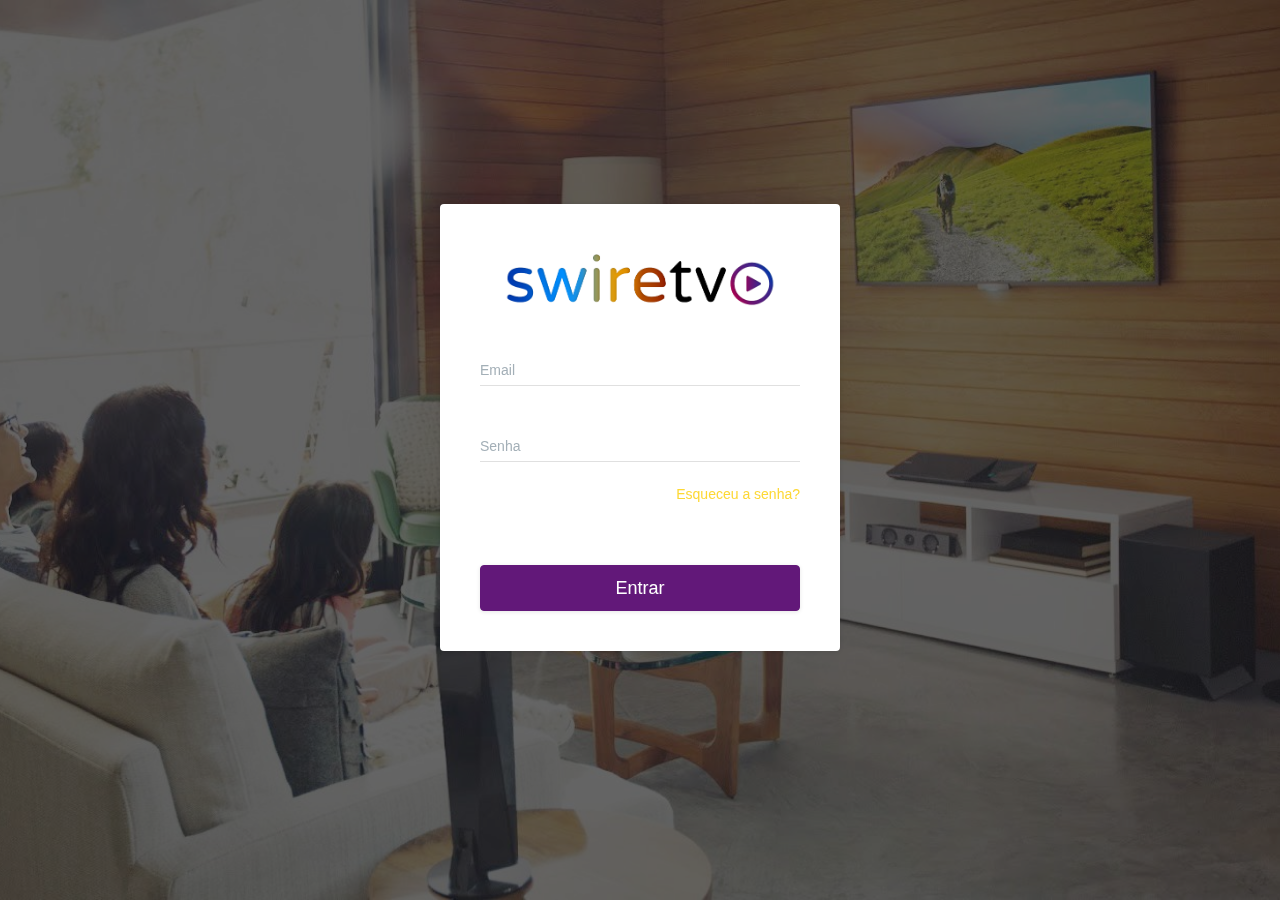
<file: login.html>
<!DOCTYPE html>
<html class="js flexbox canvas canvastext webgl no-touch geolocation postmessage websqldatabase indexeddb hashchange history draganddrop websockets rgba hsla multiplebgs backgroundsize borderimage borderradius boxshadow textshadow opacity cssanimations csscolumns cssgradients cssreflections csstransforms csstransforms3d csstransitions fontface generatedcontent video audio localstorage sessionstorage webworkers applicationcache svg inlinesvg smil svgclippaths js-menubar" lang="en" style=""><head><meta http-equiv="Content-Type" content="text/html; charset=UTF-8">

<meta http-equiv="X-UA-Compatible" content="IE=edge">
<meta name="viewport" content="width=device-width, initial-scale=1.0, user-scalable=0, minimal-ui">
<meta name="description" content="bootstrap admin template">
<meta name="author" content="">
<title>Login</title>
<link rel="apple-touch-icon" href="http://www.vertelevisao.com/dashboard/assets/images/apple-touch-icon.png">
<link rel="shortcut icon" href="http://www.vertelevisao.com/dashboard/assets/images/favicon.ico">
<!-- Stylesheets -->
<link rel="stylesheet" href="./Login_files/bootstrap.min.css">
<link rel="stylesheet" href="./Login_files/bootstrap-extend.min.css">
<link rel="stylesheet" href="./Login_files/site.min.css">
<link href="./Login_files/yellow.css" rel="stylesheet" type="text/css">
<!-- Plugins -->
<link rel="stylesheet" href="./Login_files/animsition.css">
<link rel="stylesheet" href="./Login_files/asScrollable.css">
<link rel="stylesheet" href="./Login_files/switchery.css">
<link rel="stylesheet" href="./Login_files/introjs.css">
<link rel="stylesheet" href="./Login_files/slidePanel.css">
<link rel="stylesheet" href="./Login_files/flag-icon.css">
<link rel="stylesheet" href="./Login_files/waves.css">
<link rel="stylesheet" href="./Login_files/login.css">
  <!-- Plugins For This Page -->
  <link rel="stylesheet" href="./Login_files/formValidation.css">
<!-- Fonts -->
<link rel="stylesheet" href="./Login_files/material-design.min.css">
<link rel="stylesheet" href="./Login_files/brand-icons.min.css">
<link rel="stylesheet" href="./Login_files/css">
<!--[if lt IE 9]>
    <script src="assets/vendor/html5shiv/html5shiv.min.js"></script>
    <![endif]-->
<!--[if lt IE 10]>
    <script src="assets/vendor/media-match/media.match.min.js"></script>
    <script src="assets/vendor/respond/respond.min.js"></script>
    <![endif]-->
<!-- Scripts -->
<script src="./Login_files/modernizr.js.download"></script>
<script src="./Login_files/breakpoints.js.download"></script>
<script>
  Breakpoints();
  </script>
</head>
<body class="page-login layout-full">
<!--[if lt IE 8]>
        <p class="browserupgrade">You are using an <strong>outdated</strong> browser. Please <a href="http://browsehappy.com/">upgrade your browser</a> to improve your experience.</p>
    <![endif]-->
<!-- Page -->
<div class="page animsition vertical-align text-center" data-animsition-in="fade-in" data-animsition-out="fade-out" style="animation-duration: 800ms; opacity: 1;">
  <div class="page-content vertical-align-middle">
    <div class="panel">
      <div class="panel-body">
        <div class="brand"> <img class="brand-img" src="images/swirelogo.png" alt="...">
        </div>
        <form id="form" method="post" novalidate="novalidate" class="fv-form fv-form-bootstrap"><button type="submit" class="fv-hidden-submit" style="display: none; width: 0px; height: 0px;"></button>
                    <div class="form-group form-material floating">
            <input type="text" class="form-control empty" id="usr_email" name="usr_email" data-fv-field="usr_email">
            <label class="floating-label">Email</label>
          <small class="help-block" data-fv-validator="notEmpty" data-fv-for="usr_email" data-fv-result="NOT_VALIDATED" style="display: none;">Isto é necessário</small></div>
          <div class="form-group form-material floating">
            <input type="password" class="form-control empty" id="ipwd" name="pwd" data-fv-field="pwd">
            <label class="floating-label">Senha</label> 
          <small class="help-block" data-fv-validator="notEmpty" data-fv-for="pwd" data-fv-result="NOT_VALIDATED" style="display: none;">Isto é necessário</small></div>
          <div class="form-group clearfix">
            <a class="pull-right" href="/recuperar-senha">Esqueceu a senha?</a> </div>
          <button type="submit" class="btn btn-primary btn-block btn-lg margin-top-40 waves-effect waves-light">Entrar</button>
		  <input name="doLogin" type="hidden" value="Login">
        </form>
      </div>
    </div>
  </div>
</div>
<!-- End Page -->
<!-- Core  -->
<script src="./Login_files/jquery.js.download"></script>
<script src="./Login_files/bootstrap.js.download"></script>
<script src="./Login_files/animsition.js.download"></script>
<script src="./Login_files/jquery-asScroll.js.download"></script>
<script src="./Login_files/jquery.mousewheel.js.download"></script>
<script src="./Login_files/jquery.asScrollable.all.js.download"></script>
<script src="./Login_files/jquery-asHoverScroll.js.download"></script>
<script src="./Login_files/waves.js.download"></script>
<!-- Plugins -->
<script src="./Login_files/switchery.min.js.download"></script>
<script src="./Login_files/intro.js.download"></script>
<script src="./Login_files/screenfull.js.download"></script>
<script src="./Login_files/jquery-slidePanel.js.download"></script>
<script src="./Login_files/jquery.placeholder.js.download"></script>
<!-- Scripts -->
<script src="./Login_files/core.js.download"></script>
<script src="./Login_files/site.js.download"></script>
<script src="./Login_files/menu.js.download"></script>
<script src="./Login_files/menubar.js.download"></script>
<script src="./Login_files/sidebar.js.download"></script>
<script src="./Login_files/config-colors.js.download"></script>
<script src="./Login_files/config-tour.js.download"></script>
<script src="./Login_files/asscrollable.js.download"></script>
<script src="./Login_files/animsition.js(1).download"></script>
<script src="./Login_files/slidepanel.js.download"></script>
<script src="./Login_files/switchery.js.download"></script>
<script src="./Login_files/tabs.js.download"></script>
<script src="./Login_files/jquery-placeholder.js.download"></script>
<script src="./Login_files/material.js.download"></script>
  <!-- Plugins For This Page -->
  <script src="./Login_files/formValidation.min.js.download"></script>
  <script src="./Login_files/bootstrap.min.js.download"></script>
<script>
  (function(document, window, $) {
    'use strict';
    var Site = window.Site;
    $(document).ready(function() {
      Site.run();
    });
	
      $("#form").formValidation({
          framework: "bootstrap",
          fields: {
              pwd: {
                  validators: {
                      notEmpty: {
                          message: 'Coloque sua senha'
                      }
                  }
              },
              usr_email: {
                  validators: {
                      notEmpty: {
                          message: 'Coloque seu email'
                      }
                  }
              }
          }
      }).on('err.validator.fv', function(e, data) {
          data.element
              .data('fv.messages')
              // Hide all the messages
              .find('.help-block[data-fv-for="' + data.field + '"]').hide()
              // Show only message associated with current validator
              .filter('[data-fv-validator="' + data.validator + '"]').show();
      });
	
  })(document, window, jQuery);
  </script></body></html>
</file>
<file: Login_files/yellow.css>
body {
  color: #757575;
  background-color: #fff;
}
a {
  color: #fdd835;
}
a:hover,
a:focus {
  color: #ffeb3b;
}
img {
  vertical-align: middle;
  width: 85%;
}
.img-thumbnail {
  background-color: #fff;
  border: 1px solid #e0e0e0;
}
hr {
  border-top: 1px solid #e0e0e0;
}
h1,
h2,
h3,
h4,
h5,
h6,
.h1,
.h2,
.h3,
.h4,
.h5,
.h6 {
  color: #424242;
}
h1 small,
h2 small,
h3 small,
h4 small,
h5 small,
h6 small,
.h1 small,
.h2 small,
.h3 small,
.h4 small,
.h5 small,
.h6 small,
h1 .small,
h2 .small,
h3 .small,
h4 .small,
h5 .small,
h6 .small,
.h1 .small,
.h2 .small,
.h3 .small,
.h4 .small,
.h5 .small,
.h6 .small {
  color: #9e9e9e;
}
mark,
.mark {
  background-color: #ff9800;
}
.text-muted {
  color: #616161;
}
.text-primary {
  color: #fbc02d;
}
a.text-primary:hover,
a.text-primary:focus {
  color: #f0ad05;
}
.text-success {
  color: #fff;
}
a.text-success:hover,
a.text-success:focus {
  color: #e6e6e6;
}
.text-info {
  color: #fff;
}
a.text-info:hover,
a.text-info:focus {
  color: #e6e6e6;
}
.text-warning {
  color: #fff;
}
a.text-warning:hover,
a.text-warning:focus {
  color: #e6e6e6;
}
.text-danger {
  color: #fff;
}
a.text-danger:hover,
a.text-danger:focus {
  color: #e6e6e6;
}
.bg-primary {
  color: #fff;
  background-color: #fbc02d;
}
a.bg-primary:hover,
a.bg-primary:focus {
  background-color: #f0ad05;
}
.bg-success {
  background-color: #4caf50;
}
a.bg-success:hover,
a.bg-success:focus {
  background-color: #3d8b40;
}
.bg-info {
  background-color: #00bcd4;
}
a.bg-info:hover,
a.bg-info:focus {
  background-color: #008fa1;
}
.bg-warning {
  background-color: #ff9800;
}
a.bg-warning:hover,
a.bg-warning:focus {
  background-color: #cc7a00;
}
.bg-danger {
  background-color: #f44336;
}
a.bg-danger:hover,
a.bg-danger:focus {
  background-color: #ea1c0d;
}
.page-header {
  border-bottom: 1px solid transparent;
}
abbr[title],
abbr[data-original-title] {
  border-bottom: 1px dotted #e0e0e0;
}
blockquote {
  border-left: 5px solid #e0e0e0;
}
blockquote footer,
blockquote small,
blockquote .small {
  color: #9e9e9e;
}
.blockquote-reverse,
blockquote.pull-right {
  border-right: 5px solid #e0e0e0;
}
code {
  color: #b78f4d;
  background-color: rgba(255, 249, 196, .1);
}
kbd {
  color: #fff;
  background-color: #fbc02d;
}
pre {
  color: inherit;
  background-color: #fff;
  border: 1px solid #fff7e6;
}
table {
  background-color: transparent;
}
caption {
  color: #616161;
}
.table > thead > tr > th,
.table > tbody > tr > th,
.table > tfoot > tr > th,
.table > thead > tr > td,
.table > tbody > tr > td,
.table > tfoot > tr > td {
  border-top: 1px solid #e0e0e0;
}
.table > thead > tr > th {
  border-bottom: 2px solid #e0e0e0;
}
.table > tbody + tbody {
  border-top: 2px solid #e0e0e0;
}
.table .table {
  background-color: #fff;
}
.table-bordered {
  border: 1px solid #e0e0e0;
}
.table-bordered > thead > tr > th,
.table-bordered > tbody > tr > th,
.table-bordered > tfoot > tr > th,
.table-bordered > thead > tr > td,
.table-bordered > tbody > tr > td,
.table-bordered > tfoot > tr > td {
  border: 1px solid #e0e0e0;
}
.table-striped > tbody > tr:nth-of-type(odd) {
  background-color: rgba(238, 238, 238, .3);
}
.table-hover > tbody > tr:hover {
  background-color: #eee;
}
.table > thead > tr > td.active,
.table > tbody > tr > td.active,
.table > tfoot > tr > td.active,
.table > thead > tr > th.active,
.table > tbody > tr > th.active,
.table > tfoot > tr > th.active,
.table > thead > tr.active > td,
.table > tbody > tr.active > td,
.table > tfoot > tr.active > td,
.table > thead > tr.active > th,
.table > tbody > tr.active > th,
.table > tfoot > tr.active > th {
  background-color: #eee;
}
.table-hover > tbody > tr > td.active:hover,
.table-hover > tbody > tr > th.active:hover,
.table-hover > tbody > tr.active:hover > td,
.table-hover > tbody > tr:hover > .active,
.table-hover > tbody > tr.active:hover > th {
  background-color: #e1e1e1;
}
.table > thead > tr > td.success,
.table > tbody > tr > td.success,
.table > tfoot > tr > td.success,
.table > thead > tr > th.success,
.table > tbody > tr > th.success,
.table > tfoot > tr > th.success,
.table > thead > tr.success > td,
.table > tbody > tr.success > td,
.table > tfoot > tr.success > td,
.table > thead > tr.success > th,
.table > tbody > tr.success > th,
.table > tfoot > tr.success > th {
  background-color: #4caf50;
}
.table-hover > tbody > tr > td.success:hover,
.table-hover > tbody > tr > th.success:hover,
.table-hover > tbody > tr.success:hover > td,
.table-hover > tbody > tr:hover > .success,
.table-hover > tbody > tr.success:hover > th {
  background-color: #449d48;
}
.table > thead > tr > td.info,
.table > tbody > tr > td.info,
.table > tfoot > tr > td.info,
.table > thead > tr > th.info,
.table > tbody > tr > th.info,
.table > tfoot > tr > th.info,
.table > thead > tr.info > td,
.table > tbody > tr.info > td,
.table > tfoot > tr.info > td,
.table > thead > tr.info > th,
.table > tbody > tr.info > th,
.table > tfoot > tr.info > th {
  background-color: #00bcd4;
}
.table-hover > tbody > tr > td.info:hover,
.table-hover > tbody > tr > th.info:hover,
.table-hover > tbody > tr.info:hover > td,
.table-hover > tbody > tr:hover > .info,
.table-hover > tbody > tr.info:hover > th {
  background-color: #00a5bb;
}
.table > thead > tr > td.warning,
.table > tbody > tr > td.warning,
.table > tfoot > tr > td.warning,
.table > thead > tr > th.warning,
.table > tbody > tr > th.warning,
.table > tfoot > tr > th.warning,
.table > thead > tr.warning > td,
.table > tbody > tr.warning > td,
.table > tfoot > tr.warning > td,
.table > thead > tr.warning > th,
.table > tbody > tr.warning > th,
.table > tfoot > tr.warning > th {
  background-color: #ff9800;
}
.table-hover > tbody > tr > td.warning:hover,
.table-hover > tbody > tr > th.warning:hover,
.table-hover > tbody > tr.warning:hover > td,
.table-hover > tbody > tr:hover > .warning,
.table-hover > tbody > tr.warning:hover > th {
  background-color: #e68900;
}
.table > thead > tr > td.danger,
.table > tbody > tr > td.danger,
.table > tfoot > tr > td.danger,
.table > thead > tr > th.danger,
.table > tbody > tr > th.danger,
.table > tfoot > tr > th.danger,
.table > thead > tr.danger > td,
.table > tbody > tr.danger > td,
.table > tfoot > tr.danger > td,
.table > thead > tr.danger > th,
.table > tbody > tr.danger > th,
.table > tfoot > tr.danger > th {
  background-color: #f44336;
}
.table-hover > tbody > tr > td.danger:hover,
.table-hover > tbody > tr > th.danger:hover,
.table-hover > tbody > tr.danger:hover > td,
.table-hover > tbody > tr:hover > .danger,
.table-hover > tbody > tr.danger:hover > th {
  background-color: #f32c1e;
}
@media screen and (max-width: 767px) {
  .table-responsive {
    border: 1px solid #e0e0e0;
  }
}
legend {
  color: inherit;
  border-bottom: 1px solid transparent;
}
output {
  color: #757575;
}
.form-control {
  color: #757575;
  background-color: #fff;
  border: 1px solid #e0e0e0;
}
.form-control:focus {
  border-color: #fbc02d;
  outline: 0;
  -webkit-box-shadow: inset 0 1px 1px rgba(0,0,0,.075), 0 0 8px rgba(251, 192, 45, .6);
          box-shadow: inset 0 1px 1px rgba(0,0,0,.075), 0 0 8px rgba(251, 192, 45, .6);
}
.form-control.focus,
.form-control:focus {
  border-color: #fbc02d;
  -webkit-box-shadow: none;
          box-shadow: none;
}
.form-control[disabled],
.form-control[readonly],
fieldset[disabled] .form-control {
  background-color: #eee;
}
.has-success .help-block,
.has-success .control-label,
.has-success .radio,
.has-success .checkbox,
.has-success .radio-inline,
.has-success .checkbox-inline,
.has-success.radio label,
.has-success.checkbox label,
.has-success.radio-inline label,
.has-success.checkbox-inline label {
  color: #fff;
}
.has-success .form-control {
  border-color: #fff;
  -webkit-box-shadow: inset 0 1px 1px rgba(0, 0, 0, .075);
          box-shadow: inset 0 1px 1px rgba(0, 0, 0, .075);
}
.has-success .form-control:focus {
  border-color: #e6e6e6;
  -webkit-box-shadow: inset 0 1px 1px rgba(0, 0, 0, .075), 0 0 6px #fff;
          box-shadow: inset 0 1px 1px rgba(0, 0, 0, .075), 0 0 6px #fff;
}
.has-success .input-group-addon {
  color: #fff;
  background-color: #4caf50;
  border-color: #fff;
}
.has-success .form-control-feedback {
  color: #fff;
}
.has-success .form-control {
  -webkit-box-shadow: inset 0 1px 1px rgba(0, 0, 0, .05);
          box-shadow: inset 0 1px 1px rgba(0, 0, 0, .05);
}
.has-success .form-control:focus {
  border-color: #fff;
  outline: 0;
  -webkit-box-shadow: inset 0 1px 1px rgba(0,0,0,.075), 0 0 8px rgba(255, 255, 255, .6);
          box-shadow: inset 0 1px 1px rgba(0,0,0,.075), 0 0 8px rgba(255, 255, 255, .6);
}
.has-success .form-control.focus,
.has-success .form-control:focus {
  border-color: #fff;
  -webkit-box-shadow: none;
          box-shadow: none;
}
.has-warning .help-block,
.has-warning .control-label,
.has-warning .radio,
.has-warning .checkbox,
.has-warning .radio-inline,
.has-warning .checkbox-inline,
.has-warning.radio label,
.has-warning.checkbox label,
.has-warning.radio-inline label,
.has-warning.checkbox-inline label {
  color: #fff;
}
.has-warning .form-control {
  border-color: #fff;
  -webkit-box-shadow: inset 0 1px 1px rgba(0, 0, 0, .075);
          box-shadow: inset 0 1px 1px rgba(0, 0, 0, .075);
}
.has-warning .form-control:focus {
  border-color: #e6e6e6;
  -webkit-box-shadow: inset 0 1px 1px rgba(0, 0, 0, .075), 0 0 6px #fff;
          box-shadow: inset 0 1px 1px rgba(0, 0, 0, .075), 0 0 6px #fff;
}
.has-warning .input-group-addon {
  color: #fff;
  background-color: #ff9800;
  border-color: #fff;
}
.has-warning .form-control-feedback {
  color: #fff;
}
.has-warning .form-control {
  -webkit-box-shadow: inset 0 1px 1px rgba(0, 0, 0, .05);
          box-shadow: inset 0 1px 1px rgba(0, 0, 0, .05);
}
.has-warning .form-control:focus {
  border-color: #fff;
  outline: 0;
  -webkit-box-shadow: inset 0 1px 1px rgba(0,0,0,.075), 0 0 8px rgba(255, 255, 255, .6);
          box-shadow: inset 0 1px 1px rgba(0,0,0,.075), 0 0 8px rgba(255, 255, 255, .6);
}
.has-warning .form-control.focus,
.has-warning .form-control:focus {
  border-color: #fff;
  -webkit-box-shadow: none;
          box-shadow: none;
}
.has-error .help-block,
.has-error .control-label,
.has-error .radio,
.has-error .checkbox,
.has-error .radio-inline,
.has-error .checkbox-inline,
.has-error.radio label,
.has-error.checkbox label,
.has-error.radio-inline label,
.has-error.checkbox-inline label {
  color: #fff;
}
.has-error .form-control {
  border-color: #fff;
  -webkit-box-shadow: inset 0 1px 1px rgba(0, 0, 0, .075);
          box-shadow: inset 0 1px 1px rgba(0, 0, 0, .075);
}
.has-error .form-control:focus {
  border-color: #e6e6e6;
  -webkit-box-shadow: inset 0 1px 1px rgba(0, 0, 0, .075), 0 0 6px #fff;
          box-shadow: inset 0 1px 1px rgba(0, 0, 0, .075), 0 0 6px #fff;
}
.has-error .input-group-addon {
  color: #fff;
  background-color: #f44336;
  border-color: #fff;
}
.has-error .form-control-feedback {
  color: #fff;
}
.has-error .form-control {
  -webkit-box-shadow: inset 0 1px 1px rgba(0, 0, 0, .05);
          box-shadow: inset 0 1px 1px rgba(0, 0, 0, .05);
}
.has-error .form-control:focus {
  border-color: #fff;
  outline: 0;
  -webkit-box-shadow: inset 0 1px 1px rgba(0,0,0,.075), 0 0 8px rgba(255, 255, 255, .6);
          box-shadow: inset 0 1px 1px rgba(0,0,0,.075), 0 0 8px rgba(255, 255, 255, .6);
}
.has-error .form-control.focus,
.has-error .form-control:focus {
  border-color: #fff;
  -webkit-box-shadow: none;
          box-shadow: none;
}
.help-block {
  color: #b5b5b5;
}
.btn:hover,
.btn:focus,
.btn.focus {
  color: #757575;
}
.btn-default {
  color: #757575;
  background-color: #eee;
  border-color: #eee;
}
.btn-default:focus,
.btn-default.focus {
  color: #757575;
  background-color: #d5d5d5;
  border-color: #aeaeae;
}
.btn-default:hover {
  color: #757575;
  background-color: #d5d5d5;
  border-color: #cfcfcf;
}
.btn-default:active,
.btn-default.active,
.open > .dropdown-toggle.btn-default {
  color: #757575;
  background-color: #d5d5d5;
  border-color: #cfcfcf;
}
.btn-default:active:hover,
.btn-default.active:hover,
.open > .dropdown-toggle.btn-default:hover,
.btn-default:active:focus,
.btn-default.active:focus,
.open > .dropdown-toggle.btn-default:focus,
.btn-default:active.focus,
.btn-default.active.focus,
.open > .dropdown-toggle.btn-default.focus {
  color: #757575;
  background-color: #c3c3c3;
  border-color: #aeaeae;
}
.btn-default:active,
.btn-default.active,
.open > .dropdown-toggle.btn-default {
  background-image: none;
}
.btn-default.disabled:hover,
.btn-default[disabled]:hover,
fieldset[disabled] .btn-default:hover,
.btn-default.disabled:focus,
.btn-default[disabled]:focus,
fieldset[disabled] .btn-default:focus,
.btn-default.disabled.focus,
.btn-default[disabled].focus,
fieldset[disabled] .btn-default.focus {
  background-color: #eee;
  border-color: #eee;
}
.btn-default .badge {
  color: #eee;
  background-color: #757575;
}
.btn-primary {
  color: #fff;
  background-color: #621879;
  border-color: #621879;
}
.btn-primary:focus,
.btn-primary.focus {
  color: #fff;
  background-color: #412682 !important;
  border-color: #412682 !important;
}
.btn-primary:hover {
  color: #fff;
  background-color: #412682 !important;
  border-color: #412682 !important;
}
.btn-primary:active,
.btn-primary.active,
.open > .dropdown-toggle.btn-primary {
  color: #fff;
  background-color: #412682 !important;
  border-color: #412682 !important;
}
.btn-primary:active:hover,
.btn-primary.active:hover,
.open > .dropdown-toggle.btn-primary:hover,
.btn-primary:active:focus,
.btn-primary.active:focus,
.open > .dropdown-toggle.btn-primary:focus,
.btn-primary:active.focus,
.btn-primary.active.focus,
.open > .dropdown-toggle.btn-primary.focus {
  color: #fff;
  background-color: #cd9404;
  border-color: #a57703;
}
.btn-primary:active,
.btn-primary.active,
.open > .dropdown-toggle.btn-primary {
  background-image: none;
}
.btn-primary.disabled:hover,
.btn-primary[disabled]:hover,
fieldset[disabled] .btn-primary:hover,
.btn-primary.disabled:focus,
.btn-primary[disabled]:focus,
fieldset[disabled] .btn-primary:focus,
.btn-primary.disabled.focus,
.btn-primary[disabled].focus,
fieldset[disabled] .btn-primary.focus {
  background-color: #fbc02d;
  border-color: #fbc02d;
}
.btn-primary .badge {
  color: #fbc02d;
  background-color: #fff;
}
.btn-success {
  color: #fff;
  background-color: #4caf50;
  border-color: #4caf50;
}
.btn-success:focus,
.btn-success.focus {
  color: #fff;
  background-color: #3d8b40;
  border-color: #255627;
}
.btn-success:hover {
  color: #fff;
  background-color: #3d8b40;
  border-color: #39843c;
}
.btn-success:active,
.btn-success.active,
.open > .dropdown-toggle.btn-success {
  color: #fff;
  background-color: #3d8b40;
  border-color: #39843c;
}
.btn-success:active:hover,
.btn-success.active:hover,
.open > .dropdown-toggle.btn-success:hover,
.btn-success:active:focus,
.btn-success.active:focus,
.open > .dropdown-toggle.btn-success:focus,
.btn-success:active.focus,
.btn-success.active.focus,
.open > .dropdown-toggle.btn-success.focus {
  color: #fff;
  background-color: #327334;
  border-color: #255627;
}
.btn-success:active,
.btn-success.active,
.open > .dropdown-toggle.btn-success {
  background-image: none;
}
.btn-success.disabled:hover,
.btn-success[disabled]:hover,
fieldset[disabled] .btn-success:hover,
.btn-success.disabled:focus,
.btn-success[disabled]:focus,
fieldset[disabled] .btn-success:focus,
.btn-success.disabled.focus,
.btn-success[disabled].focus,
fieldset[disabled] .btn-success.focus {
  background-color: #4caf50;
  border-color: #4caf50;
}
.btn-success .badge {
  color: #4caf50;
  background-color: #fff;
}
.btn-info {
  color: #fff;
  background-color: #00bcd4;
  border-color: #00bcd4;
}
.btn-info:focus,
.btn-info.focus {
  color: #fff;
  background-color: #008fa1;
  border-color: #004b55;
}
.btn-info:hover {
  color: #fff;
  background-color: #008fa1;
  border-color: #008697;
}
.btn-info:active,
.btn-info.active,
.open > .dropdown-toggle.btn-info {
  color: #fff;
  background-color: #008fa1;
  border-color: #008697;
}
.btn-info:active:hover,
.btn-info.active:hover,
.open > .dropdown-toggle.btn-info:hover,
.btn-info:active:focus,
.btn-info.active:focus,
.open > .dropdown-toggle.btn-info:focus,
.btn-info:active.focus,
.btn-info.active.focus,
.open > .dropdown-toggle.btn-info.focus {
  color: #fff;
  background-color: #006f7d;
  border-color: #004b55;
}
.btn-info:active,
.btn-info.active,
.open > .dropdown-toggle.btn-info {
  background-image: none;
}
.btn-info.disabled:hover,
.btn-info[disabled]:hover,
fieldset[disabled] .btn-info:hover,
.btn-info.disabled:focus,
.btn-info[disabled]:focus,
fieldset[disabled] .btn-info:focus,
.btn-info.disabled.focus,
.btn-info[disabled].focus,
fieldset[disabled] .btn-info.focus {
  background-color: #00bcd4;
  border-color: #00bcd4;
}
.btn-info .badge {
  color: #00bcd4;
  background-color: #fff;
}
.btn-warning {
  color: #fff;
  background-color: #ff9800;
  border-color: #ff9800;
}
.btn-warning:focus,
.btn-warning.focus {
  color: #fff;
  background-color: #cc7a00;
  border-color: #804c00;
}
.btn-warning:hover {
  color: #fff;
  background-color: #cc7a00;
  border-color: #c27400;
}
.btn-warning:active,
.btn-warning.active,
.open > .dropdown-toggle.btn-warning {
  color: #fff;
  background-color: #cc7a00;
  border-color: #c27400;
}
.btn-warning:active:hover,
.btn-warning.active:hover,
.open > .dropdown-toggle.btn-warning:hover,
.btn-warning:active:focus,
.btn-warning.active:focus,
.open > .dropdown-toggle.btn-warning:focus,
.btn-warning:active.focus,
.btn-warning.active.focus,
.open > .dropdown-toggle.btn-warning.focus {
  color: #fff;
  background-color: #a86400;
  border-color: #804c00;
}
.btn-warning:active,
.btn-warning.active,
.open > .dropdown-toggle.btn-warning {
  background-image: none;
}
.btn-warning.disabled:hover,
.btn-warning[disabled]:hover,
fieldset[disabled] .btn-warning:hover,
.btn-warning.disabled:focus,
.btn-warning[disabled]:focus,
fieldset[disabled] .btn-warning:focus,
.btn-warning.disabled.focus,
.btn-warning[disabled].focus,
fieldset[disabled] .btn-warning.focus {
  background-color: #ff9800;
  border-color: #ff9800;
}
.btn-warning .badge {
  color: #ff9800;
  background-color: #fff;
}
.btn-danger {
  color: #fff;
  background-color: #f44336;
  border-color: #f44336;
}
.btn-danger:focus,
.btn-danger.focus {
  color: #fff;
  background-color: #ea1c0d;
  border-color: #a21309;
}
.btn-danger:hover {
  color: #fff;
  background-color: #ea1c0d;
  border-color: #e11b0c;
}
.btn-danger:active,
.btn-danger.active,
.open > .dropdown-toggle.btn-danger {
  color: #fff;
  background-color: #ea1c0d;
  border-color: #e11b0c;
}
.btn-danger:active:hover,
.btn-danger.active:hover,
.open > .dropdown-toggle.btn-danger:hover,
.btn-danger:active:focus,
.btn-danger.active:focus,
.open > .dropdown-toggle.btn-danger:focus,
.btn-danger:active.focus,
.btn-danger.active.focus,
.open > .dropdown-toggle.btn-danger.focus {
  color: #fff;
  background-color: #c8180b;
  border-color: #a21309;
}
.btn-danger:active,
.btn-danger.active,
.open > .dropdown-toggle.btn-danger {
  background-image: none;
}
.btn-danger.disabled:hover,
.btn-danger[disabled]:hover,
fieldset[disabled] .btn-danger:hover,
.btn-danger.disabled:focus,
.btn-danger[disabled]:focus,
fieldset[disabled] .btn-danger:focus,
.btn-danger.disabled.focus,
.btn-danger[disabled].focus,
fieldset[disabled] .btn-danger.focus {
  background-color: #f44336;
  border-color: #f44336;
}
.btn-danger .badge {
  color: #f44336;
  background-color: #fff;
}
.btn-link {
  color: #fdd835;
}
.btn-link:hover,
.btn-link:focus {
  color: #ffeb3b;
  text-decoration: underline;
}
.btn-link[disabled]:hover,
fieldset[disabled] .btn-link:hover,
.btn-link[disabled]:focus,
fieldset[disabled] .btn-link:focus {
  color: #9e9e9e;
}
.dropdown-menu {
  background-color: #fff;
  border: 1px solid #ccc;
  border: 1px solid #e0e0e0;
}
.dropdown-menu .divider {
  height: 1px;
  margin: 10px 0;
  overflow: hidden;
  background-color: #e0e0e0;
}
.dropdown-menu > li > a {
  color: #757575;
}
.dropdown-menu > li > a:hover,
.dropdown-menu > li > a:focus {
  color: #757575;
  background-color: #eee;
}
.dropdown-menu > .active > a,
.dropdown-menu > .active > a:hover,
.dropdown-menu > .active > a:focus {
  color: #757575;
  background-color: #eee;
}
.dropdown-menu > .disabled > a,
.dropdown-menu > .disabled > a:hover,
.dropdown-menu > .disabled > a:focus {
  color: #bdbdbd;
}
.dropdown-header {
  color: #424242;
}
.btn-group.open .dropdown-toggle {
  -webkit-box-shadow: inset 0 3px 5px rgba(0, 0, 0, .125);
          box-shadow: inset 0 3px 5px rgba(0, 0, 0, .125);
}
[data-toggle="buttons"] > .btn input[type="radio"],
[data-toggle="buttons"] > .btn-group > .btn input[type="radio"],
[data-toggle="buttons"] > .btn input[type="checkbox"],
[data-toggle="buttons"] > .btn-group > .btn input[type="checkbox"] {
  clip: rect(0, 0, 0, 0);
}
.input-group-addon {
  color: #757575;
  background-color: #eee;
  border: 1px solid #e0e0e0;
}
.nav > li > a:hover,
.nav > li > a:focus {
  background-color: #eee;
}
.nav > li.disabled > a {
  color: #9e9e9e;
}
.nav > li.disabled > a:hover,
.nav > li.disabled > a:focus {
  color: #9e9e9e;
}
.nav .open > a,
.nav .open > a:hover,
.nav .open > a:focus {
  background-color: #eee;
  border-color: #fdd835;
}
.nav-tabs {
  border-bottom: 1px solid #e0e0e0;
}
.nav-tabs > li > a:hover {
  border-color: transparent transparent #e0e0e0;
}
.nav-tabs > li.active > a,
.nav-tabs > li.active > a:hover,
.nav-tabs > li.active > a:focus {
  color: #fbc02d;
  background-color: #fff;
  border: 1px solid #e0e0e0;
}
.nav-pills > li.active > a,
.nav-pills > li.active > a:hover,
.nav-pills > li.active > a:focus {
  color: #fff;
  background-color: #fbc02d;
}
.nav-tabs-justified > .active > a,
.nav-tabs-justified > .active > a:hover,
.nav-tabs-justified > .active > a:focus {
  border: 1px solid #e0e0e0;
}
@media (min-width: 768px) {
  .nav-tabs-justified > li > a {
    border-bottom: 1px solid #e0e0e0;
  }
  .nav-tabs-justified > .active > a,
  .nav-tabs-justified > .active > a:hover,
  .nav-tabs-justified > .active > a:focus {
    border-bottom-color: #fff;
  }
}
.navbar-default {
  background-color: #fff;
  border-color: #e0e0e0;
}
.navbar-default .navbar-brand {
  color: #424242;
}
.navbar-default .navbar-brand:hover,
.navbar-default .navbar-brand:focus {
  color: #424242;
  background-color: none;
}
.navbar-default .navbar-text {
  color: #757575;
}
.navbar-default .navbar-nav > li > a {
  color: #757575;
}
.navbar-default .navbar-nav > li > a:hover,
.navbar-default .navbar-nav > li > a:focus {
  color: #616161;
  background-color: rgba(238, 238, 238, .3);
}
.navbar-default .navbar-nav > .active > a,
.navbar-default .navbar-nav > .active > a:hover,
.navbar-default .navbar-nav > .active > a:focus {
  color: #616161;
  background-color: rgba(238, 238, 238, .6);
}
.navbar-default .navbar-nav > .disabled > a,
.navbar-default .navbar-nav > .disabled > a:hover,
.navbar-default .navbar-nav > .disabled > a:focus {
  color: #bdbdbd;
  background-color: transparent;
}
.navbar-default .navbar-toggle {
  border-color: transparent;
}
.navbar-default .navbar-toggle:hover,
.navbar-default .navbar-toggle:focus {
  background-color: rgba(238, 238, 238, .3);
}
.navbar-default .navbar-toggle .icon-bar {
  background-color: #757575;
}
.navbar-default .navbar-collapse,
.navbar-default .navbar-form {
  border-color: #e0e0e0;
}
.navbar-default .navbar-nav > .open > a,
.navbar-default .navbar-nav > .open > a:hover,
.navbar-default .navbar-nav > .open > a:focus {
  color: #616161;
  background-color: rgba(238, 238, 238, .6);
}
@media (max-width: 767px) {
  .navbar-default .navbar-nav .open .dropdown-menu > li > a {
    color: #757575;
  }
  .navbar-default .navbar-nav .open .dropdown-menu > li > a:hover,
  .navbar-default .navbar-nav .open .dropdown-menu > li > a:focus {
    color: #616161;
    background-color: rgba(238, 238, 238, .3);
  }
  .navbar-default .navbar-nav .open .dropdown-menu > .active > a,
  .navbar-default .navbar-nav .open .dropdown-menu > .active > a:hover,
  .navbar-default .navbar-nav .open .dropdown-menu > .active > a:focus {
    color: #616161;
    background-color: rgba(238, 238, 238, .6);
  }
  .navbar-default .navbar-nav .open .dropdown-menu > .disabled > a,
  .navbar-default .navbar-nav .open .dropdown-menu > .disabled > a:hover,
  .navbar-default .navbar-nav .open .dropdown-menu > .disabled > a:focus {
    color: #bdbdbd;
    background-color: transparent;
  }
}
.navbar-default .navbar-link {
  color: #757575;
}
.navbar-default .navbar-link:hover {
  color: #616161;
}
.navbar-default .btn-link {
  color: #757575;
}
.navbar-default .btn-link:hover,
.navbar-default .btn-link:focus {
  color: #616161;
}
.navbar-default .btn-link[disabled]:hover,
fieldset[disabled] .navbar-default .btn-link:hover,
.navbar-default .btn-link[disabled]:focus,
fieldset[disabled] .navbar-default .btn-link:focus {
  color: #bdbdbd;
}
.navbar-inverse {
  background-color: #fbc02d;
  border-color: rgba(0, 0, 0, .1);
}
.navbar-inverse .navbar-brand {
  color: #fff;
}
.navbar-inverse .navbar-brand:hover,
.navbar-inverse .navbar-brand:focus {
  color: #fff;
  background-color: none;
}
.navbar-inverse .navbar-text {
  color: #fff;
}
.navbar-inverse .navbar-nav > li > a {
  color: #fff;
}
.navbar-inverse .navbar-nav > li > a:hover,
.navbar-inverse .navbar-nav > li > a:focus {
  color: #fff;
  background-color: rgba(0, 0, 0, .1);
}
.navbar-inverse .navbar-nav > .active > a,
.navbar-inverse .navbar-nav > .active > a:hover,
.navbar-inverse .navbar-nav > .active > a:focus {
  color: #fff;
  background-color: rgba(0, 0, 0, .1);
}
.navbar-inverse .navbar-nav > .disabled > a,
.navbar-inverse .navbar-nav > .disabled > a:hover,
.navbar-inverse .navbar-nav > .disabled > a:focus {
  color: #fff;
  background-color: transparent;
}
.navbar-inverse .navbar-toggle {
  border-color: transparent;
}
.navbar-inverse .navbar-toggle:hover,
.navbar-inverse .navbar-toggle:focus {
  background-color: rgba(0, 0, 0, .1);
}
.navbar-inverse .navbar-toggle .icon-bar {
  background-color: #fff;
}
.navbar-inverse .navbar-collapse,
.navbar-inverse .navbar-form {
  border-color: #fab50a;
}
.navbar-inverse .navbar-nav > .open > a,
.navbar-inverse .navbar-nav > .open > a:hover,
.navbar-inverse .navbar-nav > .open > a:focus {
  color: #fff;
  background-color: rgba(0, 0, 0, .1);
}
@media (max-width: 767px) {
  .navbar-inverse .navbar-nav .open .dropdown-menu > .dropdown-header {
    border-color: rgba(0, 0, 0, .1);
  }
  .navbar-inverse .navbar-nav .open .dropdown-menu .divider {
    background-color: rgba(0, 0, 0, .1);
  }
  .navbar-inverse .navbar-nav .open .dropdown-menu > li > a {
    color: #fff;
  }
  .navbar-inverse .navbar-nav .open .dropdown-menu > li > a:hover,
  .navbar-inverse .navbar-nav .open .dropdown-menu > li > a:focus {
    color: #fff;
    background-color: rgba(0, 0, 0, .1);
  }
  .navbar-inverse .navbar-nav .open .dropdown-menu > .active > a,
  .navbar-inverse .navbar-nav .open .dropdown-menu > .active > a:hover,
  .navbar-inverse .navbar-nav .open .dropdown-menu > .active > a:focus {
    color: #fff;
    background-color: rgba(0, 0, 0, .1);
  }
  .navbar-inverse .navbar-nav .open .dropdown-menu > .disabled > a,
  .navbar-inverse .navbar-nav .open .dropdown-menu > .disabled > a:hover,
  .navbar-inverse .navbar-nav .open .dropdown-menu > .disabled > a:focus {
    color: #fff;
    background-color: transparent;
  }
}
.navbar-inverse .navbar-link {
  color: #fff;
}
.navbar-inverse .navbar-link:hover {
  color: #fff;
}
.navbar-inverse .btn-link {
  color: #fff;
}
.navbar-inverse .btn-link:hover,
.navbar-inverse .btn-link:focus {
  color: #fff;
}
.navbar-inverse .btn-link[disabled]:hover,
fieldset[disabled] .navbar-inverse .btn-link:hover,
.navbar-inverse .btn-link[disabled]:focus,
fieldset[disabled] .navbar-inverse .btn-link:focus {
  color: #fff;
}
.breadcrumb {
  background-color: transparent;
}
.breadcrumb > li + li:before {
  color: #fdd835;
}
.breadcrumb > .active {
  color: #757575;
}
.pagination > li > a,
.pagination > li > span {
  color: #757575;
  background-color: transparent;
  border: 1px solid #e0e0e0;
}
.pagination > li > a:hover,
.pagination > li > span:hover,
.pagination > li > a:focus,
.pagination > li > span:focus {
  color: #ffeb3b;
  background-color: #eee;
  border-color: #e0e0e0;
}
.pagination > .active > a,
.pagination > .active > span,
.pagination > .active > a:hover,
.pagination > .active > span:hover,
.pagination > .active > a:focus,
.pagination > .active > span:focus {
  color: #fff;
  background-color: #fbc02d;
  border-color: #fbc02d;
}
.pagination > .disabled > span,
.pagination > .disabled > span:hover,
.pagination > .disabled > span:focus,
.pagination > .disabled > a,
.pagination > .disabled > a:hover,
.pagination > .disabled > a:focus {
  color: #bdbdbd;
  background-color: transparent;
  border-color: #e0e0e0;
}
.pager li > a,
.pager li > span {
  background-color: transparent;
  border: 1px solid #e0e0e0;
}
.pager li > a:hover,
.pager li > a:focus {
  background-color: #fff;
}
.pager .disabled > a,
.pager .disabled > a:hover,
.pager .disabled > a:focus,
.pager .disabled > span {
  color: #bdbdbd;
  background-color: transparent;
}
.label {
  color: #fff;
}
a.label:hover,
a.label:focus {
  color: #fff;
}
.label-default {
  background-color: #e0e0e0;
}
.label-default[href]:hover,
.label-default[href]:focus {
  background-color: #c7c7c7;
}
.label-primary {
  background-color: #fbc02d;
}
.label-primary[href]:hover,
.label-primary[href]:focus {
  background-color: #f0ad05;
}
.label-success {
  background-color: #4caf50;
}
.label-success[href]:hover,
.label-success[href]:focus {
  background-color: #3d8b40;
}
.label-info {
  background-color: #00bcd4;
}
.label-info[href]:hover,
.label-info[href]:focus {
  background-color: #008fa1;
}
.label-warning {
  background-color: #ff9800;
}
.label-warning[href]:hover,
.label-warning[href]:focus {
  background-color: #cc7a00;
}
.label-danger {
  background-color: #f44336;
}
.label-danger[href]:hover,
.label-danger[href]:focus {
  background-color: #ea1c0d;
}
.badge {
  color: #757575;
  background-color: #e0e0e0;
}
a.badge:hover,
a.badge:focus {
  color: #9e9e9e;
}
.list-group-item.active > .badge,
.nav-pills > .active > a > .badge {
  color: #616161;
  background-color: #e0e0e0;
}
.jumbotron {
  color: inherit;
  background-color: #e0e0e0;
}
.jumbotron h1,
.jumbotron .h1 {
  color: inherit;
}
.jumbotron > hr {
  border-top-color: #c7c7c7;
}
.thumbnail {
  background-color: #fff;
  border: 1px solid #e0e0e0;
}
a.thumbnail:hover,
a.thumbnail:focus,
a.thumbnail.active {
  border-color: #fdd835;
}
.thumbnail .caption {
  color: #757575;
}
.alert-success {
  color: #4caf50;
  background-color: rgba(200, 230, 201, .8);
  border-color: #c8e6c9;
}
.alert-success hr {
  border-top-color: #b6deb8;
}
.alert-success .alert-link {
  color: #3d8b40;
}
.alert-success .close {
  color: #4caf50;
}
.alert-success .close:hover,
.alert-success .close:focus {
  color: #4caf50;
}
.alert-info {
  color: #00bcd4;
  background-color: rgba(178, 235, 242, .8);
  border-color: #b2ebf2;
}
.alert-info hr {
  border-top-color: #9ce5ee;
}
.alert-info .alert-link {
  color: #008fa1;
}
.alert-info .close {
  color: #00bcd4;
}
.alert-info .close:hover,
.alert-info .close:focus {
  color: #00bcd4;
}
.alert-warning {
  color: #ff9800;
  background-color: rgba(255, 224, 178, .8);
  border-color: #ffe0b2;
}
.alert-warning hr {
  border-top-color: #ffd699;
}
.alert-warning .alert-link {
  color: #cc7a00;
}
.alert-warning .close {
  color: #ff9800;
}
.alert-warning .close:hover,
.alert-warning .close:focus {
  color: #ff9800;
}
.alert-danger {
  color: #f44336;
  background-color: rgba(255, 205, 210, .8);
  border-color: #ffcdd2;
}
.alert-danger hr {
  border-top-color: #ffb3bb;
}
.alert-danger .alert-link {
  color: #ea1c0d;
}
.alert-danger .close {
  color: #f44336;
}
.alert-danger .close:hover,
.alert-danger .close:focus {
  color: #f44336;
}
.progress {
  background-color: #e0e0e0;
}
.progress-bar {
  color: #fff;
  background-color: #fbc02d;
}
.progress-bar-success {
  background-color: #4caf50;
}
.progress-striped .progress-bar-success {
  background-image: -webkit-linear-gradient(45deg, rgba(255, 255, 255, .15) 25%, transparent 25%, transparent 50%, rgba(255, 255, 255, .15) 50%, rgba(255, 255, 255, .15) 75%, transparent 75%, transparent);
  background-image:      -o-linear-gradient(45deg, rgba(255, 255, 255, .15) 25%, transparent 25%, transparent 50%, rgba(255, 255, 255, .15) 50%, rgba(255, 255, 255, .15) 75%, transparent 75%, transparent);
  background-image:         linear-gradient(45deg, rgba(255, 255, 255, .15) 25%, transparent 25%, transparent 50%, rgba(255, 255, 255, .15) 50%, rgba(255, 255, 255, .15) 75%, transparent 75%, transparent);
}
.progress-bar-info {
  background-color: #00bcd4;
}
.progress-striped .progress-bar-info {
  background-image: -webkit-linear-gradient(45deg, rgba(255, 255, 255, .15) 25%, transparent 25%, transparent 50%, rgba(255, 255, 255, .15) 50%, rgba(255, 255, 255, .15) 75%, transparent 75%, transparent);
  background-image:      -o-linear-gradient(45deg, rgba(255, 255, 255, .15) 25%, transparent 25%, transparent 50%, rgba(255, 255, 255, .15) 50%, rgba(255, 255, 255, .15) 75%, transparent 75%, transparent);
  background-image:         linear-gradient(45deg, rgba(255, 255, 255, .15) 25%, transparent 25%, transparent 50%, rgba(255, 255, 255, .15) 50%, rgba(255, 255, 255, .15) 75%, transparent 75%, transparent);
}
.progress-bar-warning {
  background-color: #ff9800;
}
.progress-striped .progress-bar-warning {
  background-image: -webkit-linear-gradient(45deg, rgba(255, 255, 255, .15) 25%, transparent 25%, transparent 50%, rgba(255, 255, 255, .15) 50%, rgba(255, 255, 255, .15) 75%, transparent 75%, transparent);
  background-image:      -o-linear-gradient(45deg, rgba(255, 255, 255, .15) 25%, transparent 25%, transparent 50%, rgba(255, 255, 255, .15) 50%, rgba(255, 255, 255, .15) 75%, transparent 75%, transparent);
  background-image:         linear-gradient(45deg, rgba(255, 255, 255, .15) 25%, transparent 25%, transparent 50%, rgba(255, 255, 255, .15) 50%, rgba(255, 255, 255, .15) 75%, transparent 75%, transparent);
}
.progress-bar-danger {
  background-color: #f44336;
}
.progress-striped .progress-bar-danger {
  background-image: -webkit-linear-gradient(45deg, rgba(255, 255, 255, .15) 25%, transparent 25%, transparent 50%, rgba(255, 255, 255, .15) 50%, rgba(255, 255, 255, .15) 75%, transparent 75%, transparent);
  background-image:      -o-linear-gradient(45deg, rgba(255, 255, 255, .15) 25%, transparent 25%, transparent 50%, rgba(255, 255, 255, .15) 50%, rgba(255, 255, 255, .15) 75%, transparent 75%, transparent);
  background-image:         linear-gradient(45deg, rgba(255, 255, 255, .15) 25%, transparent 25%, transparent 50%, rgba(255, 255, 255, .15) 50%, rgba(255, 255, 255, .15) 75%, transparent 75%, transparent);
}
.list-group-item {
  background-color: #fff;
  border: 1px solid transparent;
}
a.list-group-item,
button.list-group-item {
  color: #757575;
}
a.list-group-item .list-group-item-heading,
button.list-group-item .list-group-item-heading {
  color: #424242;
}
a.list-group-item:hover,
button.list-group-item:hover,
a.list-group-item:focus,
button.list-group-item:focus {
  color: #757575;
  background-color: #eee;
}
.list-group-item.disabled,
.list-group-item.disabled:hover,
.list-group-item.disabled:focus {
  color: #bdbdbd;
  background-color: transparent;
}
.list-group-item.disabled .list-group-item-text,
.list-group-item.disabled:hover .list-group-item-text,
.list-group-item.disabled:focus .list-group-item-text {
  color: #bdbdbd;
}
.list-group-item.active,
.list-group-item.active:hover,
.list-group-item.active:focus {
  color: #fbc02d;
  background-color: transparent;
  border-color: transparent;
}
.list-group-item.active .list-group-item-text,
.list-group-item.active:hover .list-group-item-text,
.list-group-item.active:focus .list-group-item-text {
  color: #fffcf5;
}
.list-group-item-success {
  color: #fff;
  background-color: #4caf50;
}
a.list-group-item-success,
button.list-group-item-success {
  color: #fff;
}
a.list-group-item-success .list-group-item-heading,
button.list-group-item-success .list-group-item-heading {
  color: inherit;
}
a.list-group-item-success:hover,
button.list-group-item-success:hover,
a.list-group-item-success:focus,
button.list-group-item-success:focus {
  color: #fff;
  background-color: #449d48;
}
a.list-group-item-success.active,
button.list-group-item-success.active,
a.list-group-item-success.active:hover,
button.list-group-item-success.active:hover,
a.list-group-item-success.active:focus,
button.list-group-item-success.active:focus {
  color: #fff;
  background-color: #fff;
  border-color: #fff;
}
.list-group-item-info {
  color: #fff;
  background-color: #00bcd4;
}
a.list-group-item-info,
button.list-group-item-info {
  color: #fff;
}
a.list-group-item-info .list-group-item-heading,
button.list-group-item-info .list-group-item-heading {
  color: inherit;
}
a.list-group-item-info:hover,
button.list-group-item-info:hover,
a.list-group-item-info:focus,
button.list-group-item-info:focus {
  color: #fff;
  background-color: #00a5bb;
}
a.list-group-item-info.active,
button.list-group-item-info.active,
a.list-group-item-info.active:hover,
button.list-group-item-info.active:hover,
a.list-group-item-info.active:focus,
button.list-group-item-info.active:focus {
  color: #fff;
  background-color: #fff;
  border-color: #fff;
}
.list-group-item-warning {
  color: #fff;
  background-color: #ff9800;
}
a.list-group-item-warning,
button.list-group-item-warning {
  color: #fff;
}
a.list-group-item-warning .list-group-item-heading,
button.list-group-item-warning .list-group-item-heading {
  color: inherit;
}
a.list-group-item-warning:hover,
button.list-group-item-warning:hover,
a.list-group-item-warning:focus,
button.list-group-item-warning:focus {
  color: #fff;
  background-color: #e68900;
}
a.list-group-item-warning.active,
button.list-group-item-warning.active,
a.list-group-item-warning.active:hover,
button.list-group-item-warning.active:hover,
a.list-group-item-warning.active:focus,
button.list-group-item-warning.active:focus {
  color: #fff;
  background-color: #fff;
  border-color: #fff;
}
.list-group-item-danger {
  color: #fff;
  background-color: #f44336;
}
a.list-group-item-danger,
button.list-group-item-danger {
  color: #fff;
}
a.list-group-item-danger .list-group-item-heading,
button.list-group-item-danger .list-group-item-heading {
  color: inherit;
}
a.list-group-item-danger:hover,
button.list-group-item-danger:hover,
a.list-group-item-danger:focus,
button.list-group-item-danger:focus {
  color: #fff;
  background-color: #f32c1e;
}
a.list-group-item-danger.active,
button.list-group-item-danger.active,
a.list-group-item-danger.active:hover,
button.list-group-item-danger.active:hover,
a.list-group-item-danger.active:focus,
button.list-group-item-danger.active:focus {
  color: #fff;
  background-color: #fff;
  border-color: #fff;
}
.panel {
  background-color: #fff;
}
.panel-footer {
  background-color: transparent;
  border-top: 1px solid #e0e0e0;
}
.panel > .panel-body + .table,
.panel > .panel-body + .table-responsive,
.panel > .table + .panel-body,
.panel > .table-responsive + .panel-body {
  border-top: 1px solid #e0e0e0;
}
.panel-group .panel-footer + .panel-collapse .panel-body {
  border-bottom: 1px solid #e0e0e0;
}
.panel-default {
  border-color: #e0e0e0;
}
.panel-default > .panel-heading {
  color: #757575;
  background-color: #e0e0e0;
  border-color: #e0e0e0;
}
.panel-default > .panel-heading + .panel-collapse > .panel-body {
  border-top-color: #e0e0e0;
}
.panel-default > .panel-heading .badge {
  color: #e0e0e0;
  background-color: #757575;
}
.panel-default > .panel-footer + .panel-collapse > .panel-body {
  border-bottom-color: #e0e0e0;
}
.panel-primary {
  border-color: #fbc02d;
}
.panel-primary > .panel-heading {
  color: #fff;
  background-color: #fbc02d;
  border-color: #fbc02d;
}
.panel-primary > .panel-heading + .panel-collapse > .panel-body {
  border-top-color: #fbc02d;
}
.panel-primary > .panel-heading .badge {
  color: #fbc02d;
  background-color: #fff;
}
.panel-primary > .panel-footer + .panel-collapse > .panel-body {
  border-bottom-color: #fbc02d;
}
.panel-success {
  border-color: #509d44;
}
.panel-success > .panel-heading {
  color: #fff;
  background-color: #4caf50;
  border-color: #509d44;
}
.panel-success > .panel-heading + .panel-collapse > .panel-body {
  border-top-color: #509d44;
}
.panel-success > .panel-heading .badge {
  color: #4caf50;
  background-color: #fff;
}
.panel-success > .panel-footer + .panel-collapse > .panel-body {
  border-bottom-color: #509d44;
}
.panel-info {
  border-color: #00b0a7;
}
.panel-info > .panel-heading {
  color: #fff;
  background-color: #00bcd4;
  border-color: #00b0a7;
}
.panel-info > .panel-heading + .panel-collapse > .panel-body {
  border-top-color: #00b0a7;
}
.panel-info > .panel-heading .badge {
  color: #00bcd4;
  background-color: #fff;
}
.panel-info > .panel-footer + .panel-collapse > .panel-body {
  border-bottom-color: #00b0a7;
}
.panel-warning {
  border-color: #f06700;
}
.panel-warning > .panel-heading {
  color: #fff;
  background-color: #ff9800;
  border-color: #f06700;
}
.panel-warning > .panel-heading + .panel-collapse > .panel-body {
  border-top-color: #f06700;
}
.panel-warning > .panel-heading .badge {
  color: #ff9800;
  background-color: #fff;
}
.panel-warning > .panel-footer + .panel-collapse > .panel-body {
  border-bottom-color: #f06700;
}
.panel-danger {
  border-color: #f3273c;
}
.panel-danger > .panel-heading {
  color: #fff;
  background-color: #f44336;
  border-color: #f3273c;
}
.panel-danger > .panel-heading + .panel-collapse > .panel-body {
  border-top-color: #f3273c;
}
.panel-danger > .panel-heading .badge {
  color: #f44336;
  background-color: #fff;
}
.panel-danger > .panel-footer + .panel-collapse > .panel-body {
  border-bottom-color: #f3273c;
}
.well {
  background-color: #eee;
  border: 1px solid #e0e0e0;
}
.close {
  color: #000;
  text-shadow: none;
}
.close:hover,
.close:focus {
  color: #000;
}
.modal-content {
  background-color: #fff;
  border: 1px solid #999;
  border: 1px solid transparent;
}
.modal-backdrop {
  background-color: #000;
}
.modal-header {
  border-bottom: 1px solid #e0e0e0;
}
.modal-footer {
  border-top: 1px solid #e0e0e0;
}
.tooltip-inner {
  color: #fff;
  background-color: rgba(0, 0, 0, .8);
}
.tooltip.top .tooltip-arrow {
  border-top-color: rgba(0, 0, 0, .8);
}
.tooltip.top-left .tooltip-arrow {
  border-top-color: rgba(0, 0, 0, .8);
}
.tooltip.top-right .tooltip-arrow {
  border-top-color: rgba(0, 0, 0, .8);
}
.tooltip.right .tooltip-arrow {
  border-right-color: rgba(0, 0, 0, .8);
}
.tooltip.left .tooltip-arrow {
  border-left-color: rgba(0, 0, 0, .8);
}
.tooltip.bottom .tooltip-arrow {
  border-bottom-color: rgba(0, 0, 0, .8);
}
.tooltip.bottom-left .tooltip-arrow {
  border-bottom-color: rgba(0, 0, 0, .8);
}
.tooltip.bottom-right .tooltip-arrow {
  border-bottom-color: rgba(0, 0, 0, .8);
}
.popover {
  background-color: #fff;
  -webkit-background-clip: padding-box;
          background-clip: padding-box;
  border: 1px solid #e0e0e0;
  border: 1px solid rgba(189, 189, 189, .8);
}
.popover-title {
  background-color: #eee;
  border-bottom: 1px solid #e1e1e1;
}
.popover.top > .arrow {
  border-top-color: #adadad;
  border-top-color: rgba(189, 189, 189, .85);
}
.popover.top > .arrow:after {
  border-top-color: #fff;
}
.popover.right > .arrow {
  border-right-color: #adadad;
  border-right-color: rgba(189, 189, 189, .85);
}
.popover.right > .arrow:after {
  border-right-color: #fff;
}
.popover.bottom > .arrow {
  border-bottom-color: #adadad;
  border-bottom-color: rgba(189, 189, 189, .85);
}
.popover.bottom > .arrow:after {
  border-bottom-color: #fff;
}
.popover.left > .arrow {
  border-left-color: #adadad;
  border-left-color: rgba(189, 189, 189, .85);
}
.popover.left > .arrow:after {
  border-left-color: #fff;
}
.carousel-control {
  color: #fff;
  text-shadow: 0 1px 2px rgba(0, 0, 0, .6);
}
.carousel-control:hover,
.carousel-control:focus {
  color: #fff;
}
.carousel-indicators li {
  border: 1px solid #fff;
}
.carousel-indicators .active {
  background-color: #fff;
}
.carousel-caption {
  color: #fff;
  text-shadow: 0 1px 2px rgba(0, 0, 0, .6);
}
a.text-action {
  color: #9e9e9e;
}
a.text-action:hover,
a.text-action:focus {
  color: #bdbdbd;
}
a.text-like {
  color: #9e9e9e !important;
}
a.text-like.active,
a.text-like:hover,
a.text-like:focus {
  color: #e53935 !important;
}
.img-bordered {
  border: 1px solid #e0e0e0;
}
.img-bordered-primary {
  border-color: #fbc02d !important;
}
.img-bordered-purple {
  border-color: #8e24aa !important;
}
.img-bordered-red {
  border-color: #e53935 !important;
}
.img-bordered-green {
  border-color: #66bb6a !important;
}
.img-bordered-orange {
  border-color: #fb8c00 !important;
}
mark,
.mark {
  color: #fff;
}
.drop-cap {
  color: #212121;
}
.drop-cap-reversed {
  color: #fff;
  background-color: #212121;
}
.text-primary {
  color: #fbc02d;
}
a.text-primary:hover,
a.text-primary:focus {
  color: #f0ad05;
}
.text-success {
  color: #4caf50;
}
a.text-success:hover,
a.text-success:focus {
  color: #3d8b40;
}
.text-info {
  color: #00bcd4;
}
a.text-info:hover,
a.text-info:focus {
  color: #008fa1;
}
.text-warning {
  color: #ff9800;
}
a.text-warning:hover,
a.text-warning:focus {
  color: #cc7a00;
}
.text-danger {
  color: #f44336;
}
a.text-danger:hover,
a.text-danger:focus {
  color: #ea1c0d;
}
blockquote {
  color: #616161;
}
.blockquote-success {
  background-color: rgba(76, 175, 80, .1);
  border-color: #4caf50;
}
.blockquote-info {
  background-color: rgba(0, 188, 212, .1);
  border-color: #00bcd4;
}
.blockquote-warning {
  background-color: rgba(255, 152, 0, .1);
  border-color: #ff9800;
}
.blockquote-danger {
  background-color: rgba(244, 67, 54, .1);
  border-color: #f44336;
}
code {
  border: 1px solid #fff9c4;
}
.table {
  color: #757575;
}
.table > thead > tr > th,
.table > tfoot > tr > th {
  color: #616161;
}
.table > thead > tr > th {
  border-bottom: 1px solid #e0e0e0;
}
.table > tbody + tbody {
  border-top: 1px solid #e0e0e0;
}
.table .success,
.table .warning,
.table .danger,
.table .info {
  color: #fff;
}
.table .success a,
.table .warning a,
.table .danger a,
.table .info a {
  color: #fff;
}
.table-primary thead tr,
.table-success thead tr,
.table-info thead tr,
.table-warning thead tr,
.table-danger thead tr,
.table-dark thead tr {
  color: #fff;
}
.table-default thead tr {
  background: #eee;
}
.table-primary thead tr {
  background: #fbc02d;
}
.table-success thead tr {
  background: #4caf50;
}
.table-info thead tr {
  background: #00bcd4;
}
.table-warning thead tr {
  background: #ff9800;
}
.table-danger thead tr {
  background: #f44336;
}
.table-dark thead tr {
  background: #616161;
}
.table-gray thead tr {
  color: #616161;
  background: #bdbdbd;
}
.table-bordered > thead > tr > th,
.table-bordered > thead > tr > td {
  border-bottom-width: 1px;
}
.table-bordered > thead:first-child > tr:first-child > th {
  border: 1px solid #e0e0e0;
}
.table-section.active tr {
  background-color: #eee;
}
.has-success .help-block,
.has-success .control-label,
.has-success .radio,
.has-success .checkbox,
.has-success .radio-inline,
.has-success .checkbox-inline,
.has-success.radio label,
.has-success.checkbox label,
.has-success.radio-inline label,
.has-success.checkbox-inline label {
  color: #4caf50;
}
.has-success .form-control {
  border-color: #4caf50;
  -webkit-box-shadow: inset 0 1px 1px rgba(0, 0, 0, .075);
          box-shadow: inset 0 1px 1px rgba(0, 0, 0, .075);
}
.has-success .form-control:focus {
  border-color: #3d8b40;
  -webkit-box-shadow: inset 0 1px 1px rgba(0, 0, 0, .075), 0 0 6px #92cf94;
          box-shadow: inset 0 1px 1px rgba(0, 0, 0, .075), 0 0 6px #92cf94;
}
.has-success .input-group-addon {
  color: #4caf50;
  background-color: #fff;
  border-color: #4caf50;
}
.has-success .form-control-feedback {
  color: #4caf50;
}
.has-success .form-control {
  -webkit-box-shadow: inset 0 1px 1px rgba(0, 0, 0, .05);
          box-shadow: inset 0 1px 1px rgba(0, 0, 0, .05);
}
.has-success .form-control:focus {
  border-color: #4caf50;
  outline: 0;
  -webkit-box-shadow: inset 0 1px 1px rgba(0,0,0,.075), 0 0 8px rgba(76, 175, 80, .6);
          box-shadow: inset 0 1px 1px rgba(0,0,0,.075), 0 0 8px rgba(76, 175, 80, .6);
}
.has-success .form-control.focus,
.has-success .form-control:focus {
  border-color: #4caf50;
  -webkit-box-shadow: none;
          box-shadow: none;
}
.has-warning .help-block,
.has-warning .control-label,
.has-warning .radio,
.has-warning .checkbox,
.has-warning .radio-inline,
.has-warning .checkbox-inline,
.has-warning.radio label,
.has-warning.checkbox label,
.has-warning.radio-inline label,
.has-warning.checkbox-inline label {
  color: #ff9800;
}
.has-warning .form-control {
  border-color: #ff9800;
  -webkit-box-shadow: inset 0 1px 1px rgba(0, 0, 0, .075);
          box-shadow: inset 0 1px 1px rgba(0, 0, 0, .075);
}
.has-warning .form-control:focus {
  border-color: #cc7a00;
  -webkit-box-shadow: inset 0 1px 1px rgba(0, 0, 0, .075), 0 0 6px #ffc166;
          box-shadow: inset 0 1px 1px rgba(0, 0, 0, .075), 0 0 6px #ffc166;
}
.has-warning .input-group-addon {
  color: #ff9800;
  background-color: #fff;
  border-color: #ff9800;
}
.has-warning .form-control-feedback {
  color: #ff9800;
}
.has-warning .form-control {
  -webkit-box-shadow: inset 0 1px 1px rgba(0, 0, 0, .05);
          box-shadow: inset 0 1px 1px rgba(0, 0, 0, .05);
}
.has-warning .form-control:focus {
  border-color: #ff9800;
  outline: 0;
  -webkit-box-shadow: inset 0 1px 1px rgba(0,0,0,.075), 0 0 8px rgba(255, 152, 0, .6);
          box-shadow: inset 0 1px 1px rgba(0,0,0,.075), 0 0 8px rgba(255, 152, 0, .6);
}
.has-warning .form-control.focus,
.has-warning .form-control:focus {
  border-color: #ff9800;
  -webkit-box-shadow: none;
          box-shadow: none;
}
.has-error .help-block,
.has-error .control-label,
.has-error .radio,
.has-error .checkbox,
.has-error .radio-inline,
.has-error .checkbox-inline,
.has-error.radio label,
.has-error.checkbox label,
.has-error.radio-inline label,
.has-error.checkbox-inline label {
  color: #f44336;
}
.has-error .form-control {
  border-color: #f44336;
  -webkit-box-shadow: inset 0 1px 1px rgba(0, 0, 0, .075);
          box-shadow: inset 0 1px 1px rgba(0, 0, 0, .075);
}
.has-error .form-control:focus {
  border-color: #ea1c0d;
  -webkit-box-shadow: inset 0 1px 1px rgba(0, 0, 0, .075), 0 0 6px #f99d97;
          box-shadow: inset 0 1px 1px rgba(0, 0, 0, .075), 0 0 6px #f99d97;
}
.has-error .input-group-addon {
  color: #f44336;
  background-color: #fff;
  border-color: #f44336;
}
.has-error .form-control-feedback {
  color: #f44336;
}
.has-error .form-control {
  -webkit-box-shadow: inset 0 1px 1px rgba(0, 0, 0, .05);
          box-shadow: inset 0 1px 1px rgba(0, 0, 0, .05);
}
.has-error .form-control:focus {
  border-color: #f44336;
  outline: 0;
  -webkit-box-shadow: inset 0 1px 1px rgba(0,0,0,.075), 0 0 8px rgba(244, 67, 54, .6);
          box-shadow: inset 0 1px 1px rgba(0,0,0,.075), 0 0 8px rgba(244, 67, 54, .6);
}
.has-error .form-control.focus,
.has-error .form-control:focus {
  border-color: #f44336;
  -webkit-box-shadow: none;
          box-shadow: none;
}
.input-group-file input[type="text"] {
  background-color: #fff;
}
.input-search-close {
  color: #000;
}
.input-search-close:hover,
.input-search-close:focus {
  color: #000;
}
button.input-search-close {
  background: transparent;
  border: 0;
}
.input-search .input-search-icon {
  color: #9e9e9e;
}
.input-search-btn {
  background: transparent;
  border: none;
}
.input-search-dark .input-search-icon {
  color: #757575;
}
.input-search-dark .form-control {
  background: #eee;
}
.input-search-dark .form-control:focus {
  background-color: transparent;
}
.btn-default:hover,
.btn-default:focus,
.btn-default.focus {
  background-color: #f5f5f5;
  border-color: #f5f5f5;
}
.btn-default:active,
.btn-default.active,
.open > .dropdown-toggle.btn-default {
  background-color: #e0e0e0;
  border-color: #e0e0e0;
}
.btn-default:active:hover,
.btn-default.active:hover,
.open > .dropdown-toggle.btn-default:hover,
.btn-default:active:focus,
.btn-default.active:focus,
.open > .dropdown-toggle.btn-default:focus,
.btn-default:active.focus,
.btn-default.active.focus,
.open > .dropdown-toggle.btn-default.focus {
  background-color: #e0e0e0;
  border-color: #e0e0e0;
}
.btn-default.disabled,
.btn-default[disabled],
fieldset[disabled] .btn-default,
.btn-default.disabled:hover,
.btn-default[disabled]:hover,
fieldset[disabled] .btn-default:hover,
.btn-default.disabled:focus,
.btn-default[disabled]:focus,
fieldset[disabled] .btn-default:focus,
.btn-default.disabled.focus,
.btn-default[disabled].focus,
fieldset[disabled] .btn-default.focus,
.btn-default.disabled:active,
.btn-default[disabled]:active,
fieldset[disabled] .btn-default:active,
.btn-default.disabled.active,
.btn-default[disabled].active,
fieldset[disabled] .btn-default.active {
  color: #757575;
  background-color: #eee;
  border-color: #eee;
}
.btn-default.btn-up:before {
  border-bottom-color: #eee;
}
.btn-default.btn-up:hover:before,
.btn-default.btn-up:focus:before {
  border-bottom-color: #f5f5f5;
}
.btn-default.btn-up:active:before,
.btn-default.btn-up.active:before,
.open > .dropdown-toggle.btn-default.btn-up:before {
  border-bottom-color: #e0e0e0;
}
.btn-default.btn-right:before {
  border-left-color: #eee;
}
.btn-default.btn-right:hover:before,
.btn-default.btn-right:focus:before {
  border-left-color: #f5f5f5;
}
.btn-default.btn-right:active:before,
.btn-default.btn-right.active:before,
.open > .dropdown-toggle.btn-default.btn-right:before {
  border-left-color: #e0e0e0;
}
.btn-default.btn-bottom:before {
  border-top-color: #eee;
}
.btn-default.btn-bottom:hover:before,
.btn-default.btn-bottom:focus:before {
  border-top-color: #f5f5f5;
}
.btn-default.btn-bottom:active:before,
.btn-default.btn-bottom.active:before,
.open > .dropdown-toggle.btn-default.btn-bottom:before {
  border-top-color: #e0e0e0;
}
.btn-default.btn-left:before {
  border-right-color: #eee;
}
.btn-default.btn-left:hover:before,
.btn-default.btn-left:focus:before {
  border-right-color: #f5f5f5;
}
.btn-default.btn-left:active:before,
.btn-default.btn-left.active:before,
.open > .dropdown-toggle.btn-default.btn-left:before {
  border-right-color: #e0e0e0;
}
.btn-primary:hover,
.btn-primary:focus,
.btn-primary.focus {
  background-color: #fdd835;
  border-color: #fdd835;
}
.btn-primary:active,
.btn-primary.active,
.open > .dropdown-toggle.btn-primary {
  background-color: #f9a825;
  border-color: #f9a825;
}
.btn-primary:active:hover,
.btn-primary.active:hover,
.open > .dropdown-toggle.btn-primary:hover,
.btn-primary:active:focus,
.btn-primary.active:focus,
.open > .dropdown-toggle.btn-primary:focus,
.btn-primary:active.focus,
.btn-primary.active.focus,
.open > .dropdown-toggle.btn-primary.focus {
  background-color: #f9a825;
  border-color: #f9a825;
}
.btn-primary.disabled,
.btn-primary[disabled],
fieldset[disabled] .btn-primary,
.btn-primary.disabled:hover,
.btn-primary[disabled]:hover,
fieldset[disabled] .btn-primary:hover,
.btn-primary.disabled:focus,
.btn-primary[disabled]:focus,
fieldset[disabled] .btn-primary:focus,
.btn-primary.disabled.focus,
.btn-primary[disabled].focus,
fieldset[disabled] .btn-primary.focus,
.btn-primary.disabled:active,
.btn-primary[disabled]:active,
fieldset[disabled] .btn-primary:active,
.btn-primary.disabled.active,
.btn-primary[disabled].active,
fieldset[disabled] .btn-primary.active {
  color: #fff;
  background-color: #412682;
  border-color: #412682;
}
.btn-primary.btn-up:before {
  border-bottom-color: #fbc02d;
}
.btn-primary.btn-up:hover:before,
.btn-primary.btn-up:focus:before {
  border-bottom-color: #fdd835;
}
.btn-primary.btn-up:active:before,
.btn-primary.btn-up.active:before,
.open > .dropdown-toggle.btn-primary.btn-up:before {
  border-bottom-color: #f9a825;
}
.btn-primary.btn-right:before {
  border-left-color: #fbc02d;
}
.btn-primary.btn-right:hover:before,
.btn-primary.btn-right:focus:before {
  border-left-color: #fdd835;
}
.btn-primary.btn-right:active:before,
.btn-primary.btn-right.active:before,
.open > .dropdown-toggle.btn-primary.btn-right:before {
  border-left-color: #f9a825;
}
.btn-primary.btn-bottom:before {
  border-top-color: #fbc02d;
}
.btn-primary.btn-bottom:hover:before,
.btn-primary.btn-bottom:focus:before {
  border-top-color: #fdd835;
}
.btn-primary.btn-bottom:active:before,
.btn-primary.btn-bottom.active:before,
.open > .dropdown-toggle.btn-primary.btn-bottom:before {
  border-top-color: #f9a825;
}
.btn-primary.btn-left:before {
  border-right-color: #fbc02d;
}
.btn-primary.btn-left:hover:before,
.btn-primary.btn-left:focus:before {
  border-right-color: #fdd835;
}
.btn-primary.btn-left:active:before,
.btn-primary.btn-left.active:before,
.open > .dropdown-toggle.btn-primary.btn-left:before {
  border-right-color: #f9a825;
}
.btn-success:hover,
.btn-success:focus,
.btn-success.focus {
  background-color: #66bb6a;
  border-color: #66bb6a;
}
.btn-success:active,
.btn-success.active,
.open > .dropdown-toggle.btn-success {
  background-color: #43a047;
  border-color: #43a047;
}
.btn-success:active:hover,
.btn-success.active:hover,
.open > .dropdown-toggle.btn-success:hover,
.btn-success:active:focus,
.btn-success.active:focus,
.open > .dropdown-toggle.btn-success:focus,
.btn-success:active.focus,
.btn-success.active.focus,
.open > .dropdown-toggle.btn-success.focus {
  background-color: #43a047;
  border-color: #43a047;
}
.btn-success.disabled,
.btn-success[disabled],
fieldset[disabled] .btn-success,
.btn-success.disabled:hover,
.btn-success[disabled]:hover,
fieldset[disabled] .btn-success:hover,
.btn-success.disabled:focus,
.btn-success[disabled]:focus,
fieldset[disabled] .btn-success:focus,
.btn-success.disabled.focus,
.btn-success[disabled].focus,
fieldset[disabled] .btn-success.focus,
.btn-success.disabled:active,
.btn-success[disabled]:active,
fieldset[disabled] .btn-success:active,
.btn-success.disabled.active,
.btn-success[disabled].active,
fieldset[disabled] .btn-success.active {
  color: #fff;
  background-color: #66bb6a;
  border-color: #66bb6a;
}
.btn-success.btn-up:before {
  border-bottom-color: #4caf50;
}
.btn-success.btn-up:hover:before,
.btn-success.btn-up:focus:before {
  border-bottom-color: #66bb6a;
}
.btn-success.btn-up:active:before,
.btn-success.btn-up.active:before,
.open > .dropdown-toggle.btn-success.btn-up:before {
  border-bottom-color: #43a047;
}
.btn-success.btn-right:before {
  border-left-color: #4caf50;
}
.btn-success.btn-right:hover:before,
.btn-success.btn-right:focus:before {
  border-left-color: #66bb6a;
}
.btn-success.btn-right:active:before,
.btn-success.btn-right.active:before,
.open > .dropdown-toggle.btn-success.btn-right:before {
  border-left-color: #43a047;
}
.btn-success.btn-bottom:before {
  border-top-color: #4caf50;
}
.btn-success.btn-bottom:hover:before,
.btn-success.btn-bottom:focus:before {
  border-top-color: #66bb6a;
}
.btn-success.btn-bottom:active:before,
.btn-success.btn-bottom.active:before,
.open > .dropdown-toggle.btn-success.btn-bottom:before {
  border-top-color: #43a047;
}
.btn-success.btn-left:before {
  border-right-color: #4caf50;
}
.btn-success.btn-left:hover:before,
.btn-success.btn-left:focus:before {
  border-right-color: #66bb6a;
}
.btn-success.btn-left:active:before,
.btn-success.btn-left.active:before,
.open > .dropdown-toggle.btn-success.btn-left:before {
  border-right-color: #43a047;
}
.btn-info:hover,
.btn-info:focus,
.btn-info.focus {
  background-color: #26c6da;
  border-color: #26c6da;
}
.btn-info:active,
.btn-info.active,
.open > .dropdown-toggle.btn-info {
  background-color: #00acc1;
  border-color: #00acc1;
}
.btn-info:active:hover,
.btn-info.active:hover,
.open > .dropdown-toggle.btn-info:hover,
.btn-info:active:focus,
.btn-info.active:focus,
.open > .dropdown-toggle.btn-info:focus,
.btn-info:active.focus,
.btn-info.active.focus,
.open > .dropdown-toggle.btn-info.focus {
  background-color: #00acc1;
  border-color: #00acc1;
}
.btn-info.disabled,
.btn-info[disabled],
fieldset[disabled] .btn-info,
.btn-info.disabled:hover,
.btn-info[disabled]:hover,
fieldset[disabled] .btn-info:hover,
.btn-info.disabled:focus,
.btn-info[disabled]:focus,
fieldset[disabled] .btn-info:focus,
.btn-info.disabled.focus,
.btn-info[disabled].focus,
fieldset[disabled] .btn-info.focus,
.btn-info.disabled:active,
.btn-info[disabled]:active,
fieldset[disabled] .btn-info:active,
.btn-info.disabled.active,
.btn-info[disabled].active,
fieldset[disabled] .btn-info.active {
  color: #fff;
  background-color: #26c6da;
  border-color: #26c6da;
}
.btn-info.btn-up:before {
  border-bottom-color: #00bcd4;
}
.btn-info.btn-up:hover:before,
.btn-info.btn-up:focus:before {
  border-bottom-color: #26c6da;
}
.btn-info.btn-up:active:before,
.btn-info.btn-up.active:before,
.open > .dropdown-toggle.btn-info.btn-up:before {
  border-bottom-color: #00acc1;
}
.btn-info.btn-right:before {
  border-left-color: #00bcd4;
}
.btn-info.btn-right:hover:before,
.btn-info.btn-right:focus:before {
  border-left-color: #26c6da;
}
.btn-info.btn-right:active:before,
.btn-info.btn-right.active:before,
.open > .dropdown-toggle.btn-info.btn-right:before {
  border-left-color: #00acc1;
}
.btn-info.btn-bottom:before {
  border-top-color: #00bcd4;
}
.btn-info.btn-bottom:hover:before,
.btn-info.btn-bottom:focus:before {
  border-top-color: #26c6da;
}
.btn-info.btn-bottom:active:before,
.btn-info.btn-bottom.active:before,
.open > .dropdown-toggle.btn-info.btn-bottom:before {
  border-top-color: #00acc1;
}
.btn-info.btn-left:before {
  border-right-color: #00bcd4;
}
.btn-info.btn-left:hover:before,
.btn-info.btn-left:focus:before {
  border-right-color: #26c6da;
}
.btn-info.btn-left:active:before,
.btn-info.btn-left.active:before,
.open > .dropdown-toggle.btn-info.btn-left:before {
  border-right-color: #00acc1;
}
.btn-warning:hover,
.btn-warning:focus,
.btn-warning.focus {
  background-color: #ffa726;
  border-color: #ffa726;
}
.btn-warning:active,
.btn-warning.active,
.open > .dropdown-toggle.btn-warning {
  background-color: #fb8c00;
  border-color: #fb8c00;
}
.btn-warning:active:hover,
.btn-warning.active:hover,
.open > .dropdown-toggle.btn-warning:hover,
.btn-warning:active:focus,
.btn-warning.active:focus,
.open > .dropdown-toggle.btn-warning:focus,
.btn-warning:active.focus,
.btn-warning.active.focus,
.open > .dropdown-toggle.btn-warning.focus {
  background-color: #fb8c00;
  border-color: #fb8c00;
}
.btn-warning.disabled,
.btn-warning[disabled],
fieldset[disabled] .btn-warning,
.btn-warning.disabled:hover,
.btn-warning[disabled]:hover,
fieldset[disabled] .btn-warning:hover,
.btn-warning.disabled:focus,
.btn-warning[disabled]:focus,
fieldset[disabled] .btn-warning:focus,
.btn-warning.disabled.focus,
.btn-warning[disabled].focus,
fieldset[disabled] .btn-warning.focus,
.btn-warning.disabled:active,
.btn-warning[disabled]:active,
fieldset[disabled] .btn-warning:active,
.btn-warning.disabled.active,
.btn-warning[disabled].active,
fieldset[disabled] .btn-warning.active {
  color: #fff;
  background-color: #ffa726;
  border-color: #ffa726;
}
.btn-warning.btn-up:before {
  border-bottom-color: #ff9800;
}
.btn-warning.btn-up:hover:before,
.btn-warning.btn-up:focus:before {
  border-bottom-color: #ffa726;
}
.btn-warning.btn-up:active:before,
.btn-warning.btn-up.active:before,
.open > .dropdown-toggle.btn-warning.btn-up:before {
  border-bottom-color: #fb8c00;
}
.btn-warning.btn-right:before {
  border-left-color: #ff9800;
}
.btn-warning.btn-right:hover:before,
.btn-warning.btn-right:focus:before {
  border-left-color: #ffa726;
}
.btn-warning.btn-right:active:before,
.btn-warning.btn-right.active:before,
.open > .dropdown-toggle.btn-warning.btn-right:before {
  border-left-color: #fb8c00;
}
.btn-warning.btn-bottom:before {
  border-top-color: #ff9800;
}
.btn-warning.btn-bottom:hover:before,
.btn-warning.btn-bottom:focus:before {
  border-top-color: #ffa726;
}
.btn-warning.btn-bottom:active:before,
.btn-warning.btn-bottom.active:before,
.open > .dropdown-toggle.btn-warning.btn-bottom:before {
  border-top-color: #fb8c00;
}
.btn-warning.btn-left:before {
  border-right-color: #ff9800;
}
.btn-warning.btn-left:hover:before,
.btn-warning.btn-left:focus:before {
  border-right-color: #ffa726;
}
.btn-warning.btn-left:active:before,
.btn-warning.btn-left.active:before,
.open > .dropdown-toggle.btn-warning.btn-left:before {
  border-right-color: #fb8c00;
}
.btn-danger:hover,
.btn-danger:focus,
.btn-danger.focus {
  background-color: #ef5350;
  border-color: #ef5350;
}
.btn-danger:active,
.btn-danger.active,
.open > .dropdown-toggle.btn-danger {
  background-color: #e53935;
  border-color: #e53935;
}
.btn-danger:active:hover,
.btn-danger.active:hover,
.open > .dropdown-toggle.btn-danger:hover,
.btn-danger:active:focus,
.btn-danger.active:focus,
.open > .dropdown-toggle.btn-danger:focus,
.btn-danger:active.focus,
.btn-danger.active.focus,
.open > .dropdown-toggle.btn-danger.focus {
  background-color: #e53935;
  border-color: #e53935;
}
.btn-danger.disabled,
.btn-danger[disabled],
fieldset[disabled] .btn-danger,
.btn-danger.disabled:hover,
.btn-danger[disabled]:hover,
fieldset[disabled] .btn-danger:hover,
.btn-danger.disabled:focus,
.btn-danger[disabled]:focus,
fieldset[disabled] .btn-danger:focus,
.btn-danger.disabled.focus,
.btn-danger[disabled].focus,
fieldset[disabled] .btn-danger.focus,
.btn-danger.disabled:active,
.btn-danger[disabled]:active,
fieldset[disabled] .btn-danger:active,
.btn-danger.disabled.active,
.btn-danger[disabled].active,
fieldset[disabled] .btn-danger.active {
  color: #fff;
  background-color: #ef5350;
  border-color: #ef5350;
}
.btn-danger.btn-up:before {
  border-bottom-color: #f44336;
}
.btn-danger.btn-up:hover:before,
.btn-danger.btn-up:focus:before {
  border-bottom-color: #ef5350;
}
.btn-danger.btn-up:active:before,
.btn-danger.btn-up.active:before,
.open > .dropdown-toggle.btn-danger.btn-up:before {
  border-bottom-color: #e53935;
}
.btn-danger.btn-right:before {
  border-left-color: #f44336;
}
.btn-danger.btn-right:hover:before,
.btn-danger.btn-right:focus:before {
  border-left-color: #ef5350;
}
.btn-danger.btn-right:active:before,
.btn-danger.btn-right.active:before,
.open > .dropdown-toggle.btn-danger.btn-right:before {
  border-left-color: #e53935;
}
.btn-danger.btn-bottom:before {
  border-top-color: #f44336;
}
.btn-danger.btn-bottom:hover:before,
.btn-danger.btn-bottom:focus:before {
  border-top-color: #ef5350;
}
.btn-danger.btn-bottom:active:before,
.btn-danger.btn-bottom.active:before,
.open > .dropdown-toggle.btn-danger.btn-bottom:before {
  border-top-color: #e53935;
}
.btn-danger.btn-left:before {
  border-right-color: #f44336;
}
.btn-danger.btn-left:hover:before,
.btn-danger.btn-left:focus:before {
  border-right-color: #ef5350;
}
.btn-danger.btn-left:active:before,
.btn-danger.btn-left.active:before,
.open > .dropdown-toggle.btn-danger.btn-left:before {
  border-right-color: #e53935;
}
.btn-inverse {
  color: #757575;
  background-color: #fff;
  border-color: #eee;
}
.btn-inverse:focus,
.btn-inverse.focus {
  color: #757575;
  background-color: #e6e6e6;
  border-color: #aeaeae;
}
.btn-inverse:hover {
  color: #757575;
  background-color: #e6e6e6;
  border-color: #cfcfcf;
}
.btn-inverse:active,
.btn-inverse.active,
.open > .dropdown-toggle.btn-inverse {
  color: #757575;
  background-color: #e6e6e6;
  border-color: #cfcfcf;
}
.btn-inverse:active:hover,
.btn-inverse.active:hover,
.open > .dropdown-toggle.btn-inverse:hover,
.btn-inverse:active:focus,
.btn-inverse.active:focus,
.open > .dropdown-toggle.btn-inverse:focus,
.btn-inverse:active.focus,
.btn-inverse.active.focus,
.open > .dropdown-toggle.btn-inverse.focus {
  color: #757575;
  background-color: #d4d4d4;
  border-color: #aeaeae;
}
.btn-inverse:active,
.btn-inverse.active,
.open > .dropdown-toggle.btn-inverse {
  background-image: none;
}
.btn-inverse.disabled:hover,
.btn-inverse[disabled]:hover,
fieldset[disabled] .btn-inverse:hover,
.btn-inverse.disabled:focus,
.btn-inverse[disabled]:focus,
fieldset[disabled] .btn-inverse:focus,
.btn-inverse.disabled.focus,
.btn-inverse[disabled].focus,
fieldset[disabled] .btn-inverse.focus {
  background-color: #fff;
  border-color: #eee;
}
.btn-inverse .badge {
  color: #fff;
  background-color: #757575;
}
.btn-inverse:hover,
.btn-inverse:focus,
.btn-inverse.focus {
  background-color: #fff;
  border-color: #f5f5f5;
}
.btn-inverse:active,
.btn-inverse.active,
.open > .dropdown-toggle.btn-inverse {
  background-color: #fff;
  border-color: #e0e0e0;
}
.btn-inverse:active:hover,
.btn-inverse.active:hover,
.open > .dropdown-toggle.btn-inverse:hover,
.btn-inverse:active:focus,
.btn-inverse.active:focus,
.open > .dropdown-toggle.btn-inverse:focus,
.btn-inverse:active.focus,
.btn-inverse.active.focus,
.open > .dropdown-toggle.btn-inverse.focus {
  background-color: #fff;
  border-color: #e0e0e0;
}
.btn-inverse.disabled,
.btn-inverse[disabled],
fieldset[disabled] .btn-inverse,
.btn-inverse.disabled:hover,
.btn-inverse[disabled]:hover,
fieldset[disabled] .btn-inverse:hover,
.btn-inverse.disabled:focus,
.btn-inverse[disabled]:focus,
fieldset[disabled] .btn-inverse:focus,
.btn-inverse.disabled.focus,
.btn-inverse[disabled].focus,
fieldset[disabled] .btn-inverse.focus,
.btn-inverse.disabled:active,
.btn-inverse[disabled]:active,
fieldset[disabled] .btn-inverse:active,
.btn-inverse.disabled.active,
.btn-inverse[disabled].active,
fieldset[disabled] .btn-inverse.active {
  color: #bdbdbd;
  background-color: #fff;
  border-color: #9e9e9e;
}
.btn-inverse.btn-up:before {
  border-bottom-color: #fff;
}
.btn-inverse.btn-up:hover:before,
.btn-inverse.btn-up:focus:before {
  border-bottom-color: #fff;
}
.btn-inverse.btn-up:active:before,
.btn-inverse.btn-up.active:before,
.open > .dropdown-toggle.btn-inverse.btn-up:before {
  border-bottom-color: #fff;
}
.btn-inverse.btn-right:before {
  border-left-color: #fff;
}
.btn-inverse.btn-right:hover:before,
.btn-inverse.btn-right:focus:before {
  border-left-color: #fff;
}
.btn-inverse.btn-right:active:before,
.btn-inverse.btn-right.active:before,
.open > .dropdown-toggle.btn-inverse.btn-right:before {
  border-left-color: #fff;
}
.btn-inverse.btn-bottom:before {
  border-top-color: #fff;
}
.btn-inverse.btn-bottom:hover:before,
.btn-inverse.btn-bottom:focus:before {
  border-top-color: #fff;
}
.btn-inverse.btn-bottom:active:before,
.btn-inverse.btn-bottom.active:before,
.open > .dropdown-toggle.btn-inverse.btn-bottom:before {
  border-top-color: #fff;
}
.btn-inverse.btn-left:before {
  border-right-color: #fff;
}
.btn-inverse.btn-left:hover:before,
.btn-inverse.btn-left:focus:before {
  border-right-color: #fff;
}
.btn-inverse.btn-left:active:before,
.btn-inverse.btn-left.active:before,
.open > .dropdown-toggle.btn-inverse.btn-left:before {
  border-right-color: #fff;
}
.btn-dark {
  color: #fff;
  background-color: #616161;
  border-color: #616161;
}
.btn-dark:focus,
.btn-dark.focus {
  color: #fff;
  background-color: #484848;
  border-color: #212121;
}
.btn-dark:hover {
  color: #fff;
  background-color: #484848;
  border-color: #424242;
}
.btn-dark:active,
.btn-dark.active,
.open > .dropdown-toggle.btn-dark {
  color: #fff;
  background-color: #484848;
  border-color: #424242;
}
.btn-dark:active:hover,
.btn-dark.active:hover,
.open > .dropdown-toggle.btn-dark:hover,
.btn-dark:active:focus,
.btn-dark.active:focus,
.open > .dropdown-toggle.btn-dark:focus,
.btn-dark:active.focus,
.btn-dark.active.focus,
.open > .dropdown-toggle.btn-dark.focus {
  color: #fff;
  background-color: #363636;
  border-color: #212121;
}
.btn-dark:active,
.btn-dark.active,
.open > .dropdown-toggle.btn-dark {
  background-image: none;
}
.btn-dark.disabled:hover,
.btn-dark[disabled]:hover,
fieldset[disabled] .btn-dark:hover,
.btn-dark.disabled:focus,
.btn-dark[disabled]:focus,
fieldset[disabled] .btn-dark:focus,
.btn-dark.disabled.focus,
.btn-dark[disabled].focus,
fieldset[disabled] .btn-dark.focus {
  background-color: #616161;
  border-color: #616161;
}
.btn-dark .badge {
  color: #616161;
  background-color: #fff;
}
.btn-dark:hover,
.btn-dark:focus,
.btn-dark.focus {
  background-color: #757575;
  border-color: #757575;
}
.btn-dark:active,
.btn-dark.active,
.open > .dropdown-toggle.btn-dark {
  background-color: #424242;
  border-color: #424242;
}
.btn-dark:active:hover,
.btn-dark.active:hover,
.open > .dropdown-toggle.btn-dark:hover,
.btn-dark:active:focus,
.btn-dark.active:focus,
.open > .dropdown-toggle.btn-dark:focus,
.btn-dark:active.focus,
.btn-dark.active.focus,
.open > .dropdown-toggle.btn-dark.focus {
  background-color: #424242;
  border-color: #424242;
}
.btn-dark.disabled,
.btn-dark[disabled],
fieldset[disabled] .btn-dark,
.btn-dark.disabled:hover,
.btn-dark[disabled]:hover,
fieldset[disabled] .btn-dark:hover,
.btn-dark.disabled:focus,
.btn-dark[disabled]:focus,
fieldset[disabled] .btn-dark:focus,
.btn-dark.disabled.focus,
.btn-dark[disabled].focus,
fieldset[disabled] .btn-dark.focus,
.btn-dark.disabled:active,
.btn-dark[disabled]:active,
fieldset[disabled] .btn-dark:active,
.btn-dark.disabled.active,
.btn-dark[disabled].active,
fieldset[disabled] .btn-dark.active {
  color: #fff;
  background-color: #9e9e9e;
  border-color: #9e9e9e;
}
.btn-dark.btn-up:before {
  border-bottom-color: #616161;
}
.btn-dark.btn-up:hover:before,
.btn-dark.btn-up:focus:before {
  border-bottom-color: #757575;
}
.btn-dark.btn-up:active:before,
.btn-dark.btn-up.active:before,
.open > .dropdown-toggle.btn-dark.btn-up:before {
  border-bottom-color: #424242;
}
.btn-dark.btn-right:before {
  border-left-color: #616161;
}
.btn-dark.btn-right:hover:before,
.btn-dark.btn-right:focus:before {
  border-left-color: #757575;
}
.btn-dark.btn-right:active:before,
.btn-dark.btn-right.active:before,
.open > .dropdown-toggle.btn-dark.btn-right:before {
  border-left-color: #424242;
}
.btn-dark.btn-bottom:before {
  border-top-color: #616161;
}
.btn-dark.btn-bottom:hover:before,
.btn-dark.btn-bottom:focus:before {
  border-top-color: #757575;
}
.btn-dark.btn-bottom:active:before,
.btn-dark.btn-bottom.active:before,
.open > .dropdown-toggle.btn-dark.btn-bottom:before {
  border-top-color: #424242;
}
.btn-dark.btn-left:before {
  border-right-color: #616161;
}
.btn-dark.btn-left:hover:before,
.btn-dark.btn-left:focus:before {
  border-right-color: #757575;
}
.btn-dark.btn-left:active:before,
.btn-dark.btn-left.active:before,
.open > .dropdown-toggle.btn-dark.btn-left:before {
  border-right-color: #424242;
}
.btn-dark:hover,
.btn-dark:focus {
  color: #fff;
}
.btn-dark:active,
.btn-dark.active,
.open > .dropdown-toggle.btn-dark {
  color: #fff;
}
.btn-dark.btn-flat {
  color: #616161;
}
.btn-flat {
  background: none;
  border: none;
}
.btn-flat.disabled {
  color: #9e9e9e;
}
.btn-icon.disabled,
.btn.icon.disabled {
  color: #9e9e9e;
}
.btn-label {
  background-color: rgba(0, 0, 0, .15);
}
.btn-direction:before {
  border: 8px solid transparent;
}
.btn-up:before {
  border-bottom-color: #e0e0e0;
}
.btn-right:before {
  border-left-color: #e0e0e0;
}
.btn-bottom:before {
  border-top-color: #e0e0e0;
}
.btn-left:before {
  border-right-color: #e0e0e0;
}
.btn-pure,
.btn-pure:hover,
.btn-pure:focus,
.btn-pure:active,
.btn-pure.active,
.open > .dropdown-toggle.btn-pure,
.btn-pure[disabled],
fieldset[disabled] .btn-pure {
  background-color: transparent;
  border-color: transparent;
}
.btn-pure:hover,
.btn-pure:hover:hover,
.btn-pure:focus:hover,
.btn-pure:active:hover,
.btn-pure.active:hover,
.open > .dropdown-toggle.btn-pure:hover,
.btn-pure[disabled]:hover,
fieldset[disabled] .btn-pure:hover,
.btn-pure:focus,
.btn-pure:hover:focus,
.btn-pure:focus:focus,
.btn-pure:active:focus,
.btn-pure.active:focus,
.open > .dropdown-toggle.btn-pure:focus,
.btn-pure[disabled]:focus,
fieldset[disabled] .btn-pure:focus,
.btn-pure.focus,
.btn-pure:hover.focus,
.btn-pure:focus.focus,
.btn-pure:active.focus,
.btn-pure.active.focus,
.open > .dropdown-toggle.btn-pure.focus,
.btn-pure[disabled].focus,
fieldset[disabled] .btn-pure.focus {
  background-color: transparent;
  border-color: transparent;
}
.btn-pure.btn-default {
  color: #9e9e9e;
}
.btn-pure.btn-default:hover,
.btn-pure.btn-default:focus,
.btn-pure.btn-default:active,
.btn-pure.btn-default.active,
.open > .dropdown-toggle.btn-pure.btn-default {
  color: #bdbdbd;
}
.btn-pure.btn-default:hover:hover,
.btn-pure.btn-default:focus:hover,
.btn-pure.btn-default:active:hover,
.btn-pure.btn-default.active:hover,
.open > .dropdown-toggle.btn-pure.btn-default:hover,
.btn-pure.btn-default:hover:focus,
.btn-pure.btn-default:focus:focus,
.btn-pure.btn-default:active:focus,
.btn-pure.btn-default.active:focus,
.open > .dropdown-toggle.btn-pure.btn-default:focus,
.btn-pure.btn-default:hover.focus,
.btn-pure.btn-default:focus.focus,
.btn-pure.btn-default:active.focus,
.btn-pure.btn-default.active.focus,
.open > .dropdown-toggle.btn-pure.btn-default.focus {
  color: #bdbdbd;
}
.btn-pure.btn-default:hover .badge,
.btn-pure.btn-default:focus .badge,
.btn-pure.btn-default:active .badge,
.btn-pure.btn-default.active .badge,
.open > .dropdown-toggle.btn-pure.btn-default .badge {
  color: #bdbdbd;
}
.btn-pure.btn-primary {
  color: #fbc02d;
}
.btn-pure.btn-primary:hover,
.btn-pure.btn-primary:focus,
.btn-pure.btn-primary:active,
.btn-pure.btn-primary.active,
.open > .dropdown-toggle.btn-pure.btn-primary {
  color: #ffee58;
}
.btn-pure.btn-primary:hover:hover,
.btn-pure.btn-primary:focus:hover,
.btn-pure.btn-primary:active:hover,
.btn-pure.btn-primary.active:hover,
.open > .dropdown-toggle.btn-pure.btn-primary:hover,
.btn-pure.btn-primary:hover:focus,
.btn-pure.btn-primary:focus:focus,
.btn-pure.btn-primary:active:focus,
.btn-pure.btn-primary.active:focus,
.open > .dropdown-toggle.btn-pure.btn-primary:focus,
.btn-pure.btn-primary:hover.focus,
.btn-pure.btn-primary:focus.focus,
.btn-pure.btn-primary:active.focus,
.btn-pure.btn-primary.active.focus,
.open > .dropdown-toggle.btn-pure.btn-primary.focus {
  color: #ffee58;
}
.btn-pure.btn-primary:hover .badge,
.btn-pure.btn-primary:focus .badge,
.btn-pure.btn-primary:active .badge,
.btn-pure.btn-primary.active .badge,
.open > .dropdown-toggle.btn-pure.btn-primary .badge {
  color: #ffee58;
}
.btn-pure.btn-success {
  color: #4caf50;
}
.btn-pure.btn-success:hover,
.btn-pure.btn-success:focus,
.btn-pure.btn-success:active,
.btn-pure.btn-success.active,
.open > .dropdown-toggle.btn-pure.btn-success {
  color: #66bb6a;
}
.btn-pure.btn-success:hover:hover,
.btn-pure.btn-success:focus:hover,
.btn-pure.btn-success:active:hover,
.btn-pure.btn-success.active:hover,
.open > .dropdown-toggle.btn-pure.btn-success:hover,
.btn-pure.btn-success:hover:focus,
.btn-pure.btn-success:focus:focus,
.btn-pure.btn-success:active:focus,
.btn-pure.btn-success.active:focus,
.open > .dropdown-toggle.btn-pure.btn-success:focus,
.btn-pure.btn-success:hover.focus,
.btn-pure.btn-success:focus.focus,
.btn-pure.btn-success:active.focus,
.btn-pure.btn-success.active.focus,
.open > .dropdown-toggle.btn-pure.btn-success.focus {
  color: #66bb6a;
}
.btn-pure.btn-success:hover .badge,
.btn-pure.btn-success:focus .badge,
.btn-pure.btn-success:active .badge,
.btn-pure.btn-success.active .badge,
.open > .dropdown-toggle.btn-pure.btn-success .badge {
  color: #66bb6a;
}
.btn-pure.btn-info {
  color: #00bcd4;
}
.btn-pure.btn-info:hover,
.btn-pure.btn-info:focus,
.btn-pure.btn-info:active,
.btn-pure.btn-info.active,
.open > .dropdown-toggle.btn-pure.btn-info {
  color: #26c6da;
}
.btn-pure.btn-info:hover:hover,
.btn-pure.btn-info:focus:hover,
.btn-pure.btn-info:active:hover,
.btn-pure.btn-info.active:hover,
.open > .dropdown-toggle.btn-pure.btn-info:hover,
.btn-pure.btn-info:hover:focus,
.btn-pure.btn-info:focus:focus,
.btn-pure.btn-info:active:focus,
.btn-pure.btn-info.active:focus,
.open > .dropdown-toggle.btn-pure.btn-info:focus,
.btn-pure.btn-info:hover.focus,
.btn-pure.btn-info:focus.focus,
.btn-pure.btn-info:active.focus,
.btn-pure.btn-info.active.focus,
.open > .dropdown-toggle.btn-pure.btn-info.focus {
  color: #26c6da;
}
.btn-pure.btn-info:hover .badge,
.btn-pure.btn-info:focus .badge,
.btn-pure.btn-info:active .badge,
.btn-pure.btn-info.active .badge,
.open > .dropdown-toggle.btn-pure.btn-info .badge {
  color: #26c6da;
}
.btn-pure.btn-warning {
  color: #ff9800;
}
.btn-pure.btn-warning:hover,
.btn-pure.btn-warning:focus,
.btn-pure.btn-warning:active,
.btn-pure.btn-warning.active,
.open > .dropdown-toggle.btn-pure.btn-warning {
  color: #ffa726;
}
.btn-pure.btn-warning:hover:hover,
.btn-pure.btn-warning:focus:hover,
.btn-pure.btn-warning:active:hover,
.btn-pure.btn-warning.active:hover,
.open > .dropdown-toggle.btn-pure.btn-warning:hover,
.btn-pure.btn-warning:hover:focus,
.btn-pure.btn-warning:focus:focus,
.btn-pure.btn-warning:active:focus,
.btn-pure.btn-warning.active:focus,
.open > .dropdown-toggle.btn-pure.btn-warning:focus,
.btn-pure.btn-warning:hover.focus,
.btn-pure.btn-warning:focus.focus,
.btn-pure.btn-warning:active.focus,
.btn-pure.btn-warning.active.focus,
.open > .dropdown-toggle.btn-pure.btn-warning.focus {
  color: #ffa726;
}
.btn-pure.btn-warning:hover .badge,
.btn-pure.btn-warning:focus .badge,
.btn-pure.btn-warning:active .badge,
.btn-pure.btn-warning.active .badge,
.open > .dropdown-toggle.btn-pure.btn-warning .badge {
  color: #ffa726;
}
.btn-pure.btn-danger {
  color: #f44336;
}
.btn-pure.btn-danger:hover,
.btn-pure.btn-danger:focus,
.btn-pure.btn-danger:active,
.btn-pure.btn-danger.active,
.open > .dropdown-toggle.btn-pure.btn-danger {
  color: #ef5350;
}
.btn-pure.btn-danger:hover:hover,
.btn-pure.btn-danger:focus:hover,
.btn-pure.btn-danger:active:hover,
.btn-pure.btn-danger.active:hover,
.open > .dropdown-toggle.btn-pure.btn-danger:hover,
.btn-pure.btn-danger:hover:focus,
.btn-pure.btn-danger:focus:focus,
.btn-pure.btn-danger:active:focus,
.btn-pure.btn-danger.active:focus,
.open > .dropdown-toggle.btn-pure.btn-danger:focus,
.btn-pure.btn-danger:hover.focus,
.btn-pure.btn-danger:focus.focus,
.btn-pure.btn-danger:active.focus,
.btn-pure.btn-danger.active.focus,
.open > .dropdown-toggle.btn-pure.btn-danger.focus {
  color: #ef5350;
}
.btn-pure.btn-danger:hover .badge,
.btn-pure.btn-danger:focus .badge,
.btn-pure.btn-danger:active .badge,
.btn-pure.btn-danger.active .badge,
.open > .dropdown-toggle.btn-pure.btn-danger .badge {
  color: #ef5350;
}
.btn-pure.btn-dark {
  color: #616161;
}
.btn-pure.btn-dark:hover,
.btn-pure.btn-dark:focus,
.btn-pure.btn-dark:active,
.btn-pure.btn-dark.active,
.open > .dropdown-toggle.btn-pure.btn-dark {
  color: #757575;
}
.btn-pure.btn-dark:hover:hover,
.btn-pure.btn-dark:focus:hover,
.btn-pure.btn-dark:active:hover,
.btn-pure.btn-dark.active:hover,
.open > .dropdown-toggle.btn-pure.btn-dark:hover,
.btn-pure.btn-dark:hover:focus,
.btn-pure.btn-dark:focus:focus,
.btn-pure.btn-dark:active:focus,
.btn-pure.btn-dark.active:focus,
.open > .dropdown-toggle.btn-pure.btn-dark:focus,
.btn-pure.btn-dark:hover.focus,
.btn-pure.btn-dark:focus.focus,
.btn-pure.btn-dark:active.focus,
.btn-pure.btn-dark.active.focus,
.open > .dropdown-toggle.btn-pure.btn-dark.focus {
  color: #757575;
}
.btn-pure.btn-dark:hover .badge,
.btn-pure.btn-dark:focus .badge,
.btn-pure.btn-dark:active .badge,
.btn-pure.btn-dark.active .badge,
.open > .dropdown-toggle.btn-pure.btn-dark .badge {
  color: #757575;
}
.btn-pure.btn-inverse {
  color: #fff;
}
.btn-pure.btn-inverse:hover,
.btn-pure.btn-inverse:focus,
.btn-pure.btn-inverse:active,
.btn-pure.btn-inverse.active,
.open > .dropdown-toggle.btn-pure.btn-inverse {
  color: #fff;
}
.btn-pure.btn-inverse:hover:hover,
.btn-pure.btn-inverse:focus:hover,
.btn-pure.btn-inverse:active:hover,
.btn-pure.btn-inverse.active:hover,
.open > .dropdown-toggle.btn-pure.btn-inverse:hover,
.btn-pure.btn-inverse:hover:focus,
.btn-pure.btn-inverse:focus:focus,
.btn-pure.btn-inverse:active:focus,
.btn-pure.btn-inverse.active:focus,
.open > .dropdown-toggle.btn-pure.btn-inverse:focus,
.btn-pure.btn-inverse:hover.focus,
.btn-pure.btn-inverse:focus.focus,
.btn-pure.btn-inverse:active.focus,
.btn-pure.btn-inverse.active.focus,
.open > .dropdown-toggle.btn-pure.btn-inverse.focus {
  color: #fff;
}
.btn-pure.btn-inverse:hover .badge,
.btn-pure.btn-inverse:focus .badge,
.btn-pure.btn-inverse:active .badge,
.btn-pure.btn-inverse.active .badge,
.open > .dropdown-toggle.btn-pure.btn-inverse .badge {
  color: #fff;
}
.caret {
  border-top: 4px solid;
}
.dropdown-menu.bullet:before,
.dropdown-menu.bullet:after {
  border: 7px solid transparent;
}
.dropdown-menu.bullet:before {
  border-bottom-color: #e0e0e0;
}
.dropdown-menu.bullet:after {
  border-bottom-color: #fff;
}
.dropup .dropdown-menu.bullet:before,
.navbar-fixed-bottom .dropdown .dropdown-menu.bullet:before {
  border-top-color: #e0e0e0;
}
.dropup .dropdown-menu.bullet:after,
.navbar-fixed-bottom .dropdown .dropdown-menu.bullet:after {
  border-top-color: #fff;
}
.dropdown-menu > .dropdown-submenu > a:after {
  border-top: 4px solid transparent;
  border-bottom: 4px solid transparent;
}
.dropdown-menu-media .dropdown-menu-header {
  background-color: #fff;
  border-bottom: 1px solid #e0e0e0;
}
.dropdown-menu-media .list-group-item {
  border: none;
}
.dropdown-menu-media .list-group-item .media {
  border-top: 1px solid #e0e0e0;
}
.dropdown-menu-media .list-group-item:first-child .media {
  border-top: none;
}
.dropdown-menu-media > .dropdown-menu-footer {
  background-color: #eee;
  border-top: 1px solid #e0e0e0;
}
.dropdown-menu-media > .dropdown-menu-footer > a {
  color: #9e9e9e !important;
}
.dropdown-menu-media > .dropdown-menu-footer > a:hover {
  color: #ffeb3b !important;
  background-color: transparent !important;
}
.dropdown-menu-media > .dropdown-menu-footer > .dropdown-menu-footer-btn:hover {
  color: #ffeb3b !important;
  background-color: transparent !important;
}
.dropdown-menu-primary > li > a:hover,
.dropdown-menu-primary > li > a:focus {
  color: #fff;
  background-color: #fbc02d;
}
.dropdown-menu-primary > .active > a,
.dropdown-menu-primary > .active > a:hover,
.dropdown-menu-primary > .active > a:focus {
  color: #fff;
  background-color: #fbc02d;
}
.dropdown-menu-success > li > a:hover,
.dropdown-menu-success > li > a:focus {
  color: #fff;
  background-color: #4caf50;
}
.dropdown-menu-success > .active > a,
.dropdown-menu-success > .active > a:hover,
.dropdown-menu-success > .active > a:focus {
  color: #fff;
  background-color: #4caf50;
}
.dropdown-menu-info > li > a:hover,
.dropdown-menu-info > li > a:focus {
  color: #fff;
  background-color: #00bcd4;
}
.dropdown-menu-info > .active > a,
.dropdown-menu-info > .active > a:hover,
.dropdown-menu-info > .active > a:focus {
  color: #fff;
  background-color: #00bcd4;
}
.dropdown-menu-warning > li > a:hover,
.dropdown-menu-warning > li > a:focus {
  color: #fff;
  background-color: #ff9800;
}
.dropdown-menu-warning > .active > a,
.dropdown-menu-warning > .active > a:hover,
.dropdown-menu-warning > .active > a:focus {
  color: #fff;
  background-color: #ff9800;
}
.dropdown-menu-danger > li > a:hover,
.dropdown-menu-danger > li > a:focus {
  color: #fff;
  background-color: #f44336;
}
.dropdown-menu-danger > .active > a,
.dropdown-menu-danger > .active > a:hover,
.dropdown-menu-danger > .active > a:focus {
  color: #fff;
  background-color: #f44336;
}
.dropdown-menu-dark > li > a:hover,
.dropdown-menu-dark > li > a:focus {
  color: #fff;
  background-color: #616161;
}
.dropdown-menu-dark > .active > a,
.dropdown-menu-dark > .active > a:hover,
.dropdown-menu-dark > .active > a:focus {
  color: #fff;
  background-color: #616161;
}
.nav .open > a,
.nav .open > a:hover,
.nav .open > a:focus {
  border-color: transparent;
}
.nav-quick {
  background-color: #fff;
}
.nav-quick a {
  color: #757575;
}
.nav-quick a:hover {
  background-color: #eee;
}
.nav-quick-bordered {
  border-top: 1px solid #e0e0e0;
  border-left: 1px solid #e0e0e0;
}
.nav-quick-bordered li {
  border-right: 1px solid #e0e0e0;
  border-bottom: 1px solid #e0e0e0;
}
.nav-tabs > li > a {
  color: #757575;
}
.nav-tabs > li.active > a,
.nav-tabs > li.active > a:hover,
.nav-tabs > li.active > a:focus {
  color: #fff;
  background-color: #fbc02d;
  border-color: transparent;
  border-bottom-color: #fbc02d;
}
.nav-tabs.nav-justified > li.active > a,
.nav-tabs.nav-justified > li.active > a:hover,
.nav-tabs.nav-justified > li.active > a:focus {
  border-color: transparent;
  border-bottom-color: #fbc02d;
}
.nav-tabs.nav-tabs-bottom {
  border-top: 1px solid #e0e0e0;
  border-bottom: none;
}
.nav-tabs.nav-tabs-bottom > li > a:hover,
.nav-tabs.nav-tabs-bottom > li > a:focus {
  border-top-color: #e0e0e0;
  border-bottom-color: transparent;
}
.nav-tabs.nav-tabs-bottom.nav-justified {
  border-top: none;
}
.nav-tabs.nav-tabs-bottom.nav-justified > li > a {
  border-top-color: #e0e0e0;
  border-bottom-color: transparent;
}
.nav-tabs.nav-tabs-bottom.nav-justified > li.active > a,
.nav-tabs.nav-tabs-bottom.nav-justified > li.active > a:hover,
.nav-tabs.nav-tabs-bottom.nav-justified > li.active > a:focus {
  border-top: 1px solid #fbc02d;
}
.nav-tabs-solid {
  border-bottom-color: #eee;
}
.nav-tabs-solid > li > a:hover {
  border-color: transparent;
}
.nav-tabs-solid > li.active > a,
.nav-tabs-solid > li.active > a:hover,
.nav-tabs-solid > li.active > a:focus {
  color: #757575;
  background-color: #eee;
  border-color: transparent;
}
.nav-tabs-solid ~ .tab-content {
  background-color: #eee;
}
.nav-tabs-solid.nav-justified > li > a {
  border: none;
}
.nav-tabs-solid.nav-justified > li.active > a,
.nav-tabs-solid.nav-justified > li.active > a:hover,
.nav-tabs-solid.nav-justified > li.active > a:focus {
  border: none;
}
.nav-tabs-solid.nav-tabs-bottom > li.active > a,
.nav-tabs-solid.nav-tabs-bottom > li.active > a:hover,
.nav-tabs-solid.nav-tabs-bottom > li.active > a:focus {
  border: none;
}
.nav-tabs-line > li > a {
  border-bottom: 2px solid transparent;
}
.nav-tabs-line > li > a:hover,
.nav-tabs-line > li > a:focus {
  background-color: transparent;
}
.nav-tabs-line > li > a:hover {
  border-bottom-color: #bdbdbd;
}
.nav-tabs-line > li.active > a,
.nav-tabs-line > li.active > a:hover,
.nav-tabs-line > li.active > a:focus {
  color: #fbc02d;
  background-color: transparent;
  border-bottom: 2px solid transparent;
}
.nav-tabs-line .open > a,
.nav-tabs-line .open > a:hover,
.nav-tabs-line .open > a:focus {
  border-color: transparent;
  border-bottom-color: #bdbdbd;
}
.nav-tabs-line > .nav-tabs-autoline {
  background-color: #fbc02d;
}
.nav-tabs-line.nav-tabs-bottom > li > a {
  border-top: 2px solid transparent;
  border-bottom: none;
}
.nav-tabs-line.nav-tabs-bottom > li > a:hover {
  border-top-color: #bdbdbd;
  border-bottom-color: transparent;
}
.nav-tabs-line.nav-tabs-bottom > li.active > a,
.nav-tabs-line.nav-tabs-bottom > li.active > a:hover,
.nav-tabs-line.nav-tabs-bottom > li.active > a:focus {
  border-top: 2px solid transparent;
  border-bottom: none;
}
.nav-tabs-line.nav-justified > li > a {
  margin-bottom: -1px;
  border-bottom: 2px solid #e0e0e0;
}
.nav-tabs-line.nav-justified > li > a:hover {
  border-bottom-color: #bdbdbd;
}
.nav-tabs-line.nav-justified > li.active > a,
.nav-tabs-line.nav-justified > li.active > a:hover,
.nav-tabs-line.nav-justified > li.active > a:focus {
  border-color: transparent;
  border-bottom: 2px solid #e0e0e0;
}
.nav-tabs-line.nav-justified.nav-tabs-bottom {
  border-top: none;
}
.nav-tabs-line.nav-justified.nav-tabs-bottom > li > a {
  border-top: 2px solid #e0e0e0;
  border-bottom: none;
}
.nav-tabs-line.nav-justified.nav-tabs-bottom > li > a:hover {
  border-top-color: #bdbdbd;
}
.nav-tabs-line.nav-justified.nav-tabs-bottom > li.active > a,
.nav-tabs-line.nav-justified.nav-tabs-bottom > li.active > a:hover,
.nav-tabs-line.nav-justified.nav-tabs-bottom > li.active > a:focus {
  border-top-color: #e0e0e0;
  border-bottom: none;
}
.nav-tabs-vertical:before,
.nav-tabs-vertical:after {
  display: table;
  content: " ";
}
.nav-tabs-vertical:after {
  clear: both;
}
.nav-tabs-vertical .nav-tabs {
  border-right: 1px solid #e0e0e0;
  border-bottom: none;
}
.nav-tabs-vertical .nav-tabs > li > a {
  border-radius: 4px 0 0 4px;
}
.nav-tabs-vertical .nav-tabs > li > a:hover {
  border-right-color: #e0e0e0;
  border-bottom-color: transparent;
}
.nav-tabs-vertical .nav-tabs > li.active > a,
.nav-tabs-vertical .nav-tabs > li.active > a:hover,
.nav-tabs-vertical .nav-tabs > li.active > a:focus {
  border-right-color: #fbc02d;
}
.nav-tabs-vertical .nav-tabs-reverse {
  border-right: none;
  border-left: 1px solid #e0e0e0;
}
.nav-tabs-vertical .nav-tabs-reverse > li > a {
  border-radius: 0 4px 4px 0;
}
.nav-tabs-vertical .nav-tabs-reverse > li > a:hover {
  border-right-color: transparent;
  border-left-color: #e0e0e0;
}
.nav-tabs-vertical .nav-tabs-reverse > li.active > a,
.nav-tabs-vertical .nav-tabs-reverse > li.active > a:hover,
.nav-tabs-vertical .nav-tabs-reverse > li.active > a:focus {
  border-left-color: #fbc02d;
}
.nav-tabs-vertical .nav-tabs-solid {
  border-right-color: #eee;
}
.nav-tabs-vertical .nav-tabs-solid > li > a:hover {
  border-color: transparent;
}
.nav-tabs-vertical .nav-tabs-solid > li.active > a,
.nav-tabs-vertical .nav-tabs-solid > li.active > a:hover,
.nav-tabs-vertical .nav-tabs-solid > li.active > a:focus {
  border-color: transparent;
}
.nav-tabs-vertical .nav-tabs-solid.nav-tabs-reverse {
  border-left-color: #eee;
}
.nav-tabs-vertical .nav-tabs-line > li > a {
  border-right: 2px solid transparent;
  border-bottom: none;
}
.nav-tabs-vertical .nav-tabs-line > li > a:hover {
  border-right-color: #bdbdbd;
}
.nav-tabs-vertical .nav-tabs-line > li.active > a,
.nav-tabs-vertical .nav-tabs-line > li.active > a:hover,
.nav-tabs-vertical .nav-tabs-line > li.active > a:focus {
  border-right: 2px solid transparent;
  border-bottom: none;
}
.nav-tabs-vertical .nav-tabs-line.nav-tabs-reverse > li > a {
  border-right-width: 1px;
  border-left: 2px solid transparent;
}
.nav-tabs-vertical .nav-tabs-line.nav-tabs-reverse > li > a:hover {
  border-color: transparent;
  border-left-color: #bdbdbd;
}
.nav-tabs-vertical .nav-tabs-line.nav-tabs-reverse > li.active > a,
.nav-tabs-vertical .nav-tabs-line.nav-tabs-reverse > li.active > a:hover,
.nav-tabs-vertical .nav-tabs-line.nav-tabs-reverse > li.active > a:focus {
  border-right: 1px solid transparent;
  border-left: 2px solid transparent;
}
.nav-tabs-inverse .nav-tabs-solid {
  border-bottom-color: #fff;
}
.nav-tabs-inverse .nav-tabs-solid > li.active > a,
.nav-tabs-inverse .nav-tabs-solid > li.active > a:hover,
.nav-tabs-inverse .nav-tabs-solid > li.active > a:focus {
  color: #757575;
  background-color: #fff;
}
.nav-tabs-inverse.nav-tabs-vertical .nav-tabs-solid {
  border-right-color: #fff;
}
.nav-tabs-inverse.nav-tabs-vertical .nav-tabs-solid.nav-tabs-reverse {
  border-left-color: #fff;
}
.nav-tabs-inverse .tab-content {
  background: #fff;
}
.navbar-toggle {
  background: transparent !important;
}
.navbar-toggle:hover {
  background: transparent !important;
}
.navbar {
  border: none;
}
.navbar-form .icon {
  color: rgba(66, 66, 66, .4);
}
.navbar-form .form-control {
  background-color: #eee;
  border: none;
}
@media (max-width: 767px) {
  .navbar-search .navbar-form {
    border-bottom: none;
  }
}
.navbar-search-overlap {
  background-color: #fff;
}
.navbar-search-overlap .form-control {
  background-color: transparent !important;
}
.navbar-search-overlap .form-control:focus {
  border-color: transparent;
}
.navbar-default .navbar-toolbar > li > a {
  color: #757575;
}
.navbar-default .navbar-toolbar > li > a:hover,
.navbar-default .navbar-toolbar > li > a:focus {
  color: #616161;
  background-color: rgba(238, 238, 238, .3);
}
.navbar-default .navbar-toolbar > .active > a,
.navbar-default .navbar-toolbar > .active > a:hover,
.navbar-default .navbar-toolbar > .active > a:focus {
  color: #616161;
  background-color: rgba(238, 238, 238, .6);
}
.navbar-default .navbar-toolbar > .disabled > a,
.navbar-default .navbar-toolbar > .disabled > a:hover,
.navbar-default .navbar-toolbar > .disabled > a:focus {
  color: #bdbdbd;
  background-color: transparent;
}
.navbar-default .navbar-toggle {
  color: #757575;
}
.navbar-default .navbar-toolbar > .open > a,
.navbar-default .navbar-toolbar > .open > a:hover,
.navbar-default .navbar-toolbar > .open > a:focus {
  color: #616161;
  background-color: rgba(238, 238, 238, .6);
}
.navbar-inverse .navbar-toolbar > li > a {
  color: #fff;
}
.navbar-inverse .navbar-toolbar > li > a:hover,
.navbar-inverse .navbar-toolbar > li > a:focus {
  color: #fff;
  background-color: rgba(0, 0, 0, .1);
}
.navbar-inverse .navbar-toolbar > .active > a,
.navbar-inverse .navbar-toolbar > .active > a:hover,
.navbar-inverse .navbar-toolbar > .active > a:focus {
  color: #fff;
  background-color: rgba(0, 0, 0, .1);
}
.navbar-inverse .navbar-toolbar > .disabled > a,
.navbar-inverse .navbar-toolbar > .disabled > a:hover,
.navbar-inverse .navbar-toolbar > .disabled > a:focus {
  color: #fff;
  background-color: transparent;
}
.navbar-inverse .navbar-toggle {
  color: #fff;
}
.navbar-inverse .navbar-toolbar > .open > a,
.navbar-inverse .navbar-toolbar > .open > a:hover,
.navbar-inverse .navbar-toolbar > .open > a:focus {
  color: #fff;
  background-color: rgba(0, 0, 0, .1);
}
.pagination > .disabled > span,
.pagination > .disabled > span:hover,
.pagination > .disabled > span:focus,
.pagination > .disabled > a,
.pagination > .disabled > a:hover,
.pagination > .disabled > a:focus {
  color: #bdbdbd;
  background-color: transparent;
  border-color: #e0e0e0;
}
.pagination-gap > li > a:hover {
  background-color: transparent;
  border-color: #fbc02d;
}
.pagination-no-border > li > a {
  border: none;
}
.pager li > a,
.pager li > span {
  color: #757575;
}
.pager li > a:hover,
.pager li > a:focus {
  color: #fbc02d;
}
.pager li > a:hover,
.pager li > a:focus {
  border-color: #fbc02d;
}
.pager .disabled > a,
.pager .disabled > a:hover,
.pager .disabled > a:focus,
.pager .disabled > span {
  border-color: #e0e0e0;
}
.label.label-outline {
  color: #eee;
  background-color: transparent;
  border-color: #eee;
}
.label-outline {
  border: 1px solid transparent;
}
.label-default {
  color: #757575;
  background-color: #e0e0e0;
}
.label-default[href]:hover,
.label-default[href]:focus {
  background-color: #eee;
}
.label-default.label-outline {
  color: #e0e0e0;
  background-color: transparent;
  border-color: #e0e0e0;
}
.label-default[href]:hover,
.label-default[href]:focus {
  color: #9e9e9e;
}
.label-default.label-outline {
  color: #757575;
}
.label-primary {
  background-color: #fbc02d;
}
.label-primary[href]:hover,
.label-primary[href]:focus {
  background-color: #fdd835;
}
.label-primary.label-outline {
  color: #fbc02d;
  background-color: transparent;
  border-color: #fbc02d;
}
.label-success {
  background-color: #4caf50;
}
.label-success[href]:hover,
.label-success[href]:focus {
  background-color: #66bb6a;
}
.label-success.label-outline {
  color: #4caf50;
  background-color: transparent;
  border-color: #4caf50;
}
.label-info {
  background-color: #00bcd4;
}
.label-info[href]:hover,
.label-info[href]:focus {
  background-color: #26c6da;
}
.label-info.label-outline {
  color: #00bcd4;
  background-color: transparent;
  border-color: #00bcd4;
}
.label-warning {
  background-color: #ff9800;
}
.label-warning[href]:hover,
.label-warning[href]:focus {
  background-color: #ffa726;
}
.label-warning.label-outline {
  color: #ff9800;
  background-color: transparent;
  border-color: #ff9800;
}
.label-danger {
  background-color: #f44336;
}
.label-danger[href]:hover,
.label-danger[href]:focus {
  background-color: #ef5350;
}
.label-danger.label-outline {
  color: #f44336;
  background-color: transparent;
  border-color: #f44336;
}
.label-dark {
  background-color: #616161;
}
.label-dark[href]:hover,
.label-dark[href]:focus {
  background-color: #757575;
}
.label-dark.label-outline {
  color: #616161;
  background-color: transparent;
  border-color: #616161;
}
.badge-primary {
  color: #fff;
  background-color: #fbc02d;
}
.badge-primary[href]:hover,
.badge-primary[href]:focus {
  color: #fff;
  background-color: #f0ad05;
}
.list-group-item.active > .badge-primary,
.nav-pills > .active > a > .badge-primary {
  color: #fff;
  background-color: #fbc02d;
}
.badge-success {
  color: #fff;
  background-color: #4caf50;
}
.badge-success[href]:hover,
.badge-success[href]:focus {
  color: #fff;
  background-color: #3d8b40;
}
.list-group-item.active > .badge-success,
.nav-pills > .active > a > .badge-success {
  color: #fff;
  background-color: #4caf50;
}
.badge-info {
  color: #fff;
  background-color: #00bcd4;
}
.badge-info[href]:hover,
.badge-info[href]:focus {
  color: #fff;
  background-color: #008fa1;
}
.list-group-item.active > .badge-info,
.nav-pills > .active > a > .badge-info {
  color: #fff;
  background-color: #00bcd4;
}
.badge-warning {
  color: #fff;
  background-color: #ff9800;
}
.badge-warning[href]:hover,
.badge-warning[href]:focus {
  color: #fff;
  background-color: #cc7a00;
}
.list-group-item.active > .badge-warning,
.nav-pills > .active > a > .badge-warning {
  color: #fff;
  background-color: #ff9800;
}
.badge-danger {
  color: #fff;
  background-color: #f44336;
}
.badge-danger[href]:hover,
.badge-danger[href]:focus {
  color: #fff;
  background-color: #ea1c0d;
}
.list-group-item.active > .badge-danger,
.nav-pills > .active > a > .badge-danger {
  color: #fff;
  background-color: #f44336;
}
.badge-dark {
  color: #fff;
  background-color: #616161;
}
.badge-dark[href]:hover,
.badge-dark[href]:focus {
  color: #fff;
  background-color: #484848;
}
.list-group-item.active > .badge-dark,
.nav-pills > .active > a > .badge-dark {
  color: #fff;
  background-color: #616161;
}
.thumbnail {
  border: none;
}
.alert-alt {
  color: #757575;
  background-color: rgba(238, 238, 238, .8);
  border: none;
  border-left: 3px solid transparent;
}
.alert-dismissible.alert-alt .close {
  color: #9e9e9e;
}
.alert-dismissible.alert-alt .close:hover,
.alert-dismissible.alert-alt .close:focus {
  color: #9e9e9e;
}
.alert-primary {
  color: #fbc02d;
  background-color: rgba(255, 249, 196, .8);
  border-color: #fff9c4;
}
.alert-primary hr {
  border-top-color: #fff6aa;
}
.alert-primary .alert-link {
  color: #f0ad05;
}
.alert-primary .close {
  color: #fbc02d;
}
.alert-primary .close:hover,
.alert-primary .close:focus {
  color: #fbc02d;
}
.alert-primary .alert-link {
  color: #f9a825;
}
.alert-alt.alert-primary {
  border-color: #fbc02d;
}
.alert-alt.alert-primary a,
.alert-alt.alert-primary .alert-link {
  color: #fbc02d;
}
.alert-success .alert-link {
  color: #43a047;
}
.alert-alt.alert-success {
  border-color: #4caf50;
}
.alert-alt.alert-success a,
.alert-alt.alert-success .alert-link {
  color: #4caf50;
}
.alert-info .alert-link {
  color: #00acc1;
}
.alert-alt.alert-info {
  border-color: #00bcd4;
}
.alert-alt.alert-info a,
.alert-alt.alert-info .alert-link {
  color: #00bcd4;
}
.alert-warning .alert-link {
  color: #fb8c00;
}
.alert-alt.alert-warning {
  border-color: #ff9800;
}
.alert-alt.alert-warning a,
.alert-alt.alert-warning .alert-link {
  color: #ff9800;
}
.alert-danger .alert-link {
  color: #e53935;
}
.alert-alt.alert-danger {
  border-color: #f44336;
}
.alert-alt.alert-danger a,
.alert-alt.alert-danger .alert-link {
  color: #f44336;
}
.alert-facebook {
  color: #fff;
  background-color: #3b5998;
  border-color: #3b5998;
}
.alert-facebook hr {
  border-top-color: #344e86;
}
.alert-facebook .alert-link {
  color: #e6e6e6;
}
.alert-facebook .close {
  color: #fff;
}
.alert-facebook .close:hover,
.alert-facebook .close:focus {
  color: #fff;
}
.alert-facebook .alert-link {
  color: #fff;
}
.alert-twitter {
  color: #fff;
  background-color: #55acee;
  border-color: #55acee;
}
.alert-twitter hr {
  border-top-color: #3ea1ec;
}
.alert-twitter .alert-link {
  color: #e6e6e6;
}
.alert-twitter .close {
  color: #fff;
}
.alert-twitter .close:hover,
.alert-twitter .close:focus {
  color: #fff;
}
.alert-twitter .alert-link {
  color: #fff;
}
.alert-google-plus {
  color: #fff;
  background-color: #dd4b39;
  border-color: #dd4b39;
}
.alert-google-plus hr {
  border-top-color: #d73925;
}
.alert-google-plus .alert-link {
  color: #e6e6e6;
}
.alert-google-plus .close {
  color: #fff;
}
.alert-google-plus .close:hover,
.alert-google-plus .close:focus {
  color: #fff;
}
.alert-google-plus .alert-link {
  color: #fff;
}
.alert-linkedin {
  color: #fff;
  background-color: #0976b4;
  border-color: #0976b4;
}
.alert-linkedin hr {
  border-top-color: #08669c;
}
.alert-linkedin .alert-link {
  color: #e6e6e6;
}
.alert-linkedin .close {
  color: #fff;
}
.alert-linkedin .close:hover,
.alert-linkedin .close:focus {
  color: #fff;
}
.alert-linkedin .alert-link {
  color: #fff;
}
.alert-flickr {
  color: #fff;
  background-color: #ff0084;
  border-color: #ff0084;
}
.alert-flickr hr {
  border-top-color: #e60077;
}
.alert-flickr .alert-link {
  color: #e6e6e6;
}
.alert-flickr .close {
  color: #fff;
}
.alert-flickr .close:hover,
.alert-flickr .close:focus {
  color: #fff;
}
.alert-flickr .alert-link {
  color: #fff;
}
.alert-tumblr {
  color: #fff;
  background-color: #35465c;
  border-color: #35465c;
}
.alert-tumblr hr {
  border-top-color: #2c3a4c;
}
.alert-tumblr .alert-link {
  color: #e6e6e6;
}
.alert-tumblr .close {
  color: #fff;
}
.alert-tumblr .close:hover,
.alert-tumblr .close:focus {
  color: #fff;
}
.alert-tumblr .alert-link {
  color: #fff;
}
.alert-github {
  color: #fff;
  background-color: #4183c4;
  border-color: #4183c4;
}
.alert-github hr {
  border-top-color: #3876b4;
}
.alert-github .alert-link {
  color: #e6e6e6;
}
.alert-github .close {
  color: #fff;
}
.alert-github .close:hover,
.alert-github .close:focus {
  color: #fff;
}
.alert-github .alert-link {
  color: #fff;
}
.alert-dribbble {
  color: #fff;
  background-color: #c32361;
  border-color: #c32361;
}
.alert-dribbble hr {
  border-top-color: #ad1f56;
}
.alert-dribbble .alert-link {
  color: #e6e6e6;
}
.alert-dribbble .close {
  color: #fff;
}
.alert-dribbble .close:hover,
.alert-dribbble .close:focus {
  color: #fff;
}
.alert-dribbble .alert-link {
  color: #fff;
}
.alert-youtube {
  color: #fff;
  background-color: #b31217;
  border-color: #b31217;
}
.alert-youtube hr {
  border-top-color: #9c1014;
}
.alert-youtube .alert-link {
  color: #e6e6e6;
}
.alert-youtube .close {
  color: #fff;
}
.alert-youtube .close:hover,
.alert-youtube .close:focus {
  color: #fff;
}
.alert-youtube .alert-link {
  color: #fff;
}
.alert.dark .alert-link {
  color: #fff !important;
}
.alert.dark .alert-left-border {
  border: none;
}
.alert.dark.alert-dismissible.alert-alt .close {
  color: #fff;
}
.alert.dark.alert-dismissible.alert-alt .close:hover,
.alert.dark.alert-dismissible.alert-alt .close:focus {
  color: #fff;
}
.alert.dark.alert-primary {
  color: #fff;
  background-color: #fbc02d;
  border-color: #fbc02d;
}
.alert.dark.alert-primary hr {
  border-top-color: #fbb814;
}
.alert.dark.alert-primary .alert-link {
  color: #e6e6e6;
}
.alert.dark.alert-primary .close {
  color: #fff;
}
.alert.dark.alert-primary .close:hover,
.alert.dark.alert-primary .close:focus {
  color: #fff;
}
.alert-alt.alert.dark.alert-primary {
  border-color: #cc8006;
}
.alert-alt.alert.dark.alert-primary a,
.alert-alt.alert.dark.alert-primary .alert-link {
  color: #fff;
}
.alert.dark.alert-success {
  color: #fff;
  background-color: #4caf50;
  border-color: #4caf50;
}
.alert.dark.alert-success hr {
  border-top-color: #449d48;
}
.alert.dark.alert-success .alert-link {
  color: #e6e6e6;
}
.alert.dark.alert-success .close {
  color: #fff;
}
.alert.dark.alert-success .close:hover,
.alert.dark.alert-success .close:focus {
  color: #fff;
}
.alert-alt.alert.dark.alert-success {
  border-color: #2c6a2f;
}
.alert-alt.alert.dark.alert-success a,
.alert-alt.alert.dark.alert-success .alert-link {
  color: #fff;
}
.alert.dark.alert-info {
  color: #fff;
  background-color: #00bcd4;
  border-color: #00bcd4;
}
.alert.dark.alert-info hr {
  border-top-color: #00a5bb;
}
.alert.dark.alert-info .alert-link {
  color: #e6e6e6;
}
.alert.dark.alert-info .close {
  color: #fff;
}
.alert.dark.alert-info .close:hover,
.alert.dark.alert-info .close:focus {
  color: #fff;
}
.alert-alt.alert.dark.alert-info {
  border-color: #006875;
}
.alert-alt.alert.dark.alert-info a,
.alert-alt.alert.dark.alert-info .alert-link {
  color: #fff;
}
.alert.dark.alert-warning {
  color: #fff;
  background-color: #ff9800;
  border-color: #ff9800;
}
.alert.dark.alert-warning hr {
  border-top-color: #e68900;
}
.alert.dark.alert-warning .alert-link {
  color: #e6e6e6;
}
.alert.dark.alert-warning .close {
  color: #fff;
}
.alert.dark.alert-warning .close:hover,
.alert.dark.alert-warning .close:focus {
  color: #fff;
}
.alert-alt.alert.dark.alert-warning {
  border-color: #af6100;
}
.alert-alt.alert.dark.alert-warning a,
.alert-alt.alert.dark.alert-warning .alert-link {
  color: #fff;
}
.alert.dark.alert-danger {
  color: #fff;
  background-color: #f44336;
  border-color: #f44336;
}
.alert.dark.alert-danger hr {
  border-top-color: #f32c1e;
}
.alert.dark.alert-danger .alert-link {
  color: #e6e6e6;
}
.alert.dark.alert-danger .close {
  color: #fff;
}
.alert.dark.alert-danger .close:hover,
.alert.dark.alert-danger .close:focus {
  color: #fff;
}
.alert-alt.alert.dark.alert-danger {
  border-color: #b61b17;
}
.alert-alt.alert.dark.alert-danger a,
.alert-alt.alert.dark.alert-danger .alert-link {
  color: #fff;
}
.progress-bar-indicating.active:before {
  background-color: #fff;
}
.progress-skill .progress-bar > span {
  color: #616161;
}
.media .media {
  border-bottom: none;
}
.media-meta {
  color: #616161;
}
a.list-group-item.disabled,
a.list-group-item.disabled:hover,
a.list-group-item.disabled:focus {
  color: #bdbdbd;
  background-color: #eee;
}
a.list-group-item.active,
a.list-group-item.active:hover,
a.list-group-item.active:focus {
  color: #fff;
  background-color: #fbc02d;
}
.list-group.bg-inherit .list-group-item {
  background-color: transparent;
  border-bottom-color: rgba(0, 0, 0, .075);
}
.list-group.bg-inherit .list-group-item:last-child {
  border-bottom-color: transparent;
}
.list-group.bg-inherit .list-group-item:hover {
  background-color: rgba(0, 0, 0, .075);
  border-color: transparent;
}
.list-group-bordered {
  -webkit-box-shadow: 0 1px 4px 0 rgba(0, 0, 0, .1);
          box-shadow: 0 1px 4px 0 rgba(0, 0, 0, .1);
}
.list-group-bordered .list-group-item {
  border-color: #e0e0e0;
}
.list-group-bordered .list-group-item.active,
.list-group-bordered .list-group-item.active:hover,
.list-group-bordered .list-group-item.active:focus {
  color: #fff;
  background-color: #fbc02d;
  border-color: #fbc02d;
}
.list-group-dividered .list-group-item {
  border-top-color: #e0e0e0;
}
.list-group-dividered .list-group-item.active:hover {
  border-top-color: #e0e0e0;
}
.list-group-dividered .list-group-item:last-child {
  border-bottom-color: #e0e0e0;
}
.list-group-dividered .list-group-item:first-child {
  border-top-color: transparent;
}
.list-group-dividered .list-group-item:first-child.active:hover {
  border-top-color: transparent;
}
.list-group-item-dark {
  color: #fff;
  background-color: #616161;
}
a.list-group-item-dark,
button.list-group-item-dark {
  color: #fff;
}
a.list-group-item-dark .list-group-item-heading,
button.list-group-item-dark .list-group-item-heading {
  color: inherit;
}
a.list-group-item-dark:hover,
button.list-group-item-dark:hover,
a.list-group-item-dark:focus,
button.list-group-item-dark:focus {
  color: #fff;
  background-color: #545454;
}
a.list-group-item-dark.active,
button.list-group-item-dark.active,
a.list-group-item-dark.active:hover,
button.list-group-item-dark.active:hover,
a.list-group-item-dark.active:focus,
button.list-group-item-dark.active:focus {
  color: #fff;
  background-color: #fff;
  border-color: #fff;
}
.panel > .nav-tabs-vertical .nav-tabs > li > a {
  border-left: none;
}
.panel > .nav-tabs-vertical .nav-tabs.nav-tabs-reverse {
  margin-right: -1px;
}
.panel > .nav-tabs-vertical .nav-tabs.nav-tabs-reverse > li > a {
  border-right: none;
}
.panel > .table > tbody:first-child > tr:first-child th,
.panel > .table > tbody:first-child > tr:first-child td {
  border-top: 1px solid #e0e0e0;
}
.panel-heading {
  border-bottom: 1px solid transparent;
}
.panel-heading > .nav-tabs {
  border-bottom: none;
}
.panel-body > .list-group-dividered:only-child > .list-group-item:last-child {
  border-bottom-color: transparent;
}
.panel-footer {
  border-top: 1px solid transparent;
}
.table + .panel-footer {
  border-color: #e0e0e0;
}
.panel-title {
  color: #424242;
}
.panel-title small {
  color: #757575;
}
.panel-desc {
  color: #757575;
}
.panel-actions a {
  color: inherit;
}
.panel-actions .panel-action {
  color: #9e9e9e;
  background-color: transparent;
}
.panel-actions .panel-action:hover {
  color: #616161;
}
.panel-actions .panel-action:active {
  color: #616161;
}
.panel-toolbar {
  background-color: transparent;
  border-top: 1px solid #e0e0e0;
  border-bottom: 1px solid #e0e0e0;
}
.panel-bordered .panel-toolbar {
  border-top-color: transparent;
}
.panel-toolbar .btn {
  color: #9e9e9e;
}
.panel-toolbar .btn:hover,
.panel-toolbar .btn:active,
.panel-toolbar .btn.active {
  color: #757575;
}
.panel-control {
  border: none;
}
.panel-bordered > .panel-heading {
  border-bottom: 1px solid #e0e0e0;
}
.panel-bordered > .panel-footer {
  border-top: 1px solid #e0e0e0;
}
.panel-bordered > .table > tbody:first-child > tr:first-child th,
.panel-bordered > .table > tbody:first-child > tr:first-child td {
  border-top: 0;
}
.panel.panel-transparent {
  background: transparent;
  border-color: transparent;
}
.panel.panel-transparent > .panel-heading,
.panel.panel-transparent > .panel-footer {
  border-color: transparent;
}
.panel-dark {
  border-color: #616161;
}
.panel-dark > .panel-heading {
  color: #fff;
  background-color: #616161;
  border-color: #616161;
}
.panel-dark > .panel-heading + .panel-collapse > .panel-body {
  border-top-color: #616161;
}
.panel-dark > .panel-heading .badge {
  color: #616161;
  background-color: #fff;
}
.panel-dark > .panel-footer + .panel-collapse > .panel-body {
  border-bottom-color: #616161;
}
.panel-primary,
.panel-info,
.panel-success,
.panel-warning,
.panel-danger,
.panel-dark {
  border: none;
}
.panel-primary .panel-heading,
.panel-info .panel-heading,
.panel-success .panel-heading,
.panel-warning .panel-heading,
.panel-danger .panel-heading,
.panel-dark .panel-heading {
  border: none;
}
.panel-primary .panel-title,
.panel-info .panel-title,
.panel-success .panel-title,
.panel-warning .panel-title,
.panel-danger .panel-title,
.panel-dark .panel-title {
  color: #fff;
}
.panel-primary .panel-action,
.panel-info .panel-action,
.panel-success .panel-action,
.panel-warning .panel-action,
.panel-danger .panel-action,
.panel-dark .panel-action {
  color: #fff;
}
.well-primary {
  color: #fff;
  background-color: #fbc02d;
}
.well-success {
  color: #fff;
  background-color: #4caf50;
}
.well-info {
  color: #fff;
  background-color: #00bcd4;
}
.well-warning {
  color: #fff;
  background-color: #ff9800;
}
.well-danger {
  color: #fff;
  background-color: #f44336;
}
code {
  border: 1px solid #fff9c4;
}
.modal-content {
  border: none;
}
.modal-header {
  border-bottom: none;
}
.modal-footer {
  border-top: none;
}
.modal-sidebar {
  background-color: #fff;
}
.modal-sidebar .modal-content {
  background-color: transparent;
}
.modal-sidebar .modal-header {
  border-bottom: none;
}
.modal-sidebar .modal-footer {
  border-top: none;
}
.modal-fill-in {
  background-color: transparent;
}
.modal-fill-in.in {
  background-color: rgba(255, 255, 255, .95);
}
.modal-fill-in .modal-content {
  background-color: transparent;
}
.modal-fill-in .modal-header {
  border-bottom: none;
}
.modal-fill-in .modal-footer {
  border-top: none;
}
.modal-primary .modal-header {
  background-color: #fbc02d;
}
.modal-primary .modal-header * {
  color: #fff;
}
.modal-success .modal-header {
  background-color: #4caf50;
}
.modal-success .modal-header * {
  color: #fff;
}
.modal-info .modal-header {
  background-color: #00bcd4;
}
.modal-info .modal-header * {
  color: #fff;
}
.modal-warning .modal-header {
  background-color: #ff9800;
}
.modal-warning .modal-header * {
  color: #fff;
}
.modal-danger .modal-header {
  background-color: #f44336;
}
.modal-danger .modal-header * {
  color: #fff;
}
.tooltip-primary + .tooltip .tooltip-inner {
  color: #fff;
  background-color: #fbc02d;
}
.tooltip-primary + .tooltip.top .tooltip-arrow {
  border-top-color: #fbc02d;
}
.tooltip-primary + .tooltip.right .tooltip-arrow {
  border-right-color: #fbc02d;
}
.tooltip-primary + .tooltip.bottom .tooltip-arrow {
  border-bottom-color: #fbc02d;
}
.tooltip-primary + .tooltip.left .tooltip-arrow {
  border-left-color: #fbc02d;
}
.tooltip-success + .tooltip .tooltip-inner {
  color: #fff;
  background-color: #4caf50;
}
.tooltip-success + .tooltip.top .tooltip-arrow {
  border-top-color: #4caf50;
}
.tooltip-success + .tooltip.right .tooltip-arrow {
  border-right-color: #4caf50;
}
.tooltip-success + .tooltip.bottom .tooltip-arrow {
  border-bottom-color: #4caf50;
}
.tooltip-success + .tooltip.left .tooltip-arrow {
  border-left-color: #4caf50;
}
.tooltip-info + .tooltip .tooltip-inner {
  color: #fff;
  background-color: #00bcd4;
}
.tooltip-info + .tooltip.top .tooltip-arrow {
  border-top-color: #00bcd4;
}
.tooltip-info + .tooltip.right .tooltip-arrow {
  border-right-color: #00bcd4;
}
.tooltip-info + .tooltip.bottom .tooltip-arrow {
  border-bottom-color: #00bcd4;
}
.tooltip-info + .tooltip.left .tooltip-arrow {
  border-left-color: #00bcd4;
}
.tooltip-warning + .tooltip .tooltip-inner {
  color: #fff;
  background-color: #ff9800;
}
.tooltip-warning + .tooltip.top .tooltip-arrow {
  border-top-color: #ff9800;
}
.tooltip-warning + .tooltip.right .tooltip-arrow {
  border-right-color: #ff9800;
}
.tooltip-warning + .tooltip.bottom .tooltip-arrow {
  border-bottom-color: #ff9800;
}
.tooltip-warning + .tooltip.left .tooltip-arrow {
  border-left-color: #ff9800;
}
.tooltip-danger + .tooltip .tooltip-inner {
  color: #fff;
  background-color: #f44336;
}
.tooltip-danger + .tooltip.top .tooltip-arrow {
  border-top-color: #f44336;
}
.tooltip-danger + .tooltip.right .tooltip-arrow {
  border-right-color: #f44336;
}
.tooltip-danger + .tooltip.bottom .tooltip-arrow {
  border-bottom-color: #f44336;
}
.tooltip-danger + .tooltip.left .tooltip-arrow {
  border-left-color: #f44336;
}
.popover.bottom > .arrow:after {
  border-bottom-color: #eee;
}
.popover-primary + .popover .popover-title {
  color: #fff;
  background-color: #fbc02d;
  border-color: #fbc02d;
}
.popover-primary + .popover.bottom .arrow {
  border-bottom-color: #fbc02d;
}
.popover-primary + .popover.bottom .arrow:after {
  border-bottom-color: #fbc02d;
}
.popover-success + .popover .popover-title {
  color: #fff;
  background-color: #4caf50;
  border-color: #4caf50;
}
.popover-success + .popover.bottom .arrow {
  border-bottom-color: #4caf50;
}
.popover-success + .popover.bottom .arrow:after {
  border-bottom-color: #4caf50;
}
.popover-info + .popover .popover-title {
  color: #fff;
  background-color: #00bcd4;
  border-color: #00bcd4;
}
.popover-info + .popover.bottom .arrow {
  border-bottom-color: #00bcd4;
}
.popover-info + .popover.bottom .arrow:after {
  border-bottom-color: #00bcd4;
}
.popover-warning + .popover .popover-title {
  color: #fff;
  background-color: #ff9800;
  border-color: #ff9800;
}
.popover-warning + .popover.bottom .arrow {
  border-bottom-color: #ff9800;
}
.popover-warning + .popover.bottom .arrow:after {
  border-bottom-color: #ff9800;
}
.popover-danger + .popover .popover-title {
  color: #fff;
  background-color: #f44336;
  border-color: #f44336;
}
.popover-danger + .popover.bottom .arrow {
  border-bottom-color: #f44336;
}
.popover-danger + .popover.bottom .arrow:after {
  border-bottom-color: #f44336;
}
.carousel-indicators li {
  background-color: rgba(255, 255, 255, .3);
  border: none;
}
.carousel-indicators-scaleup li {
  border: none;
}
.carousel-indicators-fillin li {
  background-color: transparent;
}
.carousel-indicators-fall li:after {
  background-color: rgba(0, 0, 0, .3);
}
.carousel-indicators-fall .active {
  background-color: transparent;
}
.site-navbar {
  background-color: #fbc02d;
}
.site-navbar .navbar-container {
  background-color: #fff;
}
.site-navbar .navbar-container .navbar-toolbar [data-toggle="menubar"]:focus,
.site-navbar .navbar-container .navbar-toolbar [data-toggle="menubar"]:hover {
  color: #fff;
  background-color: transparent;
}
.site-navbar.navbar-inverse .navbar-container {
  background-color: transparent;
}
.site-menubar {
  color: rgba(117, 117, 117, .9);
  background: #fff;
}
.site-menubar-header .site-menubar-user {
  color: #fff;
}
.site-menubar-header .site-menubar-email {
  color: rgba(255, 255, 255, .6);
}
.site-menubar .scrollable-inverse.scrollable .scrollable-bar-handle {
  background: rgba(158, 158, 158, .6);
}
.site-menubar.site-menubar-dark {
  background: #212121;
}
.site-menu-item a {
  color: rgba(117, 117, 117, .9);
}
.site-menu > .site-menu-item.open {
  background: rgba(33, 33, 33, .05);
}
.site-menu > .site-menu-item.open > a {
  color: #424242;
  background: transparent;
}
.site-menu > .site-menu-item.open.hover > a {
  background: transparent;
}
.site-menu > .site-menu-item.hover > a,
.site-menu > .site-menu-item:hover > a {
  color: #424242;
  background-color: rgba(33, 33, 33, .05);
}
.site-menu > .site-menu-item.active {
  background: rgba(33, 33, 33, .05);
  border-top: 1px solid rgba(0, 0, 0, .04);
  border-bottom: 1px solid rgba(0, 0, 0, .04);
}
.site-menu > .site-menu-item.active > a {
  color: #424242;
  background: transparent;
}
.site-menu > .site-menu-item.active.hover > a {
  background: transparent;
}
.site-menu .site-menu-sub {
  background: transparent;
}
.site-menu .site-menu-sub .site-menu-item {
  color: rgba(117, 117, 117, .9);
  background: transparent;
}
.site-menu .site-menu-sub .site-menu-item.has-sub {
  border-top: 1px solid transparent;
  border-bottom: 1px solid transparent;
}
.site-menu .site-menu-sub .site-menu-item.has-sub.open {
  border-top-color: rgba(0, 0, 0, .06);
  border-bottom-color: rgba(0, 0, 0, .06);
}
.site-menu .site-menu-sub .site-menu-item.open {
  background: rgba(33, 33, 33, .05);
}
.site-menu .site-menu-sub .site-menu-item.open > a {
  color: #424242;
}
.site-menu .site-menu-sub .site-menu-item.open.hover > a {
  background-color: transparent;
}
.site-menu .site-menu-sub .site-menu-item.hover > a,
.site-menu .site-menu-sub .site-menu-item:hover > a {
  color: #424242;
  background-color: rgba(255, 255, 255, .02);
}
.site-menu .site-menu-sub .site-menu-item.active {
  background: rgba(33, 33, 33, .05);
}
.site-menu .site-menu-sub .site-menu-item.active > a {
  color: #424242;
}
.site-menu .site-menu-sub .site-menu-item.active.hover > a {
  background-color: transparent;
}
.site-menubar-dark .site-menu-item a {
  color: rgba(158, 158, 158, .9);
}
.site-menubar-dark .site-menu-item.hover > a,
.site-menubar-dark .site-menu-item:hover > a {
  background: transparent;
}
.site-menubar-dark .site-menu > .site-menu-item.open {
  background: #1e1e1e;
}
.site-menubar-dark .site-menu > .site-menu-item.open > a {
  color: #fff;
}
.site-menubar-dark .site-menu > .site-menu-item.hover,
.site-menubar-dark .site-menu > .site-menu-item:hover {
  background-color: rgba(255, 255, 255, .02);
}
.site-menubar-dark .site-menu > .site-menu-item.hover > a,
.site-menubar-dark .site-menu > .site-menu-item:hover > a {
  color: rgba(255, 255, 255, .8);
}
.site-menubar-dark .site-menu > .site-menu-item.active {
  background: #1e1e1e;
}
.site-menubar-dark .site-menu > .site-menu-item.active > a {
  color: #fff;
}
.site-menubar-dark .site-menu .site-menu-sub .site-menu-item.open {
  background: rgba(0, 0, 0, .06);
}
.site-menubar-dark .site-menu .site-menu-sub .site-menu-item.open > a {
  color: #fff;
}
.site-menubar-dark .site-menu .site-menu-sub .site-menu-item.hover,
.site-menubar-dark .site-menu .site-menu-sub .site-menu-item:hover {
  background-color: rgba(0, 0, 0, .06);
}
.site-menubar-dark .site-menu .site-menu-sub .site-menu-item.hover > a,
.site-menubar-dark .site-menu .site-menu-sub .site-menu-item:hover > a {
  color: rgba(255, 255, 255, .8);
}
.site-menubar-dark .site-menu .site-menu-sub .site-menu-item.hover.open,
.site-menubar-dark .site-menu .site-menu-sub .site-menu-item:hover.open {
  background-color: rgba(0, 0, 0, .06);
}
.site-menubar-dark .site-menu .site-menu-sub .site-menu-item.active {
  background: rgba(0, 0, 0, .06);
}
.site-menubar-dark .site-menu .site-menu-sub .site-menu-item.active > a {
  color: #fff;
}
.site-sidebar .conversation {
  background-color: #fff;
}
.site-sidebar .conversation-return {
  color: rgba(66, 66, 66, .4);
}
.site-sidebar .conversation-return:hover,
.site-sidebar .conversation-return:focus {
  color: rgba(66, 66, 66, .6);
}
.site-sidebar .conversation-return:active {
  color: #424242;
}
.site-sidebar .conversation-title {
  color: #424242;
}
.site-sidebar .conversation-reply {
  border-top: 1px solid #e0e0e0;
}
.site-sidebar .conversation-reply .form-control {
  border: none;
  border-right: 1px solid #e0e0e0;
}
body {
  background-color: #eceff1;
}
.page {
  background: #eceff1;
}
.page-dark.layout-full {
  color: #fff;
}
.page-dark.layout-full:before {
  background-position: center top;
}
.page-dark.layout-full:after {
  background-color: rgba(33, 33, 33, .6);
}
.page-dark.layout-full .brand-text {
  color: #fff;
}
.page-content-table .table > tbody > tr:hover > td {
  background-color: #eee;
}
.page-content-table .table > tbody > tr:last-child td {
  border-bottom: 1px solid #e0e0e0;
}
.page-content-table .table.is-indent > thead > tr > th.pre-cell,
.page-content-table .table.is-indent > tbody > tr > th.pre-cell,
.page-content-table .table.is-indent > thead > tr > td.pre-cell,
.page-content-table .table.is-indent > tbody > tr > td.pre-cell,
.page-content-table .table.is-indent > thead > tr > th.suf-cell,
.page-content-table .table.is-indent > tbody > tr > th.suf-cell,
.page-content-table .table.is-indent > thead > tr > td.suf-cell,
.page-content-table .table.is-indent > tbody > tr > td.suf-cell {
  border-top: none;
  border-bottom: none;
}
.page-content-table .table.is-indent > tbody > tr:first-child td {
  border-top: none;
}
.page-content-table .table.is-indent > tbody > tr:last-child td.pre-cell,
.page-content-table .table.is-indent > tbody > tr:last-child td.suf-cell {
  border-bottom: none;
}
.page-content-table .table.is-indent > tfoot > tr > td {
  border-top: none;
}
.page-copyright {
  color: #424242;
}
.page-copyright-inverse {
  color: #fff;
}
.page-copyright-inverse .social .icon {
  color: #fff;
}
.page-copyright-inverse .social .icon:hover,
.page-copyright-inverse .social .icon:active {
  color: rgba(255, 255, 255, .8);
}
.page-description {
  color: #9e9e9e;
}
.page-header {
  background: transparent;
  border-bottom: none;
}
.page-header-bordered {
  background-color: #fff;
  border-bottom: 1px solid transparent;
}
.page-header-tabs .nav-tabs-line {
  border-bottom-color: transparent;
}
.page-aside {
  background: #fff;
  border-right: 1px solid #e0e0e0;
}
.page-aside-section:after {
  border-bottom: 1px solid #e0e0e0;
}
.page-aside-switch {
  background-color: white;
}
.page-aside-title {
  color: #616161;
}
.page-aside .list-group-item {
  padding: 13px 30px;
  border: none;
}
.page-aside .list-group-item .icon {
  color: #9e9e9e;
}
.page-aside .list-group-item:hover,
.page-aside .list-group-item:focus {
  color: #fbc02d;
  background-color: #eee;
  border: none;
}
.page-aside .list-group-item:hover > .icon,
.page-aside .list-group-item:focus > .icon {
  color: #fbc02d;
}
.page-aside .list-group-item.active {
  color: #fbc02d;
  background-color: transparent;
}
.page-aside .list-group-item.active > .icon {
  color: #fbc02d;
}
.page-aside .list-group-item.active:hover,
.page-aside .list-group-item.active:focus {
  color: #fbc02d;
  background-color: #eee;
  border: none;
}
.page-aside .list-group-item.active:hover > .icon,
.page-aside .list-group-item.active:focus > .icon {
  color: #fbc02d;
}
.page-aside .list-group.has-actions .list-group-item .list-editable .input-editable-close {
  background: 0 0;
  border: 0;
}
.page-aside .list-group.has-actions .list-group-item .item-actions .btn-icon {
  background-color: transparent;
}
.page-aside .list-group.has-actions .list-group-item .item-actions .btn-icon:hover .icon {
  color: #fbc02d;
}
.page-aside .list-group.has-actions .list-group-item:hover .item-actions .icon {
  color: #757575;
}
@media (max-width: 767px) {
  .page-aside {
    border-color: transparent;
  }
  .page-aside .page-aside-inner {
    background-color: white;
    border-right: 1px solid #e0e0e0;
  }
}
.site-footer {
  background-color: #fff;
  border-top: 1px solid #e0e0e0;
}
.site-footer .scroll-to-top {
  color: #757575;
}
@media (min-width: 1200px) {
  .layout-boxed {
    background: #e0e0e0;
  }
}
.site-menubar-fold:not(.site-menubar-open) .site-menu > .site-menu-item > .site-menu-sub {
  background: #fff;
}
.checkbox-custom label::before {
  background-color: #fff;
  border: 1px solid #e0e0e0;
}
.checkbox-custom label::after {
  color: #757575;
}
.checkbox-custom input[type="checkbox"]:checked + label::before,
.checkbox-custom input[type="radio"]:checked + label::before {
  border-color: #e0e0e0;
}
.checkbox-custom input[type="checkbox"]:disabled + label::before,
.checkbox-custom input[type="radio"]:disabled + label::before {
  background-color: #eee;
  border-color: #e0e0e0;
}
.checkbox-default input[type="checkbox"]:checked + label::before,
.checkbox-default input[type="radio"]:checked + label::before {
  background-color: #fff;
  border-color: #e0e0e0;
}
.checkbox-default input[type="checkbox"]:checked + label::after,
.checkbox-default input[type="radio"]:checked + label::after {
  color: #fbc02d;
}
.checkbox-primary input[type="checkbox"]:checked + label::before,
.checkbox-primary input[type="radio"]:checked + label::before {
  background-color: #fbc02d;
  border-color: #fbc02d;
}
.checkbox-primary input[type="checkbox"]:checked + label::after,
.checkbox-primary input[type="radio"]:checked + label::after {
  color: #fff;
}
.checkbox-danger input[type="checkbox"]:checked + label::before,
.checkbox-danger input[type="radio"]:checked + label::before {
  background-color: #f44336;
  border-color: #f44336;
}
.checkbox-danger input[type="checkbox"]:checked + label::after,
.checkbox-danger input[type="radio"]:checked + label::after {
  color: #fff;
}
.checkbox-info input[type="checkbox"]:checked + label::before,
.checkbox-info input[type="radio"]:checked + label::before {
  background-color: #00bcd4;
  border-color: #00bcd4;
}
.checkbox-info input[type="checkbox"]:checked + label::after,
.checkbox-info input[type="radio"]:checked + label::after {
  color: #fff;
}
.checkbox-warning input[type="checkbox"]:checked + label::before,
.checkbox-warning input[type="radio"]:checked + label::before {
  background-color: #ff9800;
  border-color: #ff9800;
}
.checkbox-warning input[type="checkbox"]:checked + label::after,
.checkbox-warning input[type="radio"]:checked + label::after {
  color: #fff;
}
.checkbox-success input[type="checkbox"]:checked + label::before,
.checkbox-success input[type="radio"]:checked + label::before {
  background-color: #4caf50;
  border-color: #4caf50;
}
.checkbox-success input[type="checkbox"]:checked + label::after,
.checkbox-success input[type="radio"]:checked + label::after {
  color: #fff;
}
.radio-custom label::before {
  background-color: #fff;
  border: 1px solid #e0e0e0;
}
.radio-custom label::after {
  background-color: transparent;
  border: 2px solid #757575;
}
.radio-custom input[type="radio"]:checked + label::before {
  border-color: #e0e0e0;
}
.radio-default input[type="radio"]:checked + label::before {
  background-color: #fff;
  border-color: #e0e0e0;
}
.radio-default input[type="radio"]:checked + label::after {
  border-color: #fbc02d;
}
.radio-primary input[type="radio"]:checked + label::before {
  border-color: #fbc02d;
}
.radio-primary input[type="radio"]:checked + label::after {
  border-color: #fff;
}
.radio-danger input[type="radio"]:checked + label::before {
  border-color: #f44336;
}
.radio-danger input[type="radio"]:checked + label::after {
  border-color: #fff;
}
.radio-info input[type="radio"]:checked + label::before {
  border-color: #00bcd4;
}
.radio-info input[type="radio"]:checked + label::after {
  border-color: #fff;
}
.radio-warning input[type="radio"]:checked + label::before {
  border-color: #ff9800;
}
.radio-warning input[type="radio"]:checked + label::after {
  border-color: #fff;
}
.radio-success input[type="radio"]:checked + label::before {
  border-color: #4caf50;
}
.radio-success input[type="radio"]:checked + label::after {
  border-color: #fff;
}
.form-material .form-control {
  background-color: transparent;
  background-color: rgba(0, 0, 0, 0);
}
.form-material .form-control,
.form-material .form-control:focus,
.form-material .form-control.focus {
  background-image: -webkit-gradient(linear, left top, left bottom, from(#fbc02d), to(#fbc02d)), -webkit-gradient(linear, left top, left bottom, from(#e0e0e0), to(#e0e0e0));
  background-image: -webkit-linear-gradient(#fbc02d, #fbc02d), -webkit-linear-gradient(#e0e0e0, #e0e0e0);
  background-image:      -o-linear-gradient(#fbc02d, #fbc02d), -o-linear-gradient(#e0e0e0, #e0e0e0);
  background-image:         linear-gradient(#fbc02d, #fbc02d), linear-gradient(#e0e0e0, #e0e0e0);
  border: 0;
  -webkit-box-shadow: none;
          box-shadow: none;
}
.no-cssgradients .form-material .form-control {
  border-bottom: 2px solid #e0e0e0;
}
.form-material .form-control::-webkit-input-placeholder {
  color: #9e9e9e;
}
.form-material .form-control::-moz-placeholder {
  color: #9e9e9e;
}
.form-material .form-control:-ms-input-placeholder {
  color: #9e9e9e;
}
.form-material .form-control:disabled::-webkit-input-placeholder {
  color: #bdbdbd;
}
.form-material .form-control:disabled::-moz-placeholder {
  color: #bdbdbd;
}
.form-material .form-control:disabled:-ms-input-placeholder {
  color: #bdbdbd;
}
.form-material .form-control:focus,
.form-material .form-control.focus {
  -webkit-background-size: 100% 2px, 100% 1px;
          background-size: 100% 2px, 100% 1px;
}
.no-cssgradients .form-material .form-control:focus,
.no-cssgradients .form-material .form-control.focus {
  background: transparent;
  border-bottom: 2px solid #fbc02d;
}
.form-material .form-control:disabled,
.form-material .form-control[disabled],
fieldset[disabled] .form-material .form-control {
  background: transparent;
  background: rgba(0, 0, 0, 0);
  border-bottom: 1px dashed #bdbdbd;
}
.form-material .form-control:disabled ~ .floating-label,
.form-material .form-control[disabled] ~ .floating-label,
fieldset[disabled] .form-material .form-control ~ .floating-label {
  color: #bdbdbd;
}
.form-material .floating-label {
  color: #757575;
}
.form-material .form-control:focus ~ .floating-label,
.form-material .form-control.focus ~ .floating-label {
  color: #fbc02d;
}
.form-material select.form-control {
  border: 0;
}
.form-material .form-control:not(.empty):invalid ~ .floating-label,
.form-material .form-control.focus:invalid ~ .floating-label {
  color: #f44336;
}
.form-material .form-control:invalid {
  background-image: -webkit-gradient(linear, left top, left bottom, from(#f44336), to(#f44336)), -webkit-gradient(linear, left top, left bottom, from(#e0e0e0), to(#e0e0e0));
  background-image: -webkit-linear-gradient(#f44336, #f44336), -webkit-linear-gradient(#e0e0e0, #e0e0e0);
  background-image:      -o-linear-gradient(#f44336, #f44336), -o-linear-gradient(#e0e0e0, #e0e0e0);
  background-image:         linear-gradient(#f44336, #f44336), linear-gradient(#e0e0e0, #e0e0e0);
}
.form-material.form-group.has-warning .form-control:focus,
.form-material.form-group.has-warning .form-control.focus,
.form-material.form-group.has-warning .form-control:not(.empty) {
  background-image: -webkit-gradient(linear, left top, left bottom, from(#ff9800), to(#ff9800)), -webkit-gradient(linear, left top, left bottom, from(#e0e0e0), to(#e0e0e0));
  background-image: -webkit-linear-gradient(#ff9800, #ff9800), -webkit-linear-gradient(#e0e0e0, #e0e0e0);
  background-image:      -o-linear-gradient(#ff9800, #ff9800), -o-linear-gradient(#e0e0e0, #e0e0e0);
  background-image:         linear-gradient(#ff9800, #ff9800), linear-gradient(#e0e0e0, #e0e0e0);
}
.no-cssgradients .form-material.form-group.has-warning .form-control:focus,
.no-cssgradients .form-material.form-group.has-warning .form-control.focus,
.no-cssgradients .form-material.form-group.has-warning .form-control:not(.empty) {
  background: transparent;
  border-bottom: 2px solid #ff9800;
}
.form-material.form-group.has-warning .form-control:-webkit-autofill {
  background-image: -webkit-gradient(linear, left top, left bottom, from(#ff9800), to(#ff9800)), -webkit-gradient(linear, left top, left bottom, from(#e0e0e0), to(#e0e0e0));
  background-image: -webkit-linear-gradient(#ff9800, #ff9800), -webkit-linear-gradient(#e0e0e0, #e0e0e0);
  background-image:         linear-gradient(#ff9800, #ff9800), linear-gradient(#e0e0e0, #e0e0e0);
}
.no-cssgradients .form-material.form-group.has-warning .form-control:-webkit-autofill {
  background: transparent;
  border-bottom: 2px solid #ff9800;
}
.form-material.form-group.has-warning .control-label {
  color: #ff9800;
}
.form-material.form-group.has-warning .form-control:focus ~ .floating-label,
.form-material.form-group.has-warning .form-control.focus ~ .floating-label,
.form-material.form-group.has-warning .form-control:not(.empty) ~ .floating-label {
  color: #ff9800;
}
.form-material.form-group.has-warning .form-control:-webkit-autofill ~ .floating-label {
  color: #ff9800;
}
.form-material.form-group.has-error .form-control:focus,
.form-material.form-group.has-error .form-control.focus,
.form-material.form-group.has-error .form-control:not(.empty) {
  background-image: -webkit-gradient(linear, left top, left bottom, from(#f44336), to(#f44336)), -webkit-gradient(linear, left top, left bottom, from(#e0e0e0), to(#e0e0e0));
  background-image: -webkit-linear-gradient(#f44336, #f44336), -webkit-linear-gradient(#e0e0e0, #e0e0e0);
  background-image:      -o-linear-gradient(#f44336, #f44336), -o-linear-gradient(#e0e0e0, #e0e0e0);
  background-image:         linear-gradient(#f44336, #f44336), linear-gradient(#e0e0e0, #e0e0e0);
}
.no-cssgradients .form-material.form-group.has-error .form-control:focus,
.no-cssgradients .form-material.form-group.has-error .form-control.focus,
.no-cssgradients .form-material.form-group.has-error .form-control:not(.empty) {
  background: transparent;
  border-bottom: 2px solid #f44336;
}
.form-material.form-group.has-error .form-control:-webkit-autofill {
  background-image: -webkit-gradient(linear, left top, left bottom, from(#f44336), to(#f44336)), -webkit-gradient(linear, left top, left bottom, from(#e0e0e0), to(#e0e0e0));
  background-image: -webkit-linear-gradient(#f44336, #f44336), -webkit-linear-gradient(#e0e0e0, #e0e0e0);
  background-image:         linear-gradient(#f44336, #f44336), linear-gradient(#e0e0e0, #e0e0e0);
}
.no-cssgradients .form-material.form-group.has-error .form-control:-webkit-autofill {
  background: transparent;
  border-bottom: 2px solid #f44336;
}
.form-material.form-group.has-error .control-label {
  color: #f44336;
}
.form-material.form-group.has-error .form-control:focus ~ .floating-label,
.form-material.form-group.has-error .form-control.focus ~ .floating-label,
.form-material.form-group.has-error .form-control:not(.empty) ~ .floating-label {
  color: #f44336;
}
.form-material.form-group.has-error .form-control:-webkit-autofill ~ .floating-label {
  color: #f44336;
}
.form-material.form-group.has-success .form-control:focus,
.form-material.form-group.has-success .form-control.focus,
.form-material.form-group.has-success .form-control:not(.empty) {
  background-image: -webkit-gradient(linear, left top, left bottom, from(#4caf50), to(#4caf50)), -webkit-gradient(linear, left top, left bottom, from(#e0e0e0), to(#e0e0e0));
  background-image: -webkit-linear-gradient(#4caf50, #4caf50), -webkit-linear-gradient(#e0e0e0, #e0e0e0);
  background-image:      -o-linear-gradient(#4caf50, #4caf50), -o-linear-gradient(#e0e0e0, #e0e0e0);
  background-image:         linear-gradient(#4caf50, #4caf50), linear-gradient(#e0e0e0, #e0e0e0);
}
.no-cssgradients .form-material.form-group.has-success .form-control:focus,
.no-cssgradients .form-material.form-group.has-success .form-control.focus,
.no-cssgradients .form-material.form-group.has-success .form-control:not(.empty) {
  background: transparent;
  border-bottom: 2px solid #4caf50;
}
.form-material.form-group.has-success .form-control:-webkit-autofill {
  background-image: -webkit-gradient(linear, left top, left bottom, from(#4caf50), to(#4caf50)), -webkit-gradient(linear, left top, left bottom, from(#e0e0e0), to(#e0e0e0));
  background-image: -webkit-linear-gradient(#4caf50, #4caf50), -webkit-linear-gradient(#e0e0e0, #e0e0e0);
  background-image:         linear-gradient(#4caf50, #4caf50), linear-gradient(#e0e0e0, #e0e0e0);
}
.no-cssgradients .form-material.form-group.has-success .form-control:-webkit-autofill {
  background: transparent;
  border-bottom: 2px solid #4caf50;
}
.form-material.form-group.has-success .control-label {
  color: #4caf50;
}
.form-material.form-group.has-success .form-control:focus ~ .floating-label,
.form-material.form-group.has-success .form-control.focus ~ .floating-label,
.form-material.form-group.has-success .form-control:not(.empty) ~ .floating-label {
  color: #4caf50;
}
.form-material.form-group.has-success .form-control:-webkit-autofill ~ .floating-label {
  color: #4caf50;
}
.form-material.form-group.has-info .form-control:focus,
.form-material.form-group.has-info .form-control.focus,
.form-material.form-group.has-info .form-control:not(.empty) {
  background-image: -webkit-gradient(linear, left top, left bottom, from(#00bcd4), to(#00bcd4)), -webkit-gradient(linear, left top, left bottom, from(#e0e0e0), to(#e0e0e0));
  background-image: -webkit-linear-gradient(#00bcd4, #00bcd4), -webkit-linear-gradient(#e0e0e0, #e0e0e0);
  background-image:      -o-linear-gradient(#00bcd4, #00bcd4), -o-linear-gradient(#e0e0e0, #e0e0e0);
  background-image:         linear-gradient(#00bcd4, #00bcd4), linear-gradient(#e0e0e0, #e0e0e0);
}
.no-cssgradients .form-material.form-group.has-info .form-control:focus,
.no-cssgradients .form-material.form-group.has-info .form-control.focus,
.no-cssgradients .form-material.form-group.has-info .form-control:not(.empty) {
  background: transparent;
  border-bottom: 2px solid #00bcd4;
}
.form-material.form-group.has-info .form-control:-webkit-autofill {
  background-image: -webkit-gradient(linear, left top, left bottom, from(#00bcd4), to(#00bcd4)), -webkit-gradient(linear, left top, left bottom, from(#e0e0e0), to(#e0e0e0));
  background-image: -webkit-linear-gradient(#00bcd4, #00bcd4), -webkit-linear-gradient(#e0e0e0, #e0e0e0);
  background-image:         linear-gradient(#00bcd4, #00bcd4), linear-gradient(#e0e0e0, #e0e0e0);
}
.no-cssgradients .form-material.form-group.has-info .form-control:-webkit-autofill {
  background: transparent;
  border-bottom: 2px solid #00bcd4;
}
.form-material.form-group.has-info .control-label {
  color: #00bcd4;
}
.form-material.form-group.has-info .form-control:focus ~ .floating-label,
.form-material.form-group.has-info .form-control.focus ~ .floating-label,
.form-material.form-group.has-info .form-control:not(.empty) ~ .floating-label {
  color: #00bcd4;
}
.form-material.form-group.has-info .form-control:-webkit-autofill ~ .floating-label {
  color: #00bcd4;
}
.form-material .input-group .input-group-addon {
  background: transparent;
  border: 0;
}
.loader-blue,
.loader-blue-only {
  border-color: #1e88e5;
}
.loader-red,
.loader-red-only {
  border-color: #e53935;
}
.loader-yellow,
.loader-yellow-only {
  border-color: #fdd835;
}
.loader-green,
.loader-green-only {
  border-color: #43a047;
}
.loader-circle-left .circle,
.loader-circle-right .circle {
  border-bottom-color: transparent !important;
}
.loader-circle-left .circle {
  border-right-color: transparent !important;
}
.loader-circle-right .circle {
  border-left-color: transparent !important;
}
.red-50 {
  color: #ffebee !important;
}
.red-100 {
  color: #ffcdd2 !important;
}
.red-200 {
  color: #ef9a9a !important;
}
.red-300 {
  color: #e57373 !important;
}
.red-400 {
  color: #ef5350 !important;
}
.red-500 {
  color: #f44336 !important;
}
.red-600 {
  color: #e53935 !important;
}
.red-700 {
  color: #d32f2f !important;
}
.red-800 {
  color: #c62828 !important;
}
.red-900 {
  color: #b71c1c !important;
}
.red-a100 {
  color: #ff8a80 !important;
}
.red-a200 {
  color: #ff5252 !important;
}
.red-a300 {
  color: #ff1744 !important;
}
.red-a400 {
  color: #d50000 !important;
}
.pink-50 {
  color: #fce4ec !important;
}
.pink-100 {
  color: #f8bbd0 !important;
}
.pink-200 {
  color: #f48fb1 !important;
}
.pink-300 {
  color: #f06292 !important;
}
.pink-400 {
  color: #ec407a !important;
}
.pink-500 {
  color: #e91e63 !important;
}
.pink-600 {
  color: #d81b60 !important;
}
.pink-700 {
  color: #c2185b !important;
}
.pink-800 {
  color: #ad1457 !important;
}
.pink-900 {
  color: #880e4f !important;
}
.pink-a100 {
  color: #ff80ab !important;
}
.pink-a200 {
  color: #ff4081 !important;
}
.pink-a300 {
  color: #f50057 !important;
}
.pink-a400 {
  color: #c51162 !important;
}
.purple-50 {
  color: #f3e5f5 !important;
}
.purple-100 {
  color: #e1bee7 !important;
}
.purple-200 {
  color: #ce93d8 !important;
}
.purple-300 {
  color: #ba68c8 !important;
}
.purple-400 {
  color: #ab47bc !important;
}
.purple-500 {
  color: #9c27b0 !important;
}
.purple-600 {
  color: #8e24aa !important;
}
.purple-700 {
  color: #7b1fa2 !important;
}
.purple-800 {
  color: #6a1b9a !important;
}
.purple-900 {
  color: #4a148c !important;
}
.purple-a100 {
  color: #ea80fc !important;
}
.purple-a200 {
  color: #e040fb !important;
}
.purple-a300 {
  color: #d500f9 !important;
}
.purple-a400 {
  color: #a0f !important;
}
.deep-purple-50 {
  color: #ede7f6 !important;
}
.deep-purple-100 {
  color: #d1c4e9 !important;
}
.deep-purple-200 {
  color: #b39ddb !important;
}
.deep-purple-300 {
  color: #9575cd !important;
}
.deep-purple-400 {
  color: #7e57c2 !important;
}
.deep-purple-500 {
  color: #673ab7 !important;
}
.deep-purple-600 {
  color: #5e35b1 !important;
}
.deep-purple-700 {
  color: #512da8 !important;
}
.deep-purple-800 {
  color: #4527a0 !important;
}
.deep-purple-900 {
  color: #311b92 !important;
}
.deep-purple-a100 {
  color: #b388ff !important;
}
.deep-purple-a200 {
  color: #7c4dff !important;
}
.deep-purple-a300 {
  color: #651fff !important;
}
.deep-purple-a400 {
  color: #6200ea !important;
}
.indigo-50 {
  color: #e8eaf6 !important;
}
.indigo-100 {
  color: #c5cae9 !important;
}
.indigo-200 {
  color: #9fa8da !important;
}
.indigo-300 {
  color: #7986cb !important;
}
.indigo-400 {
  color: #5c6bc0 !important;
}
.indigo-500 {
  color: #3f51b5 !important;
}
.indigo-600 {
  color: #3949ab !important;
}
.indigo-700 {
  color: #303f9f !important;
}
.indigo-800 {
  color: #283593 !important;
}
.indigo-900 {
  color: #1a237e !important;
}
.indigo-a100 {
  color: #8c9eff !important;
}
.indigo-a200 {
  color: #536dfe !important;
}
.indigo-a300 {
  color: #3d5afe !important;
}
.indigo-a400 {
  color: #304ffe !important;
}
.blue-50 {
  color: #e3f2fd !important;
}
.blue-100 {
  color: #bbdefb !important;
}
.blue-200 {
  color: #90caf9 !important;
}
.blue-300 {
  color: #64b5f6 !important;
}
.blue-400 {
  color: #42a5f5 !important;
}
.blue-500 {
  color: #2196f3 !important;
}
.blue-600 {
  color: #1e88e5 !important;
}
.blue-700 {
  color: #1976d2 !important;
}
.blue-800 {
  color: #1565c0 !important;
}
.blue-900 {
  color: #0d47a1 !important;
}
.blue-a100 {
  color: #82b1ff !important;
}
.blue-a200 {
  color: #448aff !important;
}
.blue-a300 {
  color: #2979ff !important;
}
.blue-a400 {
  color: #2962ff !important;
}
.light-blue-50 {
  color: #e1f5fe !important;
}
.light-blue-100 {
  color: #b3e5fc !important;
}
.light-blue-200 {
  color: #81d4fa !important;
}
.light-blue-300 {
  color: #4fc3f7 !important;
}
.light-blue-400 {
  color: #29b6f6 !important;
}
.light-blue-500 {
  color: #03a9f4 !important;
}
.light-blue-600 {
  color: #039be5 !important;
}
.light-blue-700 {
  color: #0288d1 !important;
}
.light-blue-800 {
  color: #0277bd !important;
}
.light-blue-900 {
  color: #01579b !important;
}
.light-blue-a100 {
  color: #80d8ff !important;
}
.light-blue-a200 {
  color: #40c4ff !important;
}
.light-blue-a300 {
  color: #00b0ff !important;
}
.light-blue-a400 {
  color: #0091ea !important;
}
.cyan-50 {
  color: #e0f7fa !important;
}
.cyan-100 {
  color: #b2ebf2 !important;
}
.cyan-200 {
  color: #80deea !important;
}
.cyan-300 {
  color: #4dd0e1 !important;
}
.cyan-400 {
  color: #26c6da !important;
}
.cyan-500 {
  color: #00bcd4 !important;
}
.cyan-600 {
  color: #00acc1 !important;
}
.cyan-700 {
  color: #0097a7 !important;
}
.cyan-800 {
  color: #00838f !important;
}
.cyan-900 {
  color: #006064 !important;
}
.cyan-a100 {
  color: #84ffff !important;
}
.cyan-a200 {
  color: #18ffff !important;
}
.cyan-a300 {
  color: #00e5ff !important;
}
.cyan-a400 {
  color: #00b8d4 !important;
}
.teal-50 {
  color: #e0f2f1 !important;
}
.teal-100 {
  color: #b2dfdb !important;
}
.teal-200 {
  color: #80cbc4 !important;
}
.teal-300 {
  color: #4db6ac !important;
}
.teal-400 {
  color: #26a69a !important;
}
.teal-500 {
  color: #009688 !important;
}
.teal-600 {
  color: #00897b !important;
}
.teal-700 {
  color: #00796b !important;
}
.teal-800 {
  color: #00695c !important;
}
.teal-900 {
  color: #004d40 !important;
}
.teal-a100 {
  color: #a7ffeb !important;
}
.teal-a200 {
  color: #64ffda !important;
}
.teal-a300 {
  color: #1de9b6 !important;
}
.teal-a400 {
  color: #00bfa5 !important;
}
.green-50 {
  color: #e8f5e9 !important;
}
.green-100 {
  color: #c8e6c9 !important;
}
.green-200 {
  color: #a5d6a7 !important;
}
.green-300 {
  color: #81c784 !important;
}
.green-400 {
  color: #66bb6a !important;
}
.green-500 {
  color: #4caf50 !important;
}
.green-600 {
  color: #43a047 !important;
}
.green-700 {
  color: #388e3c !important;
}
.green-800 {
  color: #2e7d32 !important;
}
.green-900 {
  color: #1b5e20 !important;
}
.green-a100 {
  color: #b9f6ca !important;
}
.green-a200 {
  color: #69f0ae !important;
}
.green-a300 {
  color: #00e676 !important;
}
.green-a400 {
  color: #00c853 !important;
}
.light-green-50 {
  color: #f1f8e9 !important;
}
.light-green-100 {
  color: #dcedc8 !important;
}
.light-green-200 {
  color: #c5e1a5 !important;
}
.light-green-300 {
  color: #aed581 !important;
}
.light-green-400 {
  color: #9ccc65 !important;
}
.light-green-500 {
  color: #8bc34a !important;
}
.light-green-600 {
  color: #7cb342 !important;
}
.light-green-700 {
  color: #689f38 !important;
}
.light-green-800 {
  color: #558b2f !important;
}
.light-green-900 {
  color: #33691e !important;
}
.light-green-a100 {
  color: #ccff90 !important;
}
.light-green-a200 {
  color: #b2ff59 !important;
}
.light-green-a300 {
  color: #76ff03 !important;
}
.light-green-a400 {
  color: #64dd17 !important;
}
.lime-50 {
  color: #f9fbe7 !important;
}
.lime-100 {
  color: #f0f4c3 !important;
}
.lime-200 {
  color: #e6ee9c !important;
}
.lime-300 {
  color: #dce775 !important;
}
.lime-400 {
  color: #d4e157 !important;
}
.lime-500 {
  color: #cddc39 !important;
}
.lime-600 {
  color: #c0ca33 !important;
}
.lime-700 {
  color: #afb42b !important;
}
.lime-800 {
  color: #9e9d24 !important;
}
.lime-900 {
  color: #827717 !important;
}
.lime-a100 {
  color: #f4ff81 !important;
}
.lime-a200 {
  color: #eeff41 !important;
}
.lime-a300 {
  color: #c6ff00 !important;
}
.lime-a400 {
  color: #aeea00 !important;
}
.yellow-50 {
  color: #fffde7 !important;
}
.yellow-100 {
  color: #fff9c4 !important;
}
.yellow-200 {
  color: #fff59d !important;
}
.yellow-300 {
  color: #fff176 !important;
}
.yellow-400 {
  color: #ffee58 !important;
}
.yellow-500 {
  color: #ffeb3b !important;
}
.yellow-600 {
  color: #fdd835 !important;
}
.yellow-700 {
  color: #fbc02d !important;
}
.yellow-800 {
  color: #f9a825 !important;
}
.yellow-900 {
  color: #f57f17 !important;
}
.yellow-a100 {
  color: #ffff8d !important;
}
.yellow-a200 {
  color: #ff0 !important;
}
.yellow-a300 {
  color: #ffea00 !important;
}
.yellow-a400 {
  color: #ffd600 !important;
}
.amber-50 {
  color: #fff8e1 !important;
}
.amber-100 {
  color: #ffecb3 !important;
}
.amber-200 {
  color: #ffe082 !important;
}
.amber-300 {
  color: #ffd54f !important;
}
.amber-400 {
  color: #ffca28 !important;
}
.amber-500 {
  color: #ffc107 !important;
}
.amber-600 {
  color: #ffb300 !important;
}
.amber-700 {
  color: #ffa000 !important;
}
.amber-800 {
  color: #ff8f00 !important;
}
.amber-900 {
  color: #ff6f00 !important;
}
.amber-a100 {
  color: #ffe57f !important;
}
.amber-a200 {
  color: #ffd740 !important;
}
.amber-a300 {
  color: #ffc400 !important;
}
.amber-a400 {
  color: #ffab00 !important;
}
.orange-50 {
  color: #fff3e0 !important;
}
.orange-100 {
  color: #ffe0b2 !important;
}
.orange-200 {
  color: #ffcc80 !important;
}
.orange-300 {
  color: #ffb74d !important;
}
.orange-400 {
  color: #ffa726 !important;
}
.orange-500 {
  color: #ff9800 !important;
}
.orange-600 {
  color: #fb8c00 !important;
}
.orange-700 {
  color: #f57c00 !important;
}
.orange-800 {
  color: #ef6c00 !important;
}
.orange-900 {
  color: #e65100 !important;
}
.orange-a100 {
  color: #ffd180 !important;
}
.orange-a200 {
  color: #ffab40 !important;
}
.orange-a300 {
  color: #ff9100 !important;
}
.orange-a400 {
  color: #ff6d00 !important;
}
.deep-orange-50 {
  color: #fbe9e7 !important;
}
.deep-orange-100 {
  color: #ffccbc !important;
}
.deep-orange-200 {
  color: #ffab91 !important;
}
.deep-orange-300 {
  color: #ff8a65 !important;
}
.deep-orange-400 {
  color: #ff7043 !important;
}
.deep-orange-500 {
  color: #ff5722 !important;
}
.deep-orange-600 {
  color: #f4511e !important;
}
.deep-orange-700 {
  color: #e64a19 !important;
}
.deep-orange-800 {
  color: #d84315 !important;
}
.deep-orange-900 {
  color: #bf360c !important;
}
.deep-orange-a100 {
  color: #ff9e80 !important;
}
.deep-orange-a200 {
  color: #ff6e40 !important;
}
.deep-orange-a300 {
  color: #ff3d00 !important;
}
.deep-orange-a400 {
  color: #dd2c00 !important;
}
.primary-50 {
  color: #fffde7 !important;
}
.primary-100 {
  color: #fff9c4 !important;
}
.primary-200 {
  color: #fff59d !important;
}
.primary-300 {
  color: #fff176 !important;
}
.primary-400 {
  color: #ffee58 !important;
}
.primary-500 {
  color: #ffeb3b !important;
}
.primary-600 {
  color: #fdd835 !important;
}
.primary-700 {
  color: #fbc02d !important;
}
.primary-800 {
  color: #f9a825 !important;
}
.primary-900 {
  color: #f57f17 !important;
}
.brown-50 {
  color: #efebe9 !important;
}
.brown-100 {
  color: #d7ccc8 !important;
}
.brown-200 {
  color: #bcaaa4 !important;
}
.brown-300 {
  color: #a1887f !important;
}
.brown-400 {
  color: #8d6e63 !important;
}
.brown-500 {
  color: #795548 !important;
}
.brown-600 {
  color: #6d4c41 !important;
}
.brown-700 {
  color: #5d4037 !important;
}
.brown-800 {
  color: #4e342e !important;
}
.brown-900 {
  color: #3e2723 !important;
}
.blue-grey-50 {
  color: #eceff1 !important;
}
.blue-grey-100 {
  color: #cfd8dc !important;
}
.blue-grey-200 {
  color: #b0bec5 !important;
}
.blue-grey-300 {
  color: #90a4ae !important;
}
.blue-grey-400 {
  color: #78909c !important;
}
.blue-grey-500 {
  color: #607d8b !important;
}
.blue-grey-600 {
  color: #546e7a !important;
}
.blue-grey-700 {
  color: #455a64 !important;
}
.blue-grey-800 {
  color: #37474f !important;
}
.blue-grey-900 {
  color: #263238 !important;
}
.grey-50 {
  color: #fafafa !important;
}
.grey-100 {
  color: #f5f5f5 !important;
}
.grey-200 {
  color: #eee !important;
}
.grey-300 {
  color: #e0e0e0 !important;
}
.grey-400 {
  color: #bdbdbd !important;
}
.grey-500 {
  color: #9e9e9e !important;
}
.grey-600 {
  color: #757575 !important;
}
.grey-700 {
  color: #616161 !important;
}
.grey-800 {
  color: #424242 !important;
}
.grey-900 {
  color: #212121 !important;
}
.bg-red-50 {
  background-color: #ffebee !important;
}
.bg-red-100 {
  background-color: #ffcdd2 !important;
}
.bg-red-200 {
  background-color: #ef9a9a !important;
}
.bg-red-300 {
  background-color: #e57373 !important;
}
.bg-red-400 {
  background-color: #ef5350 !important;
}
.bg-red-500 {
  background-color: #f44336 !important;
}
.bg-red-600 {
  background-color: #e53935 !important;
}
.bg-red-700 {
  background-color: #d32f2f !important;
}
.bg-red-800 {
  background-color: #c62828 !important;
}
.bg-red-900 {
  background-color: #b71c1c !important;
}
.bg-red-a100 {
  background-color: #ff8a80 !important;
}
.bg-red-a200 {
  background-color: #ff5252 !important;
}
.bg-red-a300 {
  background-color: #ff1744 !important;
}
.bg-red-a400 {
  background-color: #d50000 !important;
}
.bg-pink-50 {
  background-color: #fce4ec !important;
}
.bg-pink-100 {
  background-color: #f8bbd0 !important;
}
.bg-pink-200 {
  background-color: #f48fb1 !important;
}
.bg-pink-300 {
  background-color: #f06292 !important;
}
.bg-pink-400 {
  background-color: #ec407a !important;
}
.bg-pink-500 {
  background-color: #e91e63 !important;
}
.bg-pink-600 {
  background-color: #d81b60 !important;
}
.bg-pink-700 {
  background-color: #c2185b !important;
}
.bg-pink-800 {
  background-color: #ad1457 !important;
}
.bg-pink-900 {
  background-color: #880e4f !important;
}
.bg-pink-a100 {
  background-color: #ff80ab !important;
}
.bg-pink-a200 {
  background-color: #ff4081 !important;
}
.bg-pink-a300 {
  background-color: #f50057 !important;
}
.bg-pink-a400 {
  background-color: #c51162 !important;
}
.bg-purple-50 {
  background-color: #f3e5f5 !important;
}
.bg-purple-100 {
  background-color: #e1bee7 !important;
}
.bg-purple-200 {
  background-color: #ce93d8 !important;
}
.bg-purple-300 {
  background-color: #ba68c8 !important;
}
.bg-purple-400 {
  background-color: #ab47bc !important;
}
.bg-purple-500 {
  background-color: #9c27b0 !important;
}
.bg-purple-600 {
  background-color: #8e24aa !important;
}
.bg-purple-700 {
  background-color: #7b1fa2 !important;
}
.bg-purple-800 {
  background-color: #6a1b9a !important;
}
.bg-purple-900 {
  background-color: #4a148c !important;
}
.bg-purple-a100 {
  background-color: #ea80fc !important;
}
.bg-purple-a200 {
  background-color: #e040fb !important;
}
.bg-purple-a300 {
  background-color: #d500f9 !important;
}
.bg-purple-a400 {
  background-color: #a0f !important;
}
.bg-deep-purple-50 {
  background-color: #ede7f6 !important;
}
.bg-deep-purple-100 {
  background-color: #d1c4e9 !important;
}
.bg-deep-purple-200 {
  background-color: #b39ddb !important;
}
.bg-deep-purple-300 {
  background-color: #9575cd !important;
}
.bg-deep-purple-400 {
  background-color: #7e57c2 !important;
}
.bg-deep-purple-500 {
  background-color: #673ab7 !important;
}
.bg-deep-purple-600 {
  background-color: #5e35b1 !important;
}
.bg-deep-purple-700 {
  background-color: #512da8 !important;
}
.bg-deep-purple-800 {
  background-color: #4527a0 !important;
}
.bg-deep-purple-900 {
  background-color: #311b92 !important;
}
.bg-deep-purple-a100 {
  background-color: #b388ff !important;
}
.bg-deep-purple-a200 {
  background-color: #7c4dff !important;
}
.bg-deep-purple-a300 {
  background-color: #651fff !important;
}
.bg-deep-purple-a400 {
  background-color: #6200ea !important;
}
.bg-indigo-50 {
  background-color: #e8eaf6 !important;
}
.bg-indigo-100 {
  background-color: #c5cae9 !important;
}
.bg-indigo-200 {
  background-color: #9fa8da !important;
}
.bg-indigo-300 {
  background-color: #7986cb !important;
}
.bg-indigo-400 {
  background-color: #5c6bc0 !important;
}
.bg-indigo-500 {
  background-color: #3f51b5 !important;
}
.bg-indigo-600 {
  background-color: #3949ab !important;
}
.bg-indigo-700 {
  background-color: #303f9f !important;
}
.bg-indigo-800 {
  background-color: #283593 !important;
}
.bg-indigo-900 {
  background-color: #1a237e !important;
}
.bg-indigo-a100 {
  background-color: #8c9eff !important;
}
.bg-indigo-a200 {
  background-color: #536dfe !important;
}
.bg-indigo-a300 {
  background-color: #3d5afe !important;
}
.bg-indigo-a400 {
  background-color: #304ffe !important;
}
.bg-blue-50 {
  background-color: #e3f2fd !important;
}
.bg-blue-100 {
  background-color: #bbdefb !important;
}
.bg-blue-200 {
  background-color: #90caf9 !important;
}
.bg-blue-300 {
  background-color: #64b5f6 !important;
}
.bg-blue-400 {
  background-color: #42a5f5 !important;
}
.bg-blue-500 {
  background-color: #2196f3 !important;
}
.bg-blue-600 {
  background-color: #1e88e5 !important;
}
.bg-blue-700 {
  background-color: #1976d2 !important;
}
.bg-blue-800 {
  background-color: #1565c0 !important;
}
.bg-blue-900 {
  background-color: #0d47a1 !important;
}
.bg-blue-a100 {
  background-color: #82b1ff !important;
}
.bg-blue-a200 {
  background-color: #448aff !important;
}
.bg-blue-a300 {
  background-color: #2979ff !important;
}
.bg-blue-a400 {
  background-color: #2962ff !important;
}
.bg-light-blue-50 {
  background-color: #e1f5fe !important;
}
.bg-light-blue-100 {
  background-color: #b3e5fc !important;
}
.bg-light-blue-200 {
  background-color: #81d4fa !important;
}
.bg-light-blue-300 {
  background-color: #4fc3f7 !important;
}
.bg-light-blue-400 {
  background-color: #29b6f6 !important;
}
.bg-light-blue-500 {
  background-color: #03a9f4 !important;
}
.bg-light-blue-600 {
  background-color: #039be5 !important;
}
.bg-light-blue-700 {
  background-color: #0288d1 !important;
}
.bg-light-blue-800 {
  background-color: #0277bd !important;
}
.bg-light-blue-900 {
  background-color: #01579b !important;
}
.bg-light-blue-a100 {
  background-color: #80d8ff !important;
}
.bg-light-blue-a200 {
  background-color: #40c4ff !important;
}
.bg-light-blue-a300 {
  background-color: #00b0ff !important;
}
.bg-light-blue-a400 {
  background-color: #0091ea !important;
}
.bg-cyan-50 {
  background-color: #e0f7fa !important;
}
.bg-cyan-100 {
  background-color: #b2ebf2 !important;
}
.bg-cyan-200 {
  background-color: #80deea !important;
}
.bg-cyan-300 {
  background-color: #4dd0e1 !important;
}
.bg-cyan-400 {
  background-color: #26c6da !important;
}
.bg-cyan-500 {
  background-color: #00bcd4 !important;
}
.bg-cyan-600 {
  background-color: #00acc1 !important;
}
.bg-cyan-700 {
  background-color: #0097a7 !important;
}
.bg-cyan-800 {
  background-color: #00838f !important;
}
.bg-cyan-900 {
  background-color: #006064 !important;
}
.bg-cyan-a100 {
  background-color: #84ffff !important;
}
.bg-cyan-a200 {
  background-color: #18ffff !important;
}
.bg-cyan-a300 {
  background-color: #00e5ff !important;
}
.bg-cyan-a400 {
  background-color: #00b8d4 !important;
}
.bg-teal-50 {
  background-color: #e0f2f1 !important;
}
.bg-teal-100 {
  background-color: #b2dfdb !important;
}
.bg-teal-200 {
  background-color: #80cbc4 !important;
}
.bg-teal-300 {
  background-color: #4db6ac !important;
}
.bg-teal-400 {
  background-color: #26a69a !important;
}
.bg-teal-500 {
  background-color: #009688 !important;
}
.bg-teal-600 {
  background-color: #00897b !important;
}
.bg-teal-700 {
  background-color: #00796b !important;
}
.bg-teal-800 {
  background-color: #00695c !important;
}
.bg-teal-900 {
  background-color: #004d40 !important;
}
.bg-teal-a100 {
  background-color: #a7ffeb !important;
}
.bg-teal-a200 {
  background-color: #64ffda !important;
}
.bg-teal-a300 {
  background-color: #1de9b6 !important;
}
.bg-teal-a400 {
  background-color: #00bfa5 !important;
}
.bg-green-50 {
  background-color: #e8f5e9 !important;
}
.bg-green-100 {
  background-color: #c8e6c9 !important;
}
.bg-green-200 {
  background-color: #a5d6a7 !important;
}
.bg-green-300 {
  background-color: #81c784 !important;
}
.bg-green-400 {
  background-color: #66bb6a !important;
}
.bg-green-500 {
  background-color: #4caf50 !important;
}
.bg-green-600 {
  background-color: #43a047 !important;
}
.bg-green-700 {
  background-color: #388e3c !important;
}
.bg-green-800 {
  background-color: #2e7d32 !important;
}
.bg-green-900 {
  background-color: #1b5e20 !important;
}
.bg-green-a100 {
  background-color: #b9f6ca !important;
}
.bg-green-a200 {
  background-color: #69f0ae !important;
}
.bg-green-a300 {
  background-color: #00e676 !important;
}
.bg-green-a400 {
  background-color: #00c853 !important;
}
.bg-light-green-50 {
  background-color: #f1f8e9 !important;
}
.bg-light-green-100 {
  background-color: #dcedc8 !important;
}
.bg-light-green-200 {
  background-color: #c5e1a5 !important;
}
.bg-light-green-300 {
  background-color: #aed581 !important;
}
.bg-light-green-400 {
  background-color: #9ccc65 !important;
}
.bg-light-green-500 {
  background-color: #8bc34a !important;
}
.bg-light-green-600 {
  background-color: #7cb342 !important;
}
.bg-light-green-700 {
  background-color: #689f38 !important;
}
.bg-light-green-800 {
  background-color: #558b2f !important;
}
.bg-light-green-900 {
  background-color: #33691e !important;
}
.bg-light-green-a100 {
  background-color: #ccff90 !important;
}
.bg-light-green-a200 {
  background-color: #b2ff59 !important;
}
.bg-light-green-a300 {
  background-color: #76ff03 !important;
}
.bg-light-green-a400 {
  background-color: #64dd17 !important;
}
.bg-lime-50 {
  background-color: #f9fbe7 !important;
}
.bg-lime-100 {
  background-color: #f0f4c3 !important;
}
.bg-lime-200 {
  background-color: #e6ee9c !important;
}
.bg-lime-300 {
  background-color: #dce775 !important;
}
.bg-lime-400 {
  background-color: #d4e157 !important;
}
.bg-lime-500 {
  background-color: #cddc39 !important;
}
.bg-lime-600 {
  background-color: #c0ca33 !important;
}
.bg-lime-700 {
  background-color: #afb42b !important;
}
.bg-lime-800 {
  background-color: #9e9d24 !important;
}
.bg-lime-900 {
  background-color: #827717 !important;
}
.bg-lime-a100 {
  background-color: #f4ff81 !important;
}
.bg-lime-a200 {
  background-color: #eeff41 !important;
}
.bg-lime-a300 {
  background-color: #c6ff00 !important;
}
.bg-lime-a400 {
  background-color: #aeea00 !important;
}
.bg-yellow-50 {
  background-color: #fffde7 !important;
}
.bg-yellow-100 {
  background-color: #fff9c4 !important;
}
.bg-yellow-200 {
  background-color: #fff59d !important;
}
.bg-yellow-300 {
  background-color: #fff176 !important;
}
.bg-yellow-400 {
  background-color: #ffee58 !important;
}
.bg-yellow-500 {
  background-color: #ffeb3b !important;
}
.bg-yellow-600 {
  background-color: #fdd835 !important;
}
.bg-yellow-700 {
  background-color: #fbc02d !important;
}
.bg-yellow-800 {
  background-color: #f9a825 !important;
}
.bg-yellow-900 {
  background-color: #f57f17 !important;
}
.bg-yellow-a100 {
  background-color: #ffff8d !important;
}
.bg-yellow-a200 {
  background-color: #ff0 !important;
}
.bg-yellow-a300 {
  background-color: #ffea00 !important;
}
.bg-yellow-a400 {
  background-color: #ffd600 !important;
}
.bg-amber-50 {
  background-color: #fff8e1 !important;
}
.bg-amber-100 {
  background-color: #ffecb3 !important;
}
.bg-amber-200 {
  background-color: #ffe082 !important;
}
.bg-amber-300 {
  background-color: #ffd54f !important;
}
.bg-amber-400 {
  background-color: #ffca28 !important;
}
.bg-amber-500 {
  background-color: #ffc107 !important;
}
.bg-amber-600 {
  background-color: #ffb300 !important;
}
.bg-amber-700 {
  background-color: #ffa000 !important;
}
.bg-amber-800 {
  background-color: #ff8f00 !important;
}
.bg-amber-900 {
  background-color: #ff6f00 !important;
}
.bg-amber-a100 {
  background-color: #ffe57f !important;
}
.bg-amber-a200 {
  background-color: #ffd740 !important;
}
.bg-amber-a300 {
  background-color: #ffc400 !important;
}
.bg-amber-a400 {
  background-color: #ffab00 !important;
}
.bg-orange-50 {
  background-color: #fff3e0 !important;
}
.bg-orange-100 {
  background-color: #ffe0b2 !important;
}
.bg-orange-200 {
  background-color: #ffcc80 !important;
}
.bg-orange-300 {
  background-color: #ffb74d !important;
}
.bg-orange-400 {
  background-color: #ffa726 !important;
}
.bg-orange-500 {
  background-color: #ff9800 !important;
}
.bg-orange-600 {
  background-color: #fb8c00 !important;
}
.bg-orange-700 {
  background-color: #f57c00 !important;
}
.bg-orange-800 {
  background-color: #ef6c00 !important;
}
.bg-orange-900 {
  background-color: #e65100 !important;
}
.bg-orange-a100 {
  background-color: #ffd180 !important;
}
.bg-orange-a200 {
  background-color: #ffab40 !important;
}
.bg-orange-a300 {
  background-color: #ff9100 !important;
}
.bg-orange-a400 {
  background-color: #ff6d00 !important;
}
.bg-deep-orange-50 {
  background-color: #fbe9e7 !important;
}
.bg-deep-orange-100 {
  background-color: #ffccbc !important;
}
.bg-deep-orange-200 {
  background-color: #ffab91 !important;
}
.bg-deep-orange-300 {
  background-color: #ff8a65 !important;
}
.bg-deep-orange-400 {
  background-color: #ff7043 !important;
}
.bg-deep-orange-500 {
  background-color: #ff5722 !important;
}
.bg-deep-orange-600 {
  background-color: #f4511e !important;
}
.bg-deep-orange-700 {
  background-color: #e64a19 !important;
}
.bg-deep-orange-800 {
  background-color: #d84315 !important;
}
.bg-deep-orange-900 {
  background-color: #bf360c !important;
}
.bg-deep-orange-a100 {
  background-color: #ff9e80 !important;
}
.bg-deep-orange-a200 {
  background-color: #ff6e40 !important;
}
.bg-deep-orange-a300 {
  background-color: #ff3d00 !important;
}
.bg-deep-orange-a400 {
  background-color: #dd2c00 !important;
}
.bg-primary-50 {
  background-color: #fffde7 !important;
}
.bg-primary-100 {
  background-color: #fff9c4 !important;
}
.bg-primary-200 {
  background-color: #fff59d !important;
}
.bg-primary-300 {
  background-color: #fff176 !important;
}
.bg-primary-400 {
  background-color: #ffee58 !important;
}
.bg-primary-500 {
  background-color: #ffeb3b !important;
}
.bg-primary-600 {
  background-color: #fdd835 !important;
}
.bg-primary-700 {
  background-color: #fbc02d !important;
}
.bg-primary-800 {
  background-color: #f9a825 !important;
}
.bg-primary-900 {
  background-color: #f57f17 !important;
}
.bg-brown-50 {
  background-color: #efebe9 !important;
}
.bg-brown-100 {
  background-color: #d7ccc8 !important;
}
.bg-brown-200 {
  background-color: #bcaaa4 !important;
}
.bg-brown-300 {
  background-color: #a1887f !important;
}
.bg-brown-400 {
  background-color: #8d6e63 !important;
}
.bg-brown-500 {
  background-color: #795548 !important;
}
.bg-brown-600 {
  background-color: #6d4c41 !important;
}
.bg-brown-700 {
  background-color: #5d4037 !important;
}
.bg-brown-800 {
  background-color: #4e342e !important;
}
.bg-brown-900 {
  background-color: #3e2723 !important;
}
.bg-blue-grey-50 {
  background-color: #eceff1 !important;
}
.bg-blue-grey-100 {
  background-color: #cfd8dc !important;
}
.bg-blue-grey-200 {
  background-color: #b0bec5 !important;
}
.bg-blue-grey-300 {
  background-color: #90a4ae !important;
}
.bg-blue-grey-400 {
  background-color: #78909c !important;
}
.bg-blue-grey-500 {
  background-color: #607d8b !important;
}
.bg-blue-grey-600 {
  background-color: #546e7a !important;
}
.bg-blue-grey-700 {
  background-color: #455a64 !important;
}
.bg-blue-grey-800 {
  background-color: #37474f !important;
}
.bg-blue-grey-900 {
  background-color: #263238 !important;
}
.bg-grey-50 {
  background-color: #fafafa !important;
}
.bg-grey-100 {
  background-color: #f5f5f5 !important;
}
.bg-grey-200 {
  background-color: #eee !important;
}
.bg-grey-300 {
  background-color: #e0e0e0 !important;
}
.bg-grey-400 {
  background-color: #bdbdbd !important;
}
.bg-grey-500 {
  background-color: #9e9e9e !important;
}
.bg-grey-600 {
  background-color: #757575 !important;
}
.bg-grey-700 {
  background-color: #616161 !important;
}
.bg-grey-800 {
  background-color: #424242 !important;
}
.bg-grey-900 {
  background-color: #212121 !important;
}
.black {
  color: #000 !important;
}
.white {
  color: #fff !important;
}
.bg-white {
  color: #757575;
  background-color: #fff;
}
.bg-primary {
  color: #fff;
  background-color: #fbc02d;
}
.bg-primary:hover {
  background-color: #fccf5f;
}
.bg-primary a,
a.bg-primary {
  color: #fff;
}
.bg-primary a:hover,
a.bg-primary:hover {
  color: #fff;
}
.bg-success {
  color: #fff;
  background-color: #4caf50;
}
.bg-success:hover {
  background-color: #6ec071;
}
.bg-success a,
a.bg-success {
  color: #fff;
}
.bg-success a:hover,
a.bg-success:hover {
  color: #fff;
}
.bg-info {
  color: #fff;
  background-color: #00bcd4;
}
.bg-info:hover {
  background-color: #08e3ff;
}
.bg-info a,
a.bg-info {
  color: #fff;
}
.bg-info a:hover,
a.bg-info:hover {
  color: #fff;
}
.bg-warning {
  color: #fff;
  background-color: #ff9800;
}
.bg-warning:hover {
  background-color: #ffad33;
}
.bg-warning a,
a.bg-warning {
  color: #fff;
}
.bg-warning a:hover,
a.bg-warning:hover {
  color: #fff;
}
.bg-danger {
  color: #fff;
  background-color: #f44336;
}
.bg-danger:hover {
  background-color: #f77066;
}
.bg-danger a,
a.bg-danger {
  color: #fff;
}
.bg-danger a:hover,
a.bg-danger:hover {
  color: #fff;
}
.bg-dark {
  color: #fff;
  background-color: #616161;
}
.bg-dark:hover {
  background-color: #7a7a7a;
}
.bg-dark a,
a.bg-dark {
  color: #fff;
}
.bg-dark a:hover,
a.bg-dark:hover {
  color: #fff;
}
.social-facebook {
  color: #fff;
  background-color: #3b5998 !important;
}
.social-facebook:hover,
.social-facebook:focus {
  color: #fff;
  background-color: #4c70ba !important;
}
.social-facebook:active,
.social-facebook.active {
  color: #fff;
  background-color: #2d4373 !important;
}
.bg-facebook {
  background-color: #3b5998;
}
.social-twitter {
  color: #fff;
  background-color: #55acee !important;
}
.social-twitter:hover,
.social-twitter:focus {
  color: #fff;
  background-color: #83c3f3 !important;
}
.social-twitter:active,
.social-twitter.active {
  color: #fff;
  background-color: #2795e9 !important;
}
.bg-twitter {
  background-color: #55acee;
}
.social-google-plus {
  color: #fff;
  background-color: #dd4b39 !important;
}
.social-google-plus:hover,
.social-google-plus:focus {
  color: #fff;
  background-color: #e47365 !important;
}
.social-google-plus:active,
.social-google-plus.active {
  color: #fff;
  background-color: #c23321 !important;
}
.bg-google-plus {
  background-color: #dd4b39;
}
.social-linkedin {
  color: #fff;
  background-color: #0976b4 !important;
}
.social-linkedin:hover,
.social-linkedin:focus {
  color: #fff;
  background-color: #0b96e5 !important;
}
.social-linkedin:active,
.social-linkedin.active {
  color: #fff;
  background-color: #075683 !important;
}
.bg-linkedin {
  background-color: #0976b4;
}
.social-flickr {
  color: #fff;
  background-color: #ff0084 !important;
}
.social-flickr:hover,
.social-flickr:focus {
  color: #fff;
  background-color: #ff339d !important;
}
.social-flickr:active,
.social-flickr.active {
  color: #fff;
  background-color: #cc006a !important;
}
.bg-flickr {
  background-color: #ff0084;
}
.social-tumblr {
  color: #fff;
  background-color: #35465c !important;
}
.social-tumblr:hover,
.social-tumblr:focus {
  color: #fff;
  background-color: #485f7c !important;
}
.social-tumblr:active,
.social-tumblr.active {
  color: #fff;
  background-color: #222d3c !important;
}
.bg-tumblr {
  background-color: #35465c;
}
.social-xing {
  color: #fff;
  background-color: #024b4d !important;
}
.social-xing:hover,
.social-xing:focus {
  color: #fff;
  background-color: #037b7f !important;
}
.social-xing:active,
.social-xing.active {
  color: #fff;
  background-color: #011b1b !important;
}
.bg-xing {
  background-color: #024b4d;
}
.social-github {
  color: #fff;
  background-color: #4183c4 !important;
}
.social-github:hover,
.social-github:focus {
  color: #fff;
  background-color: #689cd0 !important;
}
.social-github:active,
.social-github.active {
  color: #fff;
  background-color: #3269a0 !important;
}
.bg-github {
  background-color: #4183c4;
}
.social-html5 {
  color: #fff;
  background-color: #e44f26 !important;
}
.social-html5:hover,
.social-html5:focus {
  color: #fff;
  background-color: #ea7453 !important;
}
.social-html5:active,
.social-html5.active {
  color: #fff;
  background-color: #bf3c18 !important;
}
.bg-html5 {
  background-color: #e44f26;
}
.social-openid {
  color: #fff;
  background-color: #f67d28 !important;
}
.social-openid:hover,
.social-openid:focus {
  color: #fff;
  background-color: #f89b59 !important;
}
.social-openid:active,
.social-openid.active {
  color: #fff;
  background-color: #e26309 !important;
}
.bg-openid {
  background-color: #f67d28;
}
.social-stack-overflow {
  color: #fff;
  background-color: #f86c01 !important;
}
.social-stack-overflow:hover,
.social-stack-overflow:focus {
  color: #fff;
  background-color: #fe882e !important;
}
.social-stack-overflow:active,
.social-stack-overflow.active {
  color: #fff;
  background-color: #c55601 !important;
}
.bg-stack-overflow {
  background-color: #f86c01;
}
.social-css3 {
  color: #fff;
  background-color: #1572b6 !important;
}
.social-css3:hover,
.social-css3:focus {
  color: #fff;
  background-color: #1a8fe4 !important;
}
.social-css3:active,
.social-css3.active {
  color: #fff;
  background-color: #105588 !important;
}
.bg-css3 {
  background-color: #1572b6;
}
.social-youtube {
  color: #fff;
  background-color: #b31217 !important;
}
.social-youtube:hover,
.social-youtube:focus {
  color: #fff;
  background-color: #e1171d !important;
}
.social-youtube:active,
.social-youtube.active {
  color: #fff;
  background-color: #850d11 !important;
}
.bg-youtube {
  background-color: #b31217;
}
.social-dribbble {
  color: #fff;
  background-color: #c32361 !important;
}
.social-dribbble:hover,
.social-dribbble:focus {
  color: #fff;
  background-color: #dc3d7b !important;
}
.social-dribbble:active,
.social-dribbble.active {
  color: #fff;
  background-color: #981b4b !important;
}
.bg-dribbble {
  background-color: #c32361;
}
.social-instagram {
  color: #fff;
  background-color: #3f729b !important;
}
.social-instagram:hover,
.social-instagram:focus {
  color: #fff;
  background-color: #548cb9 !important;
}
.social-instagram:active,
.social-instagram.active {
  color: #fff;
  background-color: #305777 !important;
}
.bg-instagram {
  background-color: #3f729b;
}
.social-pinterest {
  color: #fff;
  background-color: #cc2127 !important;
}
.social-pinterest:hover,
.social-pinterest:focus {
  color: #fff;
  background-color: #e04046 !important;
}
.social-pinterest:active,
.social-pinterest.active {
  color: #fff;
  background-color: #a01a1f !important;
}
.bg-pinterest {
  background-color: #cc2127;
}
.social-vk {
  color: #fff;
  background-color: #3d5a7d !important;
}
.social-vk:hover,
.social-vk:focus {
  color: #fff;
  background-color: #4e739f !important;
}
.social-vk:active,
.social-vk.active {
  color: #fff;
  background-color: #2c415b !important;
}
.bg-vk {
  background-color: #3d5a7d;
}
.social-yahoo {
  color: #fff;
  background-color: #350178 !important;
}
.social-yahoo:hover,
.social-yahoo:focus {
  color: #fff;
  background-color: #4b01ab !important;
}
.social-yahoo:active,
.social-yahoo.active {
  color: #fff;
  background-color: #1f0145 !important;
}
.bg-yahoo {
  background-color: #350178;
}
.social-behance {
  color: #fff;
  background-color: #1769ff !important;
}
.social-behance:hover,
.social-behance:focus {
  color: #fff;
  background-color: #4a8aff !important;
}
.social-behance:active,
.social-behance.active {
  color: #fff;
  background-color: #0050e3 !important;
}
.bg-behance {
  background-color: #024b4d;
}
.social-dropbox {
  color: #fff;
  background-color: #007ee5 !important;
}
.social-dropbox:hover,
.social-dropbox:focus {
  color: #fff;
  background-color: #1998ff !important;
}
.social-dropbox:active,
.social-dropbox.active {
  color: #fff;
  background-color: #0062b2 !important;
}
.bg-dropbox {
  background-color: #007ee5;
}
.social-reddit {
  color: #fff;
  background-color: #ff4500 !important;
}
.social-reddit:hover,
.social-reddit:focus {
  color: #fff;
  background-color: #ff6a33 !important;
}
.social-reddit:active,
.social-reddit.active {
  color: #fff;
  background-color: #cc3700 !important;
}
.bg-reddit {
  background-color: #ff4500;
}
.social-spotify {
  color: #fff;
  background-color: #7ab800 !important;
}
.social-spotify:hover,
.social-spotify:focus {
  color: #fff;
  background-color: #9ceb00 !important;
}
.social-spotify:active,
.social-spotify.active {
  color: #fff;
  background-color: #588500 !important;
}
.bg-spotify {
  background-color: #7ab800;
}
.social-vine {
  color: #fff;
  background-color: #00b488 !important;
}
.social-vine:hover,
.social-vine:focus {
  color: #fff;
  background-color: #00e7af !important;
}
.social-vine:active,
.social-vine.active {
  color: #fff;
  background-color: #008161 !important;
}
.bg-vine {
  background-color: #00b488;
}
.social-foursquare {
  color: #fff;
  background-color: #0cbadf !important;
}
.social-foursquare:hover,
.social-foursquare:focus {
  color: #fff;
  background-color: #2ad0f4 !important;
}
.social-foursquare:active,
.social-foursquare.active {
  color: #fff;
  background-color: #0992af !important;
}
.bg-foursquare {
  background-color: #0cbadf;
}
.social-vimeo {
  color: #fff;
  background-color: #1ab7ea !important;
}
.social-vimeo:hover,
.social-vimeo:focus {
  color: #fff;
  background-color: #49c6ee !important;
}
.social-vimeo:active,
.social-vimeo.active {
  color: #fff;
  background-color: #1295bf !important;
}
.bg-vimeo {
  background-color: #1ab7ea;
}
.social-skype {
  color: #fff;
  background-color: #77bcfd !important;
}
.social-skype:hover,
.social-skype:focus {
  color: #fff;
  background-color: #a9d5fe !important;
}
.social-skype:active,
.social-skype.active {
  color: #fff;
  background-color: #45a3fc !important;
}
.bg-skype {
  background-color: #77bcfd;
}
.social-evernote {
  color: #fff;
  background-color: #46bf8c !important;
}
.social-evernote:hover,
.social-evernote:focus {
  color: #fff;
  background-color: #6ccca4 !important;
}
.social-evernote:active,
.social-evernote.active {
  color: #fff;
  background-color: #369c71 !important;
}
.bg-evernote {
  background-color: #46bf8c;
}
.avatar i {
  border: 2px solid #fff;
}
.avatar img {
  border: 0 none;
}
.avatar-online i {
  background-color: #4caf50;
}
.avatar-off i {
  background-color: #616161;
}
.avatar-busy i {
  background-color: #ff9800;
}
.avatar-away i {
  background-color: #f44336;
}
.status {
  border: 2px solid #fff;
}
.status-online {
  background-color: #4caf50;
}
.status-off {
  background-color: #616161;
}
.status-busy {
  background-color: #ff9800;
}
.status-away {
  background-color: #f44336;
}
.icon.icon-circle:after {
  background-color: inherit;
}
.icon.icon-border {
  border: solid .08em #e0e0e0;
}
.icon.icon-stack-inverse {
  color: #fff;
}
.icon-color {
  color: rgba(66, 66, 66, .4);
}
.icon-color:hover,
.icon-color:focus {
  color: rgba(66, 66, 66, .6);
}
.icon-color.active,
.icon-color:active {
  color: #424242;
}
.icon-color-alt {
  color: rgba(66, 66, 66, .6);
}
.icon-color-alt:hover,
.icon-color-alt:focus {
  color: rgba(66, 66, 66, .8);
}
.icon-color-alt.active,
.icon-color-alt:active {
  color: #424242;
}
.hamburger:before,
.hamburger .hamburger-bar,
.hamburger:after {
  background: #757575;
}
.navbar-default .hamburger:before,
.navbar-default .hamburger .hamburger-bar,
.navbar-default .hamburger:after {
  background: #757575;
}
.navbar-inverse .hamburger:before,
.navbar-inverse .hamburger .hamburger-bar,
.navbar-inverse .hamburger:after {
  background: #fff;
}
.counter > .counter-number,
.counter .counter-number-group {
  color: #424242;
}
.counter-inverse {
  color: #fff;
}
.counter-inverse > .counter-number,
.counter-inverse .counter-number-group {
  color: #fff;
}
.counter-inverse .counter-icon {
  color: #fff;
}
.widget {
  background-color: #fff;
}
.widget-title {
  color: #424242;
}
.overlay-panel .widget-title {
  color: #fff;
}
.widget-metas {
  color: #9e9e9e;
}
.widget-metas.type-link > a {
  color: #9e9e9e;
}
.widget-metas.type-link > a:hover {
  color: #bdbdbd;
}
.widget-metas.type-link > a + a:before {
  background-color: #9e9e9e;
}
.overlay-background .widget-time {
  color: #fff;
}
.widget-actions a {
  color: #9e9e9e;
}
.widget-actions a.active,
.widget-actions a:hover,
.widget-actions a:focus {
  color: #bdbdbd;
}
.widget-actions-sidebar a {
  border-right: 1px solid #e0e0e0;
}
.widget-actions-sidebar a + a {
  border-top: 1px solid #e0e0e0;
}
.widget-watermark.darker {
  color: black;
}
.widget-watermark.lighter {
  color: white;
}
.widget-divider:after {
  background-color: #fff;
}
.panel-group .panel-title:hover,
.panel-group .panel-title:focus {
  color: #757575;
}
.panel-group .panel-heading + .panel-collapse .panel-body {
  border-top-color: transparent;
}
.panel-group-continuous .panel + .panel {
  border-top: 1px solid #e0e0e0;
}
.panel-group-simple .panel {
  background: transparent;
}
.cover-iframe {
  border: 0 none;
}
/* Sub-object `overlay-panel`
 ========================================================================== */
.overlay-panel {
  color: #fff;
}
.overlay-panel a:not([class]) {
  color: inherit;
}
.overlay-panel h1,
.overlay-panel h2,
.overlay-panel h3,
.overlay-panel h4,
.overlay-panel h5,
.overlay-panel h6 {
  color: inherit;
}
/* Modifier `overlay-background`
 ========================================================================== */
.overlay-background {
  background: rgba(0, 0, 0, .5);
}
/* Modifier `overlay-shade`
 ========================================================================== */
.overlay-shade {
  background: rgba(0, 0, 0, 0) -webkit-gradient(linear, left top, left bottom, color-stop(50%, rgba(255, 255, 255, 0)), color-stop(90%, rgba(255, 255, 255, .87)), to(#fff)) repeat scroll 0 0;
  background: rgba(0, 0, 0, 0) -webkit-linear-gradient(top, rgba(255, 255, 255, 0) 50%, rgba(255, 255, 255, .87) 90%, #fff 100%) repeat scroll 0 0;
  background: rgba(0, 0, 0, 0) -o-linear-gradient(top, rgba(255, 255, 255, 0) 50%, rgba(255, 255, 255, .87) 90%, #fff 100%) repeat scroll 0 0;
  background: rgba(0, 0, 0, 0) linear-gradient(to bottom, rgba(255, 255, 255, 0) 50%, rgba(255, 255, 255, .87) 90%, #fff 100%) repeat scroll 0 0;
}
/* Sub-object `overlay-icon`
 ========================================================================== */
.overlay-icon .icon {
  color: #fff;
}
.comments .comment {
  border: none;
  border-bottom: 1px solid #e0e0e0;
}
.comments .comment .comment:first-child {
  border-top: 1px solid #e0e0e0;
}
.comments .comment .comment:last-child {
  border-bottom: none;
}
.comment-author,
.comment-author:hover,
.comment-author:focus {
  color: #424242;
}
.comment-meta {
  color: #9e9e9e;
}
.chat-box {
  background-color: #fff;
}
.chat-content {
  color: #fff;
  background-color: #fbc02d;
}
.chat-content:before {
  border: 10px solid transparent;
  border-top-color: #fbc02d;
}
.chat-right .chat-content {
  color: #757575;
  background-color: #dfdfdf;
}
.chat-right .chat-content:before {
  border-top-color: #dfdfdf;
}
.step {
  color: #9e9e9e;
  background-color: #eee;
}
.step-number {
  color: #fff;
  background: #e0e0e0;
}
.step-title {
  color: #616161;
}
.step.current {
  color: #fff;
  background-color: #fbc02d;
}
.step.current .step-title {
  color: #fff;
}
.step.current .step-number {
  color: #fbc02d;
  background-color: #fff;
}
.step.disabled {
  color: #bdbdbd;
}
.step.disabled .step-title {
  color: #bdbdbd;
}
.step.disabled .step-number {
  background-color: #bdbdbd;
}
.step.error {
  color: #fff;
  background-color: #f44336;
}
.step.error .step-title {
  color: #fff;
}
.step.error .step-number {
  color: #f44336;
  background-color: #fff;
}
.step.done {
  color: #fff;
  background-color: #4caf50;
}
.step.done .step-title {
  color: #fff;
}
.step.done .step-number {
  color: #4caf50;
  background-color: #fff;
}
.pearl:before,
.pearl:after {
  background-color: #eee;
}
.pearl-number,
.pearl-icon {
  color: #fff;
  background: #bdbdbd;
  border: 2px solid #bdbdbd;
}
.pearl-title {
  color: #616161;
}
.pearl.current:before,
.pearl.current:after {
  background-color: #fbc02d;
}
.pearl.current .pearl-number,
.pearl.current .pearl-icon {
  color: #fbc02d;
  background-color: #fff;
  border-color: #fbc02d;
}
.pearl.disabled:before,
.pearl.disabled:after {
  background-color: #eee;
}
.pearl.disabled .pearl-number,
.pearl.disabled .pearl-icon {
  color: #fff;
  background-color: #bdbdbd;
  border-color: #bdbdbd;
}
.pearl.error:before {
  background-color: #fbc02d;
}
.pearl.error:after {
  background-color: #eee;
}
.pearl.error .pearl-number,
.pearl.error .pearl-icon {
  color: #f44336;
  background-color: #fff;
  border-color: #f44336;
}
.pearl.done:before,
.pearl.done:after {
  background-color: #fbc02d;
}
.pearl.done .pearl-number,
.pearl.done .pearl-icon {
  color: #fff;
  background-color: #fbc02d;
  border-color: #fbc02d;
}
.timeline {
  background: transparent;
}
.timeline:before {
  background-color: #e0e0e0;
}
.timeline > li.timeline-period {
  background: #eceff1;
}
.timeline-dot {
  color: #fff;
  background-color: #fbc02d;
}
.timeline-info {
  background: #e0e0e0;
  border: 1px solid #e0e0e0;
}
.testimonial-content {
  background-color: #eee;
}
.testimonial-content:before {
  background-color: #eee;
}
.testimonial-control a {
  color: #bdbdbd;
}
.testimonial-control a:hover {
  color: #ffeb3b;
}
.pricing-list [class^="bg-"],
.pricing-list [class*="bg-"],
.pricing-list [class^="bg-"] *,
.pricing-list [class*="bg-"] * {
  color: #fff;
}
.pricing-list .pricing-header {
  border-bottom: 1px solid #e0e0e0;
}
.pricing-list .pricing-price {
  color: #424242;
}
.pricing-list .pricing-features li {
  border-top: 1px dashed #e0e0e0;
}
.pricing-list .pricing-features li:first-child {
  border-top: none;
}
.pricing-table:before,
.pricing-table:after {
  display: table;
  content: " ";
}
.pricing-table:after {
  clear: both;
}
.pricing-table [class*="pricing-column"] {
  background-color: #eee;
  border: 1px solid #e0e0e0;
  border-right: none;
}
.pricing-table [class*="pricing-column"]:last-child {
  border-right: 1px solid #e0e0e0;
}
.pricing-table [class*="pricing-column"].featured {
  background-color: #fff;
  border-right: 1px solid #e0e0e0;
}
.pricing-table .pricing-header {
  border-bottom: 1px solid #e0e0e0;
}
.rating .icon {
  color: #bdbdbd;
}
.rating .icon.active {
  color: #fb8c00 !important;
}
.rating .icon.active.hover {
  color: #fb8c00 !important;
}
.rating .icon.hover {
  color: #fb8c00 !important;
}
.ribbon {
  background-color: transparent;
}
.ribbon-inner {
  color: #fff;
  background-color: #616161;
}
.ribbon-bookmark .ribbon-inner:before {
  border: 15px solid #616161;
  border-right: 10px solid transparent;
}
.ribbon-bookmark.ribbon-vertical .ribbon-inner:before {
  border-right: 15px solid #616161;
  border-bottom: 10px solid transparent;
}
.ribbon-bookmark.ribbon-reverse .ribbon-inner:before {
  border-right: 15px solid #616161;
  border-left: 10px solid transparent;
}
.ribbon-bookmark.ribbon-reverse.ribbon-vertical .ribbon-inner:before {
  border-right-color: #616161;
  border-bottom-color: transparent;
  border-left: 15px solid #616161;
}
.ribbon-corner .ribbon-inner {
  background-color: transparent;
}
.ribbon-corner .ribbon-inner:before {
  border: 30px solid transparent;
  border-top-color: #616161;
  border-left-color: #616161;
}
.ribbon-corner.ribbon-reverse .ribbon-inner:before {
  border-right-color: #616161;
  border-left-color: transparent;
}
.ribbon-corner.ribbon-bottom .ribbon-inner:before {
  border-top-color: transparent;
  border-bottom-color: #616161;
}
.ribbon-clip .ribbon-inner:after {
  border: 7px solid transparent;
  border-top-color: #424242;
  border-right-color: #424242;
}
.ribbon-clip.ribbon-reverse .ribbon-inner:after {
  border-right-color: transparent;
  border-left-color: #424242;
}
.ribbon-clip.ribbon-bottom .ribbon-inner:after {
  border-top-color: transparent;
  border-bottom-color: #424242;
}
.ribbon-primary .ribbon-inner {
  background-color: #fbc02d;
}
.ribbon-primary.ribbon-bookmark .ribbon-inner:before {
  border-color: #fbc02d;
  border-right-color: transparent;
}
.ribbon-primary.ribbon-bookmark.ribbon-reverse .ribbon-inner:before {
  border-right-color: #fbc02d;
  border-left-color: transparent;
}
.ribbon-primary.ribbon-bookmark.ribbon-vertical .ribbon-inner:before {
  border-right-color: #fbc02d;
  border-bottom-color: transparent;
}
.ribbon-primary.ribbon-bookmark.ribbon-vertical.ribbon-reverse .ribbon-inner:before {
  border-right-color: #fbc02d;
  border-bottom-color: transparent;
  border-left-color: #fbc02d;
}
.ribbon-primary.ribbon-corner .ribbon-inner {
  background-color: transparent;
}
.ribbon-primary.ribbon-corner .ribbon-inner:before {
  border-top-color: #fbc02d;
  border-left-color: #fbc02d;
}
.ribbon-primary.ribbon-corner.ribbon-reverse .ribbon-inner:before {
  border-right-color: #fbc02d;
  border-left-color: transparent;
}
.ribbon-primary.ribbon-corner.ribbon-bottom .ribbon-inner:before {
  border-top-color: transparent;
  border-bottom-color: #fbc02d;
}
.ribbon-primary .ribbon-inner:after {
  border-top-color: #f9a825;
  border-right-color: #f9a825;
}
.ribbon-primary.ribbon-reverse .ribbon-inner:after {
  border-right-color: transparent;
  border-left-color: #f9a825;
}
.ribbon-primary.ribbon-bottom .ribbon-inner:after {
  border-top-color: transparent;
  border-bottom-color: #f9a825;
}
.ribbon-success .ribbon-inner {
  background-color: #4caf50;
}
.ribbon-success.ribbon-bookmark .ribbon-inner:before {
  border-color: #4caf50;
  border-right-color: transparent;
}
.ribbon-success.ribbon-bookmark.ribbon-reverse .ribbon-inner:before {
  border-right-color: #4caf50;
  border-left-color: transparent;
}
.ribbon-success.ribbon-bookmark.ribbon-vertical .ribbon-inner:before {
  border-right-color: #4caf50;
  border-bottom-color: transparent;
}
.ribbon-success.ribbon-bookmark.ribbon-vertical.ribbon-reverse .ribbon-inner:before {
  border-right-color: #4caf50;
  border-bottom-color: transparent;
  border-left-color: #4caf50;
}
.ribbon-success.ribbon-corner .ribbon-inner {
  background-color: transparent;
}
.ribbon-success.ribbon-corner .ribbon-inner:before {
  border-top-color: #4caf50;
  border-left-color: #4caf50;
}
.ribbon-success.ribbon-corner.ribbon-reverse .ribbon-inner:before {
  border-right-color: #4caf50;
  border-left-color: transparent;
}
.ribbon-success.ribbon-corner.ribbon-bottom .ribbon-inner:before {
  border-top-color: transparent;
  border-bottom-color: #4caf50;
}
.ribbon-success .ribbon-inner:after {
  border-top-color: #43a047;
  border-right-color: #43a047;
}
.ribbon-success.ribbon-reverse .ribbon-inner:after {
  border-right-color: transparent;
  border-left-color: #43a047;
}
.ribbon-success.ribbon-bottom .ribbon-inner:after {
  border-top-color: transparent;
  border-bottom-color: #43a047;
}
.ribbon-info .ribbon-inner {
  background-color: #00bcd4;
}
.ribbon-info.ribbon-bookmark .ribbon-inner:before {
  border-color: #00bcd4;
  border-right-color: transparent;
}
.ribbon-info.ribbon-bookmark.ribbon-reverse .ribbon-inner:before {
  border-right-color: #00bcd4;
  border-left-color: transparent;
}
.ribbon-info.ribbon-bookmark.ribbon-vertical .ribbon-inner:before {
  border-right-color: #00bcd4;
  border-bottom-color: transparent;
}
.ribbon-info.ribbon-bookmark.ribbon-vertical.ribbon-reverse .ribbon-inner:before {
  border-right-color: #00bcd4;
  border-bottom-color: transparent;
  border-left-color: #00bcd4;
}
.ribbon-info.ribbon-corner .ribbon-inner {
  background-color: transparent;
}
.ribbon-info.ribbon-corner .ribbon-inner:before {
  border-top-color: #00bcd4;
  border-left-color: #00bcd4;
}
.ribbon-info.ribbon-corner.ribbon-reverse .ribbon-inner:before {
  border-right-color: #00bcd4;
  border-left-color: transparent;
}
.ribbon-info.ribbon-corner.ribbon-bottom .ribbon-inner:before {
  border-top-color: transparent;
  border-bottom-color: #00bcd4;
}
.ribbon-info .ribbon-inner:after {
  border-top-color: #00acc1;
  border-right-color: #00acc1;
}
.ribbon-info.ribbon-reverse .ribbon-inner:after {
  border-right-color: transparent;
  border-left-color: #00acc1;
}
.ribbon-info.ribbon-bottom .ribbon-inner:after {
  border-top-color: transparent;
  border-bottom-color: #00acc1;
}
.ribbon-warning .ribbon-inner {
  background-color: #ff9800;
}
.ribbon-warning.ribbon-bookmark .ribbon-inner:before {
  border-color: #ff9800;
  border-right-color: transparent;
}
.ribbon-warning.ribbon-bookmark.ribbon-reverse .ribbon-inner:before {
  border-right-color: #ff9800;
  border-left-color: transparent;
}
.ribbon-warning.ribbon-bookmark.ribbon-vertical .ribbon-inner:before {
  border-right-color: #ff9800;
  border-bottom-color: transparent;
}
.ribbon-warning.ribbon-bookmark.ribbon-vertical.ribbon-reverse .ribbon-inner:before {
  border-right-color: #ff9800;
  border-bottom-color: transparent;
  border-left-color: #ff9800;
}
.ribbon-warning.ribbon-corner .ribbon-inner {
  background-color: transparent;
}
.ribbon-warning.ribbon-corner .ribbon-inner:before {
  border-top-color: #ff9800;
  border-left-color: #ff9800;
}
.ribbon-warning.ribbon-corner.ribbon-reverse .ribbon-inner:before {
  border-right-color: #ff9800;
  border-left-color: transparent;
}
.ribbon-warning.ribbon-corner.ribbon-bottom .ribbon-inner:before {
  border-top-color: transparent;
  border-bottom-color: #ff9800;
}
.ribbon-warning .ribbon-inner:after {
  border-top-color: #fb8c00;
  border-right-color: #fb8c00;
}
.ribbon-warning.ribbon-reverse .ribbon-inner:after {
  border-right-color: transparent;
  border-left-color: #fb8c00;
}
.ribbon-warning.ribbon-bottom .ribbon-inner:after {
  border-top-color: transparent;
  border-bottom-color: #fb8c00;
}
.ribbon-danger .ribbon-inner {
  background-color: #f44336;
}
.ribbon-danger.ribbon-bookmark .ribbon-inner:before {
  border-color: #f44336;
  border-right-color: transparent;
}
.ribbon-danger.ribbon-bookmark.ribbon-reverse .ribbon-inner:before {
  border-right-color: #f44336;
  border-left-color: transparent;
}
.ribbon-danger.ribbon-bookmark.ribbon-vertical .ribbon-inner:before {
  border-right-color: #f44336;
  border-bottom-color: transparent;
}
.ribbon-danger.ribbon-bookmark.ribbon-vertical.ribbon-reverse .ribbon-inner:before {
  border-right-color: #f44336;
  border-bottom-color: transparent;
  border-left-color: #f44336;
}
.ribbon-danger.ribbon-corner .ribbon-inner {
  background-color: transparent;
}
.ribbon-danger.ribbon-corner .ribbon-inner:before {
  border-top-color: #f44336;
  border-left-color: #f44336;
}
.ribbon-danger.ribbon-corner.ribbon-reverse .ribbon-inner:before {
  border-right-color: #f44336;
  border-left-color: transparent;
}
.ribbon-danger.ribbon-corner.ribbon-bottom .ribbon-inner:before {
  border-top-color: transparent;
  border-bottom-color: #f44336;
}
.ribbon-danger .ribbon-inner:after {
  border-top-color: #e53935;
  border-right-color: #e53935;
}
.ribbon-danger.ribbon-reverse .ribbon-inner:after {
  border-right-color: transparent;
  border-left-color: #e53935;
}
.ribbon-danger.ribbon-bottom .ribbon-inner:after {
  border-top-color: transparent;
  border-bottom-color: #e53935;
}
.dotnav > li > a {
  background-color: rgba(255, 255, 255, .3);
}
.dotnav > li.active > a,
.dotnav > li:hover > a,
.dotnav > li:focus > a {
  background-color: #fff;
}
.dotnav-stroke > li > a {
  border: 2px solid transparent;
}
.dotnav-stroke > li.active > a {
  background-color: transparent;
  border-color: #fff;
}
.dotnav-fillin > li > a {
  background-color: transparent;
}
.dotnav-fillin > li:hover > a,
.dotnav-fillin > li:focus > a {
  background-color: transparent;
}
.dotnav-dotstroke > li.active > a {
  background-color: rgba(255, 255, 255, .3);
}
.dotnav-fall > li:after {
  background-color: rgba(0, 0, 0, .3);
}
.color-selector > li {
  background-color: #fbc02d;
}
.color-selector > li:before {
  background: inherit;
  border: 1px solid rgba(0, 0, 0, .1);
}
.color-selector > li input[type="radio"]:checked + label:after {
  color: #fff;
}
.color-selector > li.color-selector-disabled {
  background-color: #bdbdbd !important;
}
.example-well {
  background-color: #eceff1;
}
.example-grid .example-col,
.example-blocks .example-col {
  background-color: #eceff1;
}
.example-grid .example-col .example-col {
  background-color: #dde3e6;
}
.example-box {
  border: 1px solid #e0e0e0;
}
.example-box:after {
  color: #959595;
}
.example-typography .heading-note,
.example-typography .text-note {
  color: #aab2bd;
}
</file>
<file: Login_files/animsition.css>
.animsition,
.animsition-overlay {
  position: relative;
  opacity: 0;

  -webkit-animation-fill-mode: both;
       -o-animation-fill-mode: both;
          animation-fill-mode: both;
}
.animsition-loading {
  position: fixed;
  top: 0;
  z-index: 100;
  width: 100%;
  height: 100%;
  background: url(data:image/svg+xml,%3Csvg%20xmlns%3D%22http%3A//www.w3.org/2000/svg%22%20viewBox%3D%220%200%2032%2032%22%20width%3D%2232%22%20height%3D%2232%22%20fill%3D%22%23ccc%22%3E%0A%20%20%3Cpath%20opacity%3D%22.25%22%20d%3D%22M16%200%20A16%2016%200%200%200%2016%2032%20A16%2016%200%200%200%2016%200%20M16%204%20A12%2012%200%200%201%2016%2028%20A12%2012%200%200%201%2016%204%22/%3E%0A%20%20%3Cpath%20d%3D%22M16%200%20A16%2016%200%200%201%2032%2016%20L28%2016%20A12%2012%200%200%200%2016%204z%22%3E%0A%20%20%20%20%3CanimateTransform%20attributeName%3D%22transform%22%20type%3D%22rotate%22%20from%3D%220%2016%2016%22%20to%3D%22360%2016%2016%22%20dur%3D%220.8s%22%20repeatCount%3D%22indefinite%22%20/%3E%0A%20%20%3C/path%3E%0A%3C/svg%3E%0A%0A) center center no-repeat;

  -webkit-animation-fill-mode: both;
       -o-animation-fill-mode: both;
          animation-fill-mode: both;
}
.animsition-loading:after {
  position: fixed;
  top: 50%;
  width: 100%;
  margin-top: 20px;
  font-size: 16px;
  color: #aaa;
  text-align: center;
  content: "Loading";
}
.animsition-overlay-slide {
  position: fixed;
  z-index: 1;
  width: 100%;
  height: 100%;
  background-color: #ddd;
}
@-webkit-keyframes fade-in {
  0% {
    opacity: 0;
  }
  100% {
    opacity: 1;
  }
}
@-o-keyframes fade-in {
  0% {
    opacity: 0;
  }
  100% {
    opacity: 1;
  }
}
@keyframes fade-in {
  0% {
    opacity: 0;
  }
  100% {
    opacity: 1;
  }
}
.fade-in {
  -webkit-animation-name: fade-in;
       -o-animation-name: fade-in;
          animation-name: fade-in;
}
@-webkit-keyframes fade-out {
  0% {
    opacity: 1;
  }
  100% {
    opacity: 0;
  }
}
@-o-keyframes fade-out {
  0% {
    opacity: 1;
  }
  100% {
    opacity: 0;
  }
}
@keyframes fade-out {
  0% {
    opacity: 1;
  }
  100% {
    opacity: 0;
  }
}
.fade-out {
  -webkit-animation-name: fade-out;
       -o-animation-name: fade-out;
          animation-name: fade-out;
}
@-webkit-keyframes fade-in-up {
  0% {
    opacity: 0;
    -webkit-transform: translateY(500px);
            transform: translateY(500px);
  }
  100% {
    opacity: 1;
    -webkit-transform: translateY(0);
            transform: translateY(0);
  }
}
@-o-keyframes fade-in-up {
  0% {
    opacity: 0;
    -o-transform: translateY(500px);
       transform: translateY(500px);
  }
  100% {
    opacity: 1;
    -o-transform: translateY(0);
       transform: translateY(0);
  }
}
@keyframes fade-in-up {
  0% {
    opacity: 0;
    -webkit-transform: translateY(500px);
         -o-transform: translateY(500px);
            transform: translateY(500px);
  }
  100% {
    opacity: 1;
    -webkit-transform: translateY(0);
         -o-transform: translateY(0);
            transform: translateY(0);
  }
}
.fade-in-up {
  -webkit-animation-name: fade-in-up;
       -o-animation-name: fade-in-up;
          animation-name: fade-in-up;
}
@-webkit-keyframes fade-out-up {
  0% {
    opacity: 1;
    -webkit-transform: translateY(0);
            transform: translateY(0);
  }
  100% {
    opacity: 0;
    -webkit-transform: translateY(-500px);
            transform: translateY(-500px);
  }
}
@-o-keyframes fade-out-up {
  0% {
    opacity: 1;
    -o-transform: translateY(0);
       transform: translateY(0);
  }
  100% {
    opacity: 0;
    -o-transform: translateY(-500px);
       transform: translateY(-500px);
  }
}
@keyframes fade-out-up {
  0% {
    opacity: 1;
    -webkit-transform: translateY(0);
         -o-transform: translateY(0);
            transform: translateY(0);
  }
  100% {
    opacity: 0;
    -webkit-transform: translateY(-500px);
         -o-transform: translateY(-500px);
            transform: translateY(-500px);
  }
}
.fade-out-up {
  -webkit-animation-name: fade-out-up;
       -o-animation-name: fade-out-up;
          animation-name: fade-out-up;
}
@-webkit-keyframes fade-in-up-sm {
  0% {
    opacity: 0;
    -webkit-transform: translateY(100px);
            transform: translateY(100px);
  }
  100% {
    opacity: 1;
    -webkit-transform: translateY(0);
            transform: translateY(0);
  }
}
@-o-keyframes fade-in-up-sm {
  0% {
    opacity: 0;
    -o-transform: translateY(100px);
       transform: translateY(100px);
  }
  100% {
    opacity: 1;
    -o-transform: translateY(0);
       transform: translateY(0);
  }
}
@keyframes fade-in-up-sm {
  0% {
    opacity: 0;
    -webkit-transform: translateY(100px);
         -o-transform: translateY(100px);
            transform: translateY(100px);
  }
  100% {
    opacity: 1;
    -webkit-transform: translateY(0);
         -o-transform: translateY(0);
            transform: translateY(0);
  }
}
.fade-in-up-sm {
  -webkit-animation-name: fade-in-up-sm;
       -o-animation-name: fade-in-up-sm;
          animation-name: fade-in-up-sm;
}
@-webkit-keyframes fade-out-up-sm {
  0% {
    opacity: 1;
    -webkit-transform: translateY(0);
            transform: translateY(0);
  }
  100% {
    opacity: 0;
    -webkit-transform: translateY(-100px);
            transform: translateY(-100px);
  }
}
@-o-keyframes fade-out-up-sm {
  0% {
    opacity: 1;
    -o-transform: translateY(0);
       transform: translateY(0);
  }
  100% {
    opacity: 0;
    -o-transform: translateY(-100px);
       transform: translateY(-100px);
  }
}
@keyframes fade-out-up-sm {
  0% {
    opacity: 1;
    -webkit-transform: translateY(0);
         -o-transform: translateY(0);
            transform: translateY(0);
  }
  100% {
    opacity: 0;
    -webkit-transform: translateY(-100px);
         -o-transform: translateY(-100px);
            transform: translateY(-100px);
  }
}
.fade-out-up-sm {
  -webkit-animation-name: fade-out-up-sm;
       -o-animation-name: fade-out-up-sm;
          animation-name: fade-out-up-sm;
}
@-webkit-keyframes fade-in-up-lg {
  0% {
    opacity: 0;
    -webkit-transform: translateY(1000px);
            transform: translateY(1000px);
  }
  100% {
    opacity: 1;
    -webkit-transform: translateY(0);
            transform: translateY(0);
  }
}
@-o-keyframes fade-in-up-lg {
  0% {
    opacity: 0;
    -o-transform: translateY(1000px);
       transform: translateY(1000px);
  }
  100% {
    opacity: 1;
    -o-transform: translateY(0);
       transform: translateY(0);
  }
}
@keyframes fade-in-up-lg {
  0% {
    opacity: 0;
    -webkit-transform: translateY(1000px);
         -o-transform: translateY(1000px);
            transform: translateY(1000px);
  }
  100% {
    opacity: 1;
    -webkit-transform: translateY(0);
         -o-transform: translateY(0);
            transform: translateY(0);
  }
}
.fade-in-up-lg {
  -webkit-animation-name: fade-in-up-lg;
       -o-animation-name: fade-in-up-lg;
          animation-name: fade-in-up-lg;
}
@-webkit-keyframes fade-out-up-lg {
  0% {
    opacity: 1;
    -webkit-transform: translateY(0);
            transform: translateY(0);
  }
  100% {
    opacity: 0;
    -webkit-transform: translateY(-1000px);
            transform: translateY(-1000px);
  }
}
@-o-keyframes fade-out-up-lg {
  0% {
    opacity: 1;
    -o-transform: translateY(0);
       transform: translateY(0);
  }
  100% {
    opacity: 0;
    -o-transform: translateY(-1000px);
       transform: translateY(-1000px);
  }
}
@keyframes fade-out-up-lg {
  0% {
    opacity: 1;
    -webkit-transform: translateY(0);
         -o-transform: translateY(0);
            transform: translateY(0);
  }
  100% {
    opacity: 0;
    -webkit-transform: translateY(-1000px);
         -o-transform: translateY(-1000px);
            transform: translateY(-1000px);
  }
}
.fade-out-up-lg {
  -webkit-animation-name: fade-out-up-lg;
       -o-animation-name: fade-out-up-lg;
          animation-name: fade-out-up-lg;
}
@-webkit-keyframes fade-in-down {
  0% {
    opacity: 0;
    -webkit-transform: translateY(-500px);
            transform: translateY(-500px);
  }
  100% {
    opacity: 1;
    -webkit-transform: translateY(0);
            transform: translateY(0);
  }
}
@-o-keyframes fade-in-down {
  0% {
    opacity: 0;
    -o-transform: translateY(-500px);
       transform: translateY(-500px);
  }
  100% {
    opacity: 1;
    -o-transform: translateY(0);
       transform: translateY(0);
  }
}
@keyframes fade-in-down {
  0% {
    opacity: 0;
    -webkit-transform: translateY(-500px);
         -o-transform: translateY(-500px);
            transform: translateY(-500px);
  }
  100% {
    opacity: 1;
    -webkit-transform: translateY(0);
         -o-transform: translateY(0);
            transform: translateY(0);
  }
}
.fade-in-down {
  -webkit-animation-name: fade-in-down;
       -o-animation-name: fade-in-down;
          animation-name: fade-in-down;
}
@-webkit-keyframes fade-out-down {
  0% {
    opacity: 1;
    -webkit-transform: translateY(0);
            transform: translateY(0);
  }
  100% {
    opacity: 0;
    -webkit-transform: translateY(500px);
            transform: translateY(500px);
  }
}
@-o-keyframes fade-out-down {
  0% {
    opacity: 1;
    -o-transform: translateY(0);
       transform: translateY(0);
  }
  100% {
    opacity: 0;
    -o-transform: translateY(500px);
       transform: translateY(500px);
  }
}
@keyframes fade-out-down {
  0% {
    opacity: 1;
    -webkit-transform: translateY(0);
         -o-transform: translateY(0);
            transform: translateY(0);
  }
  100% {
    opacity: 0;
    -webkit-transform: translateY(500px);
         -o-transform: translateY(500px);
            transform: translateY(500px);
  }
}
.fade-out-down {
  -webkit-animation-name: fade-out-down;
       -o-animation-name: fade-out-down;
          animation-name: fade-out-down;
}
@-webkit-keyframes fade-in-down-sm {
  0% {
    opacity: 0;
    -webkit-transform: translateY(-100px);
            transform: translateY(-100px);
  }
  100% {
    opacity: 1;
    -webkit-transform: translateY(0);
            transform: translateY(0);
  }
}
@-o-keyframes fade-in-down-sm {
  0% {
    opacity: 0;
    -o-transform: translateY(-100px);
       transform: translateY(-100px);
  }
  100% {
    opacity: 1;
    -o-transform: translateY(0);
       transform: translateY(0);
  }
}
@keyframes fade-in-down-sm {
  0% {
    opacity: 0;
    -webkit-transform: translateY(-100px);
         -o-transform: translateY(-100px);
            transform: translateY(-100px);
  }
  100% {
    opacity: 1;
    -webkit-transform: translateY(0);
         -o-transform: translateY(0);
            transform: translateY(0);
  }
}
.fade-in-down-sm {
  -webkit-animation-name: fade-in-down-sm;
       -o-animation-name: fade-in-down-sm;
          animation-name: fade-in-down-sm;
}
@-webkit-keyframes fade-out-down-sm {
  0% {
    opacity: 1;
    -webkit-transform: translateY(0);
            transform: translateY(0);
  }
  100% {
    opacity: 0;
    -webkit-transform: translateY(100px);
            transform: translateY(100px);
  }
}
@-o-keyframes fade-out-down-sm {
  0% {
    opacity: 1;
    -o-transform: translateY(0);
       transform: translateY(0);
  }
  100% {
    opacity: 0;
    -o-transform: translateY(100px);
       transform: translateY(100px);
  }
}
@keyframes fade-out-down-sm {
  0% {
    opacity: 1;
    -webkit-transform: translateY(0);
         -o-transform: translateY(0);
            transform: translateY(0);
  }
  100% {
    opacity: 0;
    -webkit-transform: translateY(100px);
         -o-transform: translateY(100px);
            transform: translateY(100px);
  }
}
.fade-out-down-sm {
  -webkit-animation-name: fade-out-down-sm;
       -o-animation-name: fade-out-down-sm;
          animation-name: fade-out-down-sm;
}
@-webkit-keyframes fade-in-down-lg {
  0% {
    opacity: 0;
    -webkit-transform: translateY(-1000px);
            transform: translateY(-1000px);
  }
  100% {
    opacity: 1;
    -webkit-transform: translateY(0);
            transform: translateY(0);
  }
}
@-o-keyframes fade-in-down-lg {
  0% {
    opacity: 0;
    -o-transform: translateY(-1000px);
       transform: translateY(-1000px);
  }
  100% {
    opacity: 1;
    -o-transform: translateY(0);
       transform: translateY(0);
  }
}
@keyframes fade-in-down-lg {
  0% {
    opacity: 0;
    -webkit-transform: translateY(-1000px);
         -o-transform: translateY(-1000px);
            transform: translateY(-1000px);
  }
  100% {
    opacity: 1;
    -webkit-transform: translateY(0);
         -o-transform: translateY(0);
            transform: translateY(0);
  }
}
.fade-in-down-lg {
  -webkit-animation-name: fade-in-down;
       -o-animation-name: fade-in-down;
          animation-name: fade-in-down;
}
@-webkit-keyframes fade-out-down-lg {
  0% {
    opacity: 1;
    -webkit-transform: translateY(0);
            transform: translateY(0);
  }
  100% {
    opacity: 0;
    -webkit-transform: translateY(1000px);
            transform: translateY(1000px);
  }
}
@-o-keyframes fade-out-down-lg {
  0% {
    opacity: 1;
    -o-transform: translateY(0);
       transform: translateY(0);
  }
  100% {
    opacity: 0;
    -o-transform: translateY(1000px);
       transform: translateY(1000px);
  }
}
@keyframes fade-out-down-lg {
  0% {
    opacity: 1;
    -webkit-transform: translateY(0);
         -o-transform: translateY(0);
            transform: translateY(0);
  }
  100% {
    opacity: 0;
    -webkit-transform: translateY(1000px);
         -o-transform: translateY(1000px);
            transform: translateY(1000px);
  }
}
.fade-out-down-lg {
  -webkit-animation-name: fade-out-down-lg;
       -o-animation-name: fade-out-down-lg;
          animation-name: fade-out-down-lg;
}
@-webkit-keyframes fade-in-left {
  0% {
    opacity: 0;
    -webkit-transform: translateX(-500px);
            transform: translateX(-500px);
  }
  100% {
    opacity: 1;
    -webkit-transform: translateX(0);
            transform: translateX(0);
  }
}
@-o-keyframes fade-in-left {
  0% {
    opacity: 0;
    -o-transform: translateX(-500px);
       transform: translateX(-500px);
  }
  100% {
    opacity: 1;
    -o-transform: translateX(0);
       transform: translateX(0);
  }
}
@keyframes fade-in-left {
  0% {
    opacity: 0;
    -webkit-transform: translateX(-500px);
         -o-transform: translateX(-500px);
            transform: translateX(-500px);
  }
  100% {
    opacity: 1;
    -webkit-transform: translateX(0);
         -o-transform: translateX(0);
            transform: translateX(0);
  }
}
.fade-in-left {
  -webkit-animation-name: fade-in-left;
       -o-animation-name: fade-in-left;
          animation-name: fade-in-left;
}
@-webkit-keyframes fade-out-left {
  0% {
    opacity: 1;
    -webkit-transform: translateX(0);
            transform: translateX(0);
  }
  100% {
    opacity: 0;
    -webkit-transform: translateX(-500px);
            transform: translateX(-500px);
  }
}
@-o-keyframes fade-out-left {
  0% {
    opacity: 1;
    -o-transform: translateX(0);
       transform: translateX(0);
  }
  100% {
    opacity: 0;
    -o-transform: translateX(-500px);
       transform: translateX(-500px);
  }
}
@keyframes fade-out-left {
  0% {
    opacity: 1;
    -webkit-transform: translateX(0);
         -o-transform: translateX(0);
            transform: translateX(0);
  }
  100% {
    opacity: 0;
    -webkit-transform: translateX(-500px);
         -o-transform: translateX(-500px);
            transform: translateX(-500px);
  }
}
.fade-out-left {
  -webkit-animation-name: fade-out-left;
       -o-animation-name: fade-out-left;
          animation-name: fade-out-left;
}
@-webkit-keyframes fade-in-left-sm {
  0% {
    opacity: 0;
    -webkit-transform: translateX(-100px);
            transform: translateX(-100px);
  }
  100% {
    opacity: 1;
    -webkit-transform: translateX(0);
            transform: translateX(0);
  }
}
@-o-keyframes fade-in-left-sm {
  0% {
    opacity: 0;
    -o-transform: translateX(-100px);
       transform: translateX(-100px);
  }
  100% {
    opacity: 1;
    -o-transform: translateX(0);
       transform: translateX(0);
  }
}
@keyframes fade-in-left-sm {
  0% {
    opacity: 0;
    -webkit-transform: translateX(-100px);
         -o-transform: translateX(-100px);
            transform: translateX(-100px);
  }
  100% {
    opacity: 1;
    -webkit-transform: translateX(0);
         -o-transform: translateX(0);
            transform: translateX(0);
  }
}
.fade-in-left-sm {
  -webkit-animation-name: fade-in-left-sm;
       -o-animation-name: fade-in-left-sm;
          animation-name: fade-in-left-sm;
}
@-webkit-keyframes fade-out-left-sm {
  0% {
    opacity: 1;
    -webkit-transform: translateX(0);
            transform: translateX(0);
  }
  100% {
    opacity: 0;
    -webkit-transform: translateX(-100px);
            transform: translateX(-100px);
  }
}
@-o-keyframes fade-out-left-sm {
  0% {
    opacity: 1;
    -o-transform: translateX(0);
       transform: translateX(0);
  }
  100% {
    opacity: 0;
    -o-transform: translateX(-100px);
       transform: translateX(-100px);
  }
}
@keyframes fade-out-left-sm {
  0% {
    opacity: 1;
    -webkit-transform: translateX(0);
         -o-transform: translateX(0);
            transform: translateX(0);
  }
  100% {
    opacity: 0;
    -webkit-transform: translateX(-100px);
         -o-transform: translateX(-100px);
            transform: translateX(-100px);
  }
}
.fade-out-left-sm {
  -webkit-animation-name: fade-out-left-sm;
       -o-animation-name: fade-out-left-sm;
          animation-name: fade-out-left-sm;
}
@-webkit-keyframes fade-in-left-lg {
  0% {
    opacity: 0;
    -webkit-transform: translateX(-1500px);
            transform: translateX(-1500px);
  }
  100% {
    opacity: 1;
    -webkit-transform: translateX(0);
            transform: translateX(0);
  }
}
@-o-keyframes fade-in-left-lg {
  0% {
    opacity: 0;
    -o-transform: translateX(-1500px);
       transform: translateX(-1500px);
  }
  100% {
    opacity: 1;
    -o-transform: translateX(0);
       transform: translateX(0);
  }
}
@keyframes fade-in-left-lg {
  0% {
    opacity: 0;
    -webkit-transform: translateX(-1500px);
         -o-transform: translateX(-1500px);
            transform: translateX(-1500px);
  }
  100% {
    opacity: 1;
    -webkit-transform: translateX(0);
         -o-transform: translateX(0);
            transform: translateX(0);
  }
}
.fade-in-left-lg {
  -webkit-animation-name: fade-in-left-lg;
       -o-animation-name: fade-in-left-lg;
          animation-name: fade-in-left-lg;
}
@-webkit-keyframes fade-out-left-lg {
  0% {
    opacity: 1;
    -webkit-transform: translateX(0);
            transform: translateX(0);
  }
  100% {
    opacity: 0;
    -webkit-transform: translateX(-1500px);
            transform: translateX(-1500px);
  }
}
@-o-keyframes fade-out-left-lg {
  0% {
    opacity: 1;
    -o-transform: translateX(0);
       transform: translateX(0);
  }
  100% {
    opacity: 0;
    -o-transform: translateX(-1500px);
       transform: translateX(-1500px);
  }
}
@keyframes fade-out-left-lg {
  0% {
    opacity: 1;
    -webkit-transform: translateX(0);
         -o-transform: translateX(0);
            transform: translateX(0);
  }
  100% {
    opacity: 0;
    -webkit-transform: translateX(-1500px);
         -o-transform: translateX(-1500px);
            transform: translateX(-1500px);
  }
}
.fade-out-left-lg {
  -webkit-animation-name: fade-out-left-lg;
       -o-animation-name: fade-out-left-lg;
          animation-name: fade-out-left-lg;
}
@-webkit-keyframes fade-in-right {
  0% {
    opacity: 0;
    -webkit-transform: translateX(500px);
            transform: translateX(500px);
  }
  100% {
    opacity: 1;
    -webkit-transform: translateX(0);
            transform: translateX(0);
  }
}
@-o-keyframes fade-in-right {
  0% {
    opacity: 0;
    -o-transform: translateX(500px);
       transform: translateX(500px);
  }
  100% {
    opacity: 1;
    -o-transform: translateX(0);
       transform: translateX(0);
  }
}
@keyframes fade-in-right {
  0% {
    opacity: 0;
    -webkit-transform: translateX(500px);
         -o-transform: translateX(500px);
            transform: translateX(500px);
  }
  100% {
    opacity: 1;
    -webkit-transform: translateX(0);
         -o-transform: translateX(0);
            transform: translateX(0);
  }
}
.fade-in-right {
  -webkit-animation-name: fade-in-right;
       -o-animation-name: fade-in-right;
          animation-name: fade-in-right;
}
@-webkit-keyframes fade-out-right {
  0% {
    opacity: 1;
    -webkit-transform: translateX(0);
            transform: translateX(0);
  }
  100% {
    opacity: 0;
    -webkit-transform: translateX(500px);
            transform: translateX(500px);
  }
}
@-o-keyframes fade-out-right {
  0% {
    opacity: 1;
    -o-transform: translateX(0);
       transform: translateX(0);
  }
  100% {
    opacity: 0;
    -o-transform: translateX(500px);
       transform: translateX(500px);
  }
}
@keyframes fade-out-right {
  0% {
    opacity: 1;
    -webkit-transform: translateX(0);
         -o-transform: translateX(0);
            transform: translateX(0);
  }
  100% {
    opacity: 0;
    -webkit-transform: translateX(500px);
         -o-transform: translateX(500px);
            transform: translateX(500px);
  }
}
.fade-out-right {
  -webkit-animation-name: fade-out-right;
       -o-animation-name: fade-out-right;
          animation-name: fade-out-right;
}
@-webkit-keyframes fade-in-right-sm {
  0% {
    opacity: 0;
    -webkit-transform: translateX(100px);
            transform: translateX(100px);
  }
  100% {
    opacity: 1;
    -webkit-transform: translateX(0);
            transform: translateX(0);
  }
}
@-o-keyframes fade-in-right-sm {
  0% {
    opacity: 0;
    -o-transform: translateX(100px);
       transform: translateX(100px);
  }
  100% {
    opacity: 1;
    -o-transform: translateX(0);
       transform: translateX(0);
  }
}
@keyframes fade-in-right-sm {
  0% {
    opacity: 0;
    -webkit-transform: translateX(100px);
         -o-transform: translateX(100px);
            transform: translateX(100px);
  }
  100% {
    opacity: 1;
    -webkit-transform: translateX(0);
         -o-transform: translateX(0);
            transform: translateX(0);
  }
}
.fade-in-right-sm {
  -webkit-animation-name: fade-in-right-sm;
       -o-animation-name: fade-in-right-sm;
          animation-name: fade-in-right-sm;
}
@-webkit-keyframes fade-out-right-sm {
  0% {
    opacity: 1;
    -webkit-transform: translateX(0);
            transform: translateX(0);
  }
  100% {
    opacity: 0;
    -webkit-transform: translateX(100px);
            transform: translateX(100px);
  }
}
@-o-keyframes fade-out-right-sm {
  0% {
    opacity: 1;
    -o-transform: translateX(0);
       transform: translateX(0);
  }
  100% {
    opacity: 0;
    -o-transform: translateX(100px);
       transform: translateX(100px);
  }
}
@keyframes fade-out-right-sm {
  0% {
    opacity: 1;
    -webkit-transform: translateX(0);
         -o-transform: translateX(0);
            transform: translateX(0);
  }
  100% {
    opacity: 0;
    -webkit-transform: translateX(100px);
         -o-transform: translateX(100px);
            transform: translateX(100px);
  }
}
.fade-out-right-sm {
  -webkit-animation-name: fade-out-right-sm;
       -o-animation-name: fade-out-right-sm;
          animation-name: fade-out-right-sm;
}
@-webkit-keyframes fade-in-right-lg {
  0% {
    opacity: 0;
    -webkit-transform: translateX(1500px);
            transform: translateX(1500px);
  }
  100% {
    opacity: 1;
    -webkit-transform: translateX(0);
            transform: translateX(0);
  }
}
@-o-keyframes fade-in-right-lg {
  0% {
    opacity: 0;
    -o-transform: translateX(1500px);
       transform: translateX(1500px);
  }
  100% {
    opacity: 1;
    -o-transform: translateX(0);
       transform: translateX(0);
  }
}
@keyframes fade-in-right-lg {
  0% {
    opacity: 0;
    -webkit-transform: translateX(1500px);
         -o-transform: translateX(1500px);
            transform: translateX(1500px);
  }
  100% {
    opacity: 1;
    -webkit-transform: translateX(0);
         -o-transform: translateX(0);
            transform: translateX(0);
  }
}
.fade-in-right-lg {
  -webkit-animation-name: fade-in-right-lg;
       -o-animation-name: fade-in-right-lg;
          animation-name: fade-in-right-lg;
}
@-webkit-keyframes fade-out-right-lg {
  0% {
    opacity: 1;
    -webkit-transform: translateX(0);
            transform: translateX(0);
  }
  100% {
    opacity: 0;
    -webkit-transform: translateX(1500px);
            transform: translateX(1500px);
  }
}
@-o-keyframes fade-out-right-lg {
  0% {
    opacity: 1;
    -o-transform: translateX(0);
       transform: translateX(0);
  }
  100% {
    opacity: 0;
    -o-transform: translateX(1500px);
       transform: translateX(1500px);
  }
}
@keyframes fade-out-right-lg {
  0% {
    opacity: 1;
    -webkit-transform: translateX(0);
         -o-transform: translateX(0);
            transform: translateX(0);
  }
  100% {
    opacity: 0;
    -webkit-transform: translateX(1500px);
         -o-transform: translateX(1500px);
            transform: translateX(1500px);
  }
}
.fade-out-right-lg {
  -webkit-animation-name: fade-out-right-lg;
       -o-animation-name: fade-out-right-lg;
          animation-name: fade-out-right-lg;
}
@-webkit-keyframes rotate-in {
  0% {
    opacity: 0;
    -webkit-transform: rotate(-90deg);
            transform: rotate(-90deg);
    -webkit-transform-origin: center center;
            transform-origin: center center;
  }
  100% {
    opacity: 1;
    -webkit-transform: rotate(0);
            transform: rotate(0);
    -webkit-transform-origin: center center;
            transform-origin: center center;
  }
}
@-o-keyframes rotate-in {
  0% {
    opacity: 0;
    -o-transform: rotate(-90deg);
       transform: rotate(-90deg);
    -o-transform-origin: center center;
       transform-origin: center center;
  }
  100% {
    opacity: 1;
    -o-transform: rotate(0);
       transform: rotate(0);
    -o-transform-origin: center center;
       transform-origin: center center;
  }
}
@keyframes rotate-in {
  0% {
    opacity: 0;
    -webkit-transform: rotate(-90deg);
         -o-transform: rotate(-90deg);
            transform: rotate(-90deg);
    -webkit-transform-origin: center center;
         -o-transform-origin: center center;
            transform-origin: center center;
  }
  100% {
    opacity: 1;
    -webkit-transform: rotate(0);
         -o-transform: rotate(0);
            transform: rotate(0);
    -webkit-transform-origin: center center;
         -o-transform-origin: center center;
            transform-origin: center center;
  }
}
.rotate-in {
  -webkit-animation-name: rotate-in;
       -o-animation-name: rotate-in;
          animation-name: rotate-in;
}
@-webkit-keyframes rotate-out {
  0% {
    opacity: 1;
    -webkit-transform: rotate(0);
            transform: rotate(0);
    -webkit-transform-origin: center center;
            transform-origin: center center;
  }
  100% {
    opacity: 0;
    -webkit-transform: rotate(90deg);
            transform: rotate(90deg);
    -webkit-transform-origin: center center;
            transform-origin: center center;
  }
}
@-o-keyframes rotate-out {
  0% {
    opacity: 1;
    -o-transform: rotate(0);
       transform: rotate(0);
    -o-transform-origin: center center;
       transform-origin: center center;
  }
  100% {
    opacity: 0;
    -o-transform: rotate(90deg);
       transform: rotate(90deg);
    -o-transform-origin: center center;
       transform-origin: center center;
  }
}
@keyframes rotate-out {
  0% {
    opacity: 1;
    -webkit-transform: rotate(0);
         -o-transform: rotate(0);
            transform: rotate(0);
    -webkit-transform-origin: center center;
         -o-transform-origin: center center;
            transform-origin: center center;
  }
  100% {
    opacity: 0;
    -webkit-transform: rotate(90deg);
         -o-transform: rotate(90deg);
            transform: rotate(90deg);
    -webkit-transform-origin: center center;
         -o-transform-origin: center center;
            transform-origin: center center;
  }
}
.rotate-out {
  -webkit-animation-name: rotate-out;
       -o-animation-name: rotate-out;
          animation-name: rotate-out;
}
@-webkit-keyframes rotate-in-sm {
  0% {
    opacity: 0;
    -webkit-transform: rotate(-45deg);
            transform: rotate(-45deg);
    -webkit-transform-origin: center center;
            transform-origin: center center;
  }
  100% {
    opacity: 1;
    -webkit-transform: rotate(0);
            transform: rotate(0);
    -webkit-transform-origin: center center;
            transform-origin: center center;
  }
}
@-o-keyframes rotate-in-sm {
  0% {
    opacity: 0;
    -o-transform: rotate(-45deg);
       transform: rotate(-45deg);
    -o-transform-origin: center center;
       transform-origin: center center;
  }
  100% {
    opacity: 1;
    -o-transform: rotate(0);
       transform: rotate(0);
    -o-transform-origin: center center;
       transform-origin: center center;
  }
}
@keyframes rotate-in-sm {
  0% {
    opacity: 0;
    -webkit-transform: rotate(-45deg);
         -o-transform: rotate(-45deg);
            transform: rotate(-45deg);
    -webkit-transform-origin: center center;
         -o-transform-origin: center center;
            transform-origin: center center;
  }
  100% {
    opacity: 1;
    -webkit-transform: rotate(0);
         -o-transform: rotate(0);
            transform: rotate(0);
    -webkit-transform-origin: center center;
         -o-transform-origin: center center;
            transform-origin: center center;
  }
}
.rotate-in-sm {
  -webkit-animation-name: rotate-in-sm;
       -o-animation-name: rotate-in-sm;
          animation-name: rotate-in-sm;
}
@-webkit-keyframes rotate-out-sm {
  0% {
    opacity: 1;
    -webkit-transform: rotate(0);
            transform: rotate(0);
    -webkit-transform-origin: center center;
            transform-origin: center center;
  }
  100% {
    opacity: 0;
    -webkit-transform: rotate(45deg);
            transform: rotate(45deg);
    -webkit-transform-origin: center center;
            transform-origin: center center;
  }
}
@-o-keyframes rotate-out-sm {
  0% {
    opacity: 1;
    -o-transform: rotate(0);
       transform: rotate(0);
    -o-transform-origin: center center;
       transform-origin: center center;
  }
  100% {
    opacity: 0;
    -o-transform: rotate(45deg);
       transform: rotate(45deg);
    -o-transform-origin: center center;
       transform-origin: center center;
  }
}
@keyframes rotate-out-sm {
  0% {
    opacity: 1;
    -webkit-transform: rotate(0);
         -o-transform: rotate(0);
            transform: rotate(0);
    -webkit-transform-origin: center center;
         -o-transform-origin: center center;
            transform-origin: center center;
  }
  100% {
    opacity: 0;
    -webkit-transform: rotate(45deg);
         -o-transform: rotate(45deg);
            transform: rotate(45deg);
    -webkit-transform-origin: center center;
         -o-transform-origin: center center;
            transform-origin: center center;
  }
}
.rotate-out-sm {
  -webkit-animation-name: rotate-out-sm;
       -o-animation-name: rotate-out-sm;
          animation-name: rotate-out-sm;
}
@-webkit-keyframes rotate-in-lg {
  0% {
    opacity: 0;
    -webkit-transform: rotate(-180deg);
            transform: rotate(-180deg);
    -webkit-transform-origin: center center;
            transform-origin: center center;
  }
  100% {
    opacity: 1;
    -webkit-transform: rotate(0);
            transform: rotate(0);
    -webkit-transform-origin: center center;
            transform-origin: center center;
  }
}
@-o-keyframes rotate-in-lg {
  0% {
    opacity: 0;
    -o-transform: rotate(-180deg);
       transform: rotate(-180deg);
    -o-transform-origin: center center;
       transform-origin: center center;
  }
  100% {
    opacity: 1;
    -o-transform: rotate(0);
       transform: rotate(0);
    -o-transform-origin: center center;
       transform-origin: center center;
  }
}
@keyframes rotate-in-lg {
  0% {
    opacity: 0;
    -webkit-transform: rotate(-180deg);
         -o-transform: rotate(-180deg);
            transform: rotate(-180deg);
    -webkit-transform-origin: center center;
         -o-transform-origin: center center;
            transform-origin: center center;
  }
  100% {
    opacity: 1;
    -webkit-transform: rotate(0);
         -o-transform: rotate(0);
            transform: rotate(0);
    -webkit-transform-origin: center center;
         -o-transform-origin: center center;
            transform-origin: center center;
  }
}
.rotate-in-lg {
  -webkit-animation-name: rotate-in-lg;
       -o-animation-name: rotate-in-lg;
          animation-name: rotate-in-lg;
}
@-webkit-keyframes rotate-out-lg {
  0% {
    opacity: 1;
    -webkit-transform: rotate(0);
            transform: rotate(0);
    -webkit-transform-origin: center center;
            transform-origin: center center;
  }
  100% {
    opacity: 0;
    -webkit-transform: rotate(180deg);
            transform: rotate(180deg);
    -webkit-transform-origin: center center;
            transform-origin: center center;
  }
}
@-o-keyframes rotate-out-lg {
  0% {
    opacity: 1;
    -o-transform: rotate(0);
       transform: rotate(0);
    -o-transform-origin: center center;
       transform-origin: center center;
  }
  100% {
    opacity: 0;
    -o-transform: rotate(180deg);
       transform: rotate(180deg);
    -o-transform-origin: center center;
       transform-origin: center center;
  }
}
@keyframes rotate-out-lg {
  0% {
    opacity: 1;
    -webkit-transform: rotate(0);
         -o-transform: rotate(0);
            transform: rotate(0);
    -webkit-transform-origin: center center;
         -o-transform-origin: center center;
            transform-origin: center center;
  }
  100% {
    opacity: 0;
    -webkit-transform: rotate(180deg);
         -o-transform: rotate(180deg);
            transform: rotate(180deg);
    -webkit-transform-origin: center center;
         -o-transform-origin: center center;
            transform-origin: center center;
  }
}
.rotate-out-lg {
  -webkit-animation-name: rotate-out-lg;
       -o-animation-name: rotate-out-lg;
          animation-name: rotate-out-lg;
}
@-webkit-keyframes flip-in-x {
  0% {
    opacity: 0;
    -webkit-transform: perspective(550px) rotateX(90deg);
            transform: perspective(550px) rotateX(90deg);
  }
  100% {
    opacity: 1;
    -webkit-transform: perspective(550px) rotateX(0deg);
            transform: perspective(550px) rotateX(0deg);
  }
}
@-o-keyframes flip-in-x {
  0% {
    opacity: 0;
    transform: perspective(550px) rotateX(90deg);
  }
  100% {
    opacity: 1;
    transform: perspective(550px) rotateX(0deg);
  }
}
@keyframes flip-in-x {
  0% {
    opacity: 0;
    -webkit-transform: perspective(550px) rotateX(90deg);
            transform: perspective(550px) rotateX(90deg);
  }
  100% {
    opacity: 1;
    -webkit-transform: perspective(550px) rotateX(0deg);
            transform: perspective(550px) rotateX(0deg);
  }
}
.flip-in-x {
  -webkit-animation-name: flip-in-x;
       -o-animation-name: flip-in-x;
          animation-name: flip-in-x;

  -webkit-backface-visibility: visible !important;
          backface-visibility: visible !important;
}
@-webkit-keyframes flip-out-x {
  0% {
    opacity: 1;
    -webkit-transform: perspective(550px) rotateX(0deg);
            transform: perspective(550px) rotateX(0deg);
  }
  100% {
    opacity: 0;
    -webkit-transform: perspective(550px) rotateX(90deg);
            transform: perspective(550px) rotateX(90deg);
  }
}
@-o-keyframes flip-out-x {
  0% {
    opacity: 1;
    transform: perspective(550px) rotateX(0deg);
  }
  100% {
    opacity: 0;
    transform: perspective(550px) rotateX(90deg);
  }
}
@keyframes flip-out-x {
  0% {
    opacity: 1;
    -webkit-transform: perspective(550px) rotateX(0deg);
            transform: perspective(550px) rotateX(0deg);
  }
  100% {
    opacity: 0;
    -webkit-transform: perspective(550px) rotateX(90deg);
            transform: perspective(550px) rotateX(90deg);
  }
}
.flip-out-x {
  -webkit-animation-name: flip-out-x;
       -o-animation-name: flip-out-x;
          animation-name: flip-out-x;

  -webkit-backface-visibility: visible !important;
          backface-visibility: visible !important;
}
@-webkit-keyframes flip-in-x-nr {
  0% {
    opacity: 0;
    -webkit-transform: perspective(100px) rotateX(90deg);
            transform: perspective(100px) rotateX(90deg);
  }
  100% {
    opacity: 1;
    -webkit-transform: perspective(100px) rotateX(0deg);
            transform: perspective(100px) rotateX(0deg);
  }
}
@-o-keyframes flip-in-x-nr {
  0% {
    opacity: 0;
    transform: perspective(100px) rotateX(90deg);
  }
  100% {
    opacity: 1;
    transform: perspective(100px) rotateX(0deg);
  }
}
@keyframes flip-in-x-nr {
  0% {
    opacity: 0;
    -webkit-transform: perspective(100px) rotateX(90deg);
            transform: perspective(100px) rotateX(90deg);
  }
  100% {
    opacity: 1;
    -webkit-transform: perspective(100px) rotateX(0deg);
            transform: perspective(100px) rotateX(0deg);
  }
}
.flip-in-x-nr {
  -webkit-animation-name: flip-in-x-nr;
       -o-animation-name: flip-in-x-nr;
          animation-name: flip-in-x-nr;

  -webkit-backface-visibility: visible !important;
          backface-visibility: visible !important;
}
@-webkit-keyframes flip-out-x-nr {
  0% {
    opacity: 1;
    -webkit-transform: perspective(100px) rotateX(0deg);
            transform: perspective(100px) rotateX(0deg);
  }
  100% {
    opacity: 0;
    -webkit-transform: perspective(100px) rotateX(90deg);
            transform: perspective(100px) rotateX(90deg);
  }
}
@-o-keyframes flip-out-x-nr {
  0% {
    opacity: 1;
    transform: perspective(100px) rotateX(0deg);
  }
  100% {
    opacity: 0;
    transform: perspective(100px) rotateX(90deg);
  }
}
@keyframes flip-out-x-nr {
  0% {
    opacity: 1;
    -webkit-transform: perspective(100px) rotateX(0deg);
            transform: perspective(100px) rotateX(0deg);
  }
  100% {
    opacity: 0;
    -webkit-transform: perspective(100px) rotateX(90deg);
            transform: perspective(100px) rotateX(90deg);
  }
}
.flip-out-x-nr {
  -webkit-animation-name: flip-out-x-nr;
       -o-animation-name: flip-out-x-nr;
          animation-name: flip-out-x-nr;

  -webkit-backface-visibility: visible !important;
          backface-visibility: visible !important;
}
@-webkit-keyframes flip-in-x-fr {
  0% {
    opacity: 0;
    -webkit-transform: perspective(1000px) rotateX(90deg);
            transform: perspective(1000px) rotateX(90deg);
  }
  100% {
    opacity: 1;
    -webkit-transform: perspective(1000px) rotateX(0deg);
            transform: perspective(1000px) rotateX(0deg);
  }
}
@-o-keyframes flip-in-x-fr {
  0% {
    opacity: 0;
    transform: perspective(1000px) rotateX(90deg);
  }
  100% {
    opacity: 1;
    transform: perspective(1000px) rotateX(0deg);
  }
}
@keyframes flip-in-x-fr {
  0% {
    opacity: 0;
    -webkit-transform: perspective(1000px) rotateX(90deg);
            transform: perspective(1000px) rotateX(90deg);
  }
  100% {
    opacity: 1;
    -webkit-transform: perspective(1000px) rotateX(0deg);
            transform: perspective(1000px) rotateX(0deg);
  }
}
.flip-in-x-fr {
  -webkit-animation-name: flip-in-x-fr;
       -o-animation-name: flip-in-x-fr;
          animation-name: flip-in-x-fr;

  -webkit-backface-visibility: visible !important;
          backface-visibility: visible !important;
}
@-webkit-keyframes flip-out-x-fr {
  0% {
    opacity: 1;
    -webkit-transform: perspective(1000px) rotateX(0deg);
            transform: perspective(1000px) rotateX(0deg);
  }
  100% {
    opacity: 0;
    -webkit-transform: perspective(1000px) rotateX(90deg);
            transform: perspective(1000px) rotateX(90deg);
  }
}
@-o-keyframes flip-out-x-fr {
  0% {
    opacity: 1;
    transform: perspective(1000px) rotateX(0deg);
  }
  100% {
    opacity: 0;
    transform: perspective(1000px) rotateX(90deg);
  }
}
@keyframes flip-out-x-fr {
  0% {
    opacity: 1;
    -webkit-transform: perspective(1000px) rotateX(0deg);
            transform: perspective(1000px) rotateX(0deg);
  }
  100% {
    opacity: 0;
    -webkit-transform: perspective(1000px) rotateX(90deg);
            transform: perspective(1000px) rotateX(90deg);
  }
}
.flip-out-x-fr {
  -webkit-animation-name: flip-out-x-fr;
       -o-animation-name: flip-out-x-fr;
          animation-name: flip-out-x-fr;

  -webkit-backface-visibility: visible !important;
          backface-visibility: visible !important;
}
@-webkit-keyframes flip-in-y {
  0% {
    opacity: 0;
    -webkit-transform: perspective(550px) rotateY(90deg);
            transform: perspective(550px) rotateY(90deg);
  }
  100% {
    opacity: 1;
    -webkit-transform: perspective(550px) rotateY(0deg);
            transform: perspective(550px) rotateY(0deg);
  }
}
@-o-keyframes flip-in-y {
  0% {
    opacity: 0;
    transform: perspective(550px) rotateY(90deg);
  }
  100% {
    opacity: 1;
    transform: perspective(550px) rotateY(0deg);
  }
}
@keyframes flip-in-y {
  0% {
    opacity: 0;
    -webkit-transform: perspective(550px) rotateY(90deg);
            transform: perspective(550px) rotateY(90deg);
  }
  100% {
    opacity: 1;
    -webkit-transform: perspective(550px) rotateY(0deg);
            transform: perspective(550px) rotateY(0deg);
  }
}
.flip-in-y {
  -webkit-animation-name: flip-in-y;
       -o-animation-name: flip-in-y;
          animation-name: flip-in-y;

  -webkit-backface-visibility: visible !important;
          backface-visibility: visible !important;
}
@-webkit-keyframes flip-out-y {
  0% {
    opacity: 1;
    -webkit-transform: perspective(550px) rotateY(0deg);
            transform: perspective(550px) rotateY(0deg);
  }
  100% {
    opacity: 0;
    -webkit-transform: perspective(550px) rotateY(90deg);
            transform: perspective(550px) rotateY(90deg);
  }
}
@-o-keyframes flip-out-y {
  0% {
    opacity: 1;
    transform: perspective(550px) rotateY(0deg);
  }
  100% {
    opacity: 0;
    transform: perspective(550px) rotateY(90deg);
  }
}
@keyframes flip-out-y {
  0% {
    opacity: 1;
    -webkit-transform: perspective(550px) rotateY(0deg);
            transform: perspective(550px) rotateY(0deg);
  }
  100% {
    opacity: 0;
    -webkit-transform: perspective(550px) rotateY(90deg);
            transform: perspective(550px) rotateY(90deg);
  }
}
.flip-out-y {
  -webkit-animation-name: flip-out-y;
       -o-animation-name: flip-out-y;
          animation-name: flip-out-y;

  -webkit-backface-visibility: visible !important;
          backface-visibility: visible !important;
}
@-webkit-keyframes flip-in-y-nr {
  0% {
    opacity: 0;
    -webkit-transform: perspective(100px) rotateY(90deg);
            transform: perspective(100px) rotateY(90deg);
  }
  100% {
    opacity: 1;
    -webkit-transform: perspective(100px) rotateY(0deg);
            transform: perspective(100px) rotateY(0deg);
  }
}
@-o-keyframes flip-in-y-nr {
  0% {
    opacity: 0;
    transform: perspective(100px) rotateY(90deg);
  }
  100% {
    opacity: 1;
    transform: perspective(100px) rotateY(0deg);
  }
}
@keyframes flip-in-y-nr {
  0% {
    opacity: 0;
    -webkit-transform: perspective(100px) rotateY(90deg);
            transform: perspective(100px) rotateY(90deg);
  }
  100% {
    opacity: 1;
    -webkit-transform: perspective(100px) rotateY(0deg);
            transform: perspective(100px) rotateY(0deg);
  }
}
.flip-in-y-nr {
  -webkit-animation-name: flip-in-y-nr;
       -o-animation-name: flip-in-y-nr;
          animation-name: flip-in-y-nr;

  -webkit-backface-visibility: visible !important;
          backface-visibility: visible !important;
}
@-webkit-keyframes flip-out-y-nr {
  0% {
    opacity: 1;
    -webkit-transform: perspective(100px) rotateY(0deg);
            transform: perspective(100px) rotateY(0deg);
  }
  100% {
    opacity: 0;
    -webkit-transform: perspective(100px) rotateY(90deg);
            transform: perspective(100px) rotateY(90deg);
  }
}
@-o-keyframes flip-out-y-nr {
  0% {
    opacity: 1;
    transform: perspective(100px) rotateY(0deg);
  }
  100% {
    opacity: 0;
    transform: perspective(100px) rotateY(90deg);
  }
}
@keyframes flip-out-y-nr {
  0% {
    opacity: 1;
    -webkit-transform: perspective(100px) rotateY(0deg);
            transform: perspective(100px) rotateY(0deg);
  }
  100% {
    opacity: 0;
    -webkit-transform: perspective(100px) rotateY(90deg);
            transform: perspective(100px) rotateY(90deg);
  }
}
.flip-out-y-nr {
  -webkit-animation-name: flip-out-y-nr;
       -o-animation-name: flip-out-y-nr;
          animation-name: flip-out-y-nr;

  -webkit-backface-visibility: visible !important;
          backface-visibility: visible !important;
}
@-webkit-keyframes flip-in-y-fr {
  0% {
    opacity: 0;
    -webkit-transform: perspective(1000px) rotateY(90deg);
            transform: perspective(1000px) rotateY(90deg);
  }
  100% {
    opacity: 1;
    -webkit-transform: perspective(1000px) rotateY(0deg);
            transform: perspective(1000px) rotateY(0deg);
  }
}
@-o-keyframes flip-in-y-fr {
  0% {
    opacity: 0;
    transform: perspective(1000px) rotateY(90deg);
  }
  100% {
    opacity: 1;
    transform: perspective(1000px) rotateY(0deg);
  }
}
@keyframes flip-in-y-fr {
  0% {
    opacity: 0;
    -webkit-transform: perspective(1000px) rotateY(90deg);
            transform: perspective(1000px) rotateY(90deg);
  }
  100% {
    opacity: 1;
    -webkit-transform: perspective(1000px) rotateY(0deg);
            transform: perspective(1000px) rotateY(0deg);
  }
}
.flip-in-y-fr {
  -webkit-animation-name: flip-in-y-fr;
       -o-animation-name: flip-in-y-fr;
          animation-name: flip-in-y-fr;

  -webkit-backface-visibility: visible !important;
          backface-visibility: visible !important;
}
@-webkit-keyframes flip-out-y-fr {
  0% {
    opacity: 1;
    -webkit-transform: perspective(1000px) rotateY(0deg);
            transform: perspective(1000px) rotateY(0deg);
  }
  100% {
    opacity: 0;
    -webkit-transform: perspective(1000px) rotateY(90deg);
            transform: perspective(1000px) rotateY(90deg);
  }
}
@-o-keyframes flip-out-y-fr {
  0% {
    opacity: 1;
    transform: perspective(1000px) rotateY(0deg);
  }
  100% {
    opacity: 0;
    transform: perspective(1000px) rotateY(90deg);
  }
}
@keyframes flip-out-y-fr {
  0% {
    opacity: 1;
    -webkit-transform: perspective(1000px) rotateY(0deg);
            transform: perspective(1000px) rotateY(0deg);
  }
  100% {
    opacity: 0;
    -webkit-transform: perspective(1000px) rotateY(90deg);
            transform: perspective(1000px) rotateY(90deg);
  }
}
.flip-out-y-fr {
  -webkit-animation-name: flip-out-y-fr;
       -o-animation-name: flip-out-y-fr;
          animation-name: flip-out-y-fr;

  -webkit-backface-visibility: visible !important;
          backface-visibility: visible !important;
}
@-webkit-keyframes zoom-in {
  0% {
    opacity: 0;
    -webkit-transform: scale(.7);
            transform: scale(.7);
  }
  100% {
    opacity: 1;
  }
}
@-o-keyframes zoom-in {
  0% {
    opacity: 0;
    -o-transform: scale(.7);
       transform: scale(.7);
  }
  100% {
    opacity: 1;
  }
}
@keyframes zoom-in {
  0% {
    opacity: 0;
    -webkit-transform: scale(.7);
         -o-transform: scale(.7);
            transform: scale(.7);
  }
  100% {
    opacity: 1;
  }
}
.zoom-in {
  -webkit-animation-name: zoom-in;
       -o-animation-name: zoom-in;
          animation-name: zoom-in;
}
@-webkit-keyframes zoom-out {
  0% {
    opacity: 1;
    -webkit-transform: scale(1);
            transform: scale(1);
  }
  50% {
    opacity: 0;
    -webkit-transform: scale(.7);
            transform: scale(.7);
  }
  100% {
    opacity: 0;
  }
}
@-o-keyframes zoom-out {
  0% {
    opacity: 1;
    -o-transform: scale(1);
       transform: scale(1);
  }
  50% {
    opacity: 0;
    -o-transform: scale(.7);
       transform: scale(.7);
  }
  100% {
    opacity: 0;
  }
}
@keyframes zoom-out {
  0% {
    opacity: 1;
    -webkit-transform: scale(1);
         -o-transform: scale(1);
            transform: scale(1);
  }
  50% {
    opacity: 0;
    -webkit-transform: scale(.7);
         -o-transform: scale(.7);
            transform: scale(.7);
  }
  100% {
    opacity: 0;
  }
}
.zoom-out {
  -webkit-animation-name: zoom-out;
       -o-animation-name: zoom-out;
          animation-name: zoom-out;
}
@-webkit-keyframes zoom-in-sm {
  0% {
    opacity: 0;
    -webkit-transform: scale(.95);
            transform: scale(.95);
  }
  100% {
    opacity: 1;
  }
}
@-o-keyframes zoom-in-sm {
  0% {
    opacity: 0;
    -o-transform: scale(.95);
       transform: scale(.95);
  }
  100% {
    opacity: 1;
  }
}
@keyframes zoom-in-sm {
  0% {
    opacity: 0;
    -webkit-transform: scale(.95);
         -o-transform: scale(.95);
            transform: scale(.95);
  }
  100% {
    opacity: 1;
  }
}
.zoom-in-sm {
  -webkit-animation-name: zoom-in-sm;
       -o-animation-name: zoom-in-sm;
          animation-name: zoom-in-sm;
}
@-webkit-keyframes zoom-out-sm {
  0% {
    opacity: 1;
    -webkit-transform: scale(1);
            transform: scale(1);
  }
  50% {
    opacity: 0;
    -webkit-transform: scale(.95);
            transform: scale(.95);
  }
  100% {
    opacity: 0;
  }
}
@-o-keyframes zoom-out-sm {
  0% {
    opacity: 1;
    -o-transform: scale(1);
       transform: scale(1);
  }
  50% {
    opacity: 0;
    -o-transform: scale(.95);
       transform: scale(.95);
  }
  100% {
    opacity: 0;
  }
}
@keyframes zoom-out-sm {
  0% {
    opacity: 1;
    -webkit-transform: scale(1);
         -o-transform: scale(1);
            transform: scale(1);
  }
  50% {
    opacity: 0;
    -webkit-transform: scale(.95);
         -o-transform: scale(.95);
            transform: scale(.95);
  }
  100% {
    opacity: 0;
  }
}
.zoom-out-sm {
  -webkit-animation-name: zoom-out-sm;
       -o-animation-name: zoom-out-sm;
          animation-name: zoom-out-sm;
}
@-webkit-keyframes zoom-in-lg {
  0% {
    opacity: 0;
    -webkit-transform: scale(.4);
            transform: scale(.4);
  }
  100% {
    opacity: 1;
  }
}
@-o-keyframes zoom-in-lg {
  0% {
    opacity: 0;
    -o-transform: scale(.4);
       transform: scale(.4);
  }
  100% {
    opacity: 1;
  }
}
@keyframes zoom-in-lg {
  0% {
    opacity: 0;
    -webkit-transform: scale(.4);
         -o-transform: scale(.4);
            transform: scale(.4);
  }
  100% {
    opacity: 1;
  }
}
.zoom-in-lg {
  -webkit-animation-name: zoom-in-lg;
       -o-animation-name: zoom-in-lg;
          animation-name: zoom-in-lg;
}
@-webkit-keyframes zoom-out-lg {
  0% {
    opacity: 1;
    -webkit-transform: scale(1);
            transform: scale(1);
  }
  50% {
    opacity: 0;
    -webkit-transform: scale(.4);
            transform: scale(.4);
  }
  100% {
    opacity: 0;
  }
}
@-o-keyframes zoom-out-lg {
  0% {
    opacity: 1;
    -o-transform: scale(1);
       transform: scale(1);
  }
  50% {
    opacity: 0;
    -o-transform: scale(.4);
       transform: scale(.4);
  }
  100% {
    opacity: 0;
  }
}
@keyframes zoom-out-lg {
  0% {
    opacity: 1;
    -webkit-transform: scale(1);
         -o-transform: scale(1);
            transform: scale(1);
  }
  50% {
    opacity: 0;
    -webkit-transform: scale(.4);
         -o-transform: scale(.4);
            transform: scale(.4);
  }
  100% {
    opacity: 0;
  }
}
.zoom-out-lg {
  -webkit-animation-name: zoom-out-lg;
       -o-animation-name: zoom-out-lg;
          animation-name: zoom-out-lg;
}
.blink-slow {
  -webkit-animation-name: blink-slow;
       -o-animation-name: blink-slow;
          animation-name: blink-slow;
  -webkit-animation-duration: .3s;
       -o-animation-duration: .3s;
          animation-duration: .3s;
  -webkit-animation-timing-function: ease-in-out;
       -o-animation-timing-function: ease-in-out;
          animation-timing-function: ease-in-out;
  -webkit-animation-iteration-count: infinite;
       -o-animation-iteration-count: infinite;
          animation-iteration-count: infinite;
  -webkit-animation-direction: alternate;
       -o-animation-direction: alternate;
          animation-direction: alternate;
}
@-webkit-keyframes blink-slow {
  0% {
    opacity: .4;
  }
  50% {
    opacity: .7;
  }
  100% {
    opacity: 1;
  }
}
@-o-keyframes blink-slow {
  0% {
    opacity: .4;
  }
  50% {
    opacity: .7;
  }
  100% {
    opacity: 1;
  }
}
@keyframes blink-slow {
  0% {
    opacity: .4;
  }
  50% {
    opacity: .7;
  }
  100% {
    opacity: 1;
  }
}
@-webkit-keyframes overlay-slide-in-top {
  0% {
    height: 100%;
  }
  100% {
    height: 0;
  }
}
@-o-keyframes overlay-slide-in-top {
  0% {
    height: 100%;
  }
  100% {
    height: 0;
  }
}
@keyframes overlay-slide-in-top {
  0% {
    height: 100%;
  }
  100% {
    height: 0;
  }
}
.overlay-slide-in-top {
  top: 0;
  height: 0;
  -webkit-animation-name: overlay-slide-in-top;
       -o-animation-name: overlay-slide-in-top;
          animation-name: overlay-slide-in-top;
}
@-webkit-keyframes overlay-slide-out-top {
  0% {
    height: 0;
  }
  100% {
    height: 100%;
  }
}
@-o-keyframes overlay-slide-out-top {
  0% {
    height: 0;
  }
  100% {
    height: 100%;
  }
}
@keyframes overlay-slide-out-top {
  0% {
    height: 0;
  }
  100% {
    height: 100%;
  }
}
.overlay-slide-out-top {
  top: 0;
  height: 100%;
  -webkit-animation-name: overlay-slide-out-top;
       -o-animation-name: overlay-slide-out-top;
          animation-name: overlay-slide-out-top;
}
@-webkit-keyframes overlay-slide-in-bottom {
  0% {
    height: 100%;
  }
  100% {
    height: 0;
  }
}
@-o-keyframes overlay-slide-in-bottom {
  0% {
    height: 100%;
  }
  100% {
    height: 0;
  }
}
@keyframes overlay-slide-in-bottom {
  0% {
    height: 100%;
  }
  100% {
    height: 0;
  }
}
.overlay-slide-in-bottom {
  bottom: 0;
  height: 0;
  -webkit-animation-name: overlay-slide-in-bottom;
       -o-animation-name: overlay-slide-in-bottom;
          animation-name: overlay-slide-in-bottom;
}
@-webkit-keyframes overlay-slide-out-bottom {
  0% {
    height: 0;
  }
  100% {
    height: 100%;
  }
}
@-o-keyframes overlay-slide-out-bottom {
  0% {
    height: 0;
  }
  100% {
    height: 100%;
  }
}
@keyframes overlay-slide-out-bottom {
  0% {
    height: 0;
  }
  100% {
    height: 100%;
  }
}
.overlay-slide-out-bottom {
  bottom: 0;
  height: 100%;
  -webkit-animation-name: overlay-slide-out-bottom;
       -o-animation-name: overlay-slide-out-bottom;
          animation-name: overlay-slide-out-bottom;
}
@-webkit-keyframes overlay-slide-in-left {
  0% {
    width: 100%;
  }
  100% {
    width: 0;
  }
}
@-o-keyframes overlay-slide-in-left {
  0% {
    width: 100%;
  }
  100% {
    width: 0;
  }
}
@keyframes overlay-slide-in-left {
  0% {
    width: 100%;
  }
  100% {
    width: 0;
  }
}
.overlay-slide-in-left {
  width: 0;
  -webkit-animation-name: overlay-slide-in-left;
       -o-animation-name: overlay-slide-in-left;
          animation-name: overlay-slide-in-left;
}
@-webkit-keyframes overlay-slide-out-left {
  0% {
    width: 0;
  }
  100% {
    width: 100%;
  }
}
@-o-keyframes overlay-slide-out-left {
  0% {
    width: 0;
  }
  100% {
    width: 100%;
  }
}
@keyframes overlay-slide-out-left {
  0% {
    width: 0;
  }
  100% {
    width: 100%;
  }
}
.overlay-slide-out-left {
  left: 0;
  width: 100%;
  -webkit-animation-name: overlay-slide-out-left;
       -o-animation-name: overlay-slide-out-left;
          animation-name: overlay-slide-out-left;
}
@-webkit-keyframes overlay-slide-in-right {
  0% {
    width: 100%;
  }
  100% {
    width: 0;
  }
}
@-o-keyframes overlay-slide-in-right {
  0% {
    width: 100%;
  }
  100% {
    width: 0;
  }
}
@keyframes overlay-slide-in-right {
  0% {
    width: 100%;
  }
  100% {
    width: 0;
  }
}
.overlay-slide-in-right {
  right: 0;
  width: 0;
  -webkit-animation-name: overlay-slide-in-right;
       -o-animation-name: overlay-slide-in-right;
          animation-name: overlay-slide-in-right;
}
@-webkit-keyframes overlay-slide-out-right {
  0% {
    width: 0;
  }
  100% {
    width: 100%;
  }
}
@-o-keyframes overlay-slide-out-right {
  0% {
    width: 0;
  }
  100% {
    width: 100%;
  }
}
@keyframes overlay-slide-out-right {
  0% {
    width: 0;
  }
  100% {
    width: 100%;
  }
}
.overlay-slide-out-right {
  right: 0;
  width: 100%;
  -webkit-animation-name: overlay-slide-out-right;
       -o-animation-name: overlay-slide-out-right;
          animation-name: overlay-slide-out-right;
}
</file>
<file: Login_files/asScrollable.css>
.scrollable.is-enabled {
  overflow: hidden !important;
}
.is-enabled .scrollable-container {
  -webkit-box-sizing: content-box !important;
     -moz-box-sizing: content-box !important;
          box-sizing: content-box !important;
  overflow: hidden !important;
}
.is-enabled .scrollable-container::-webkit-scrollbar {
  width: 0;
  height: 0;
  -webkit-appearance: none;
}
.scrollable-vertical.is-enabled .scrollable-container {
  overflow-y: scroll !important;
}
.scrollable-horizontal.is-enabled .scrollable-container {
  overflow-x: scroll !important;
}
.is-enabled .scrollable-content {
  position: relative !important;
  overflow: visible !important;
}
.is-enabled .scrollable-content:before,
.is-enabled .scrollable-content:after {
  display: table;
  content: " ";
}
.is-enabled .scrollable-content:after {
  clear: both;
}
.scrollable-bar {
  position: absolute;
  right: 0;
  bottom: 0;
  -webkit-box-sizing: border-box;
     -moz-box-sizing: border-box;
          box-sizing: border-box;
  overflow: hidden;
  line-height: 0;
  -webkit-user-select: none;
     -moz-user-select: none;
      -ms-user-select: none;
          user-select: none;
  border-radius: 2px;
  -webkit-transition: opacity .5s;
       -o-transition: opacity .5s;
          transition: opacity .5s;

  user-focus: ignore;
  user-input: disabled;
  -webkit-touch-callout: none;
}
.is-disabled .scrollable-bar {
  display: none;
}
.scrollable-bar-hide {
  opacity: 0;
  -webkit-transition-delay: 400ms;
       -o-transition-delay: 400ms;
          transition-delay: 400ms;
}
.scrollable-bar.is-dragging {
  opacity: 1;
}
.scrollable-bar.is-disabled {
  display: none;
}
.scrollable-bar-handle {
  position: absolute;
  top: 0;
  left: 0;
  line-height: 0;
  cursor: pointer;
  background: rgba(158, 158, 158, .6);
  border-radius: 2px;
  -webkit-transition: width, height .5s;
       -o-transition: width, height .5s;
          transition: width, height .5s;
}
.scrollable-bar-vertical {
  width: 4px;
  height: 100%;
  height: -webkit-calc(100% - 2*4px);
  height:         calc(100% - 2*4px);
  margin: 4px 2px;
}
.scrollable-bar-vertical .scrollable-bar-handle {
  width: 100%;
}
.scrollable-bar-horizontal {
  width: 100%;
  width: -webkit-calc(100% - 2*4px);
  width:         calc(100% - 2*4px);
  height: 4px;
  margin: 2px 4px;
}
.scrollable-bar-vertical.is-dragging,
.scrollable-bar-vertical.is-hovering {
  width: 8px;
  margin: 4px 1px;
}
.scrollable-bar-horizontal.is-dragging,
.scrollable-bar-horizontal.is-hovering {
  height: 8px;
  margin: 1px 4px;
}
.scrollable-bar-horizontal .scrollable-bar-handle {
  height: 100%;
}
.scrollable.is-dragging .scrollable-handle,
.scrollable.is-hovering .scrollable-handle {
  border-radius: 8px;
}
.scrollable.is-dragging .scrollable-bar-handle,
.scrollable.is-hovering .scrollable-bar-handle {
  border-radius: 8px;
}
.scrollable.is-scrolling .scrollable-bar {
  opacity: 1;
  -webkit-transition: opacity 0;
       -o-transition: opacity 0;
          transition: opacity 0;
}
.scrollable.is-dragging {
  -webkit-user-select: none;
     -moz-user-select: none;
      -ms-user-select: none;
          user-select: none;

  user-focus: ignore;
  user-input: disabled;
  -webkit-touch-callout: none;
}
.scrollable.is-dragging .scrollable-bar-handle {
  background: rgba(158, 158, 158, .8) !important;
}
.scrollable-inverse.scrollable .scrollable-bar-handle {
  background: rgba(238, 238, 238, .5);
}
.scrollable-inverse.scrollable.is-dragging .scrollable-bar-handle {
  background: rgba(238, 238, 238, .8) !important;
}
.scrollable-shadow.scrollable.is-dragging .scrollable-bar,
.scrollable-shadow.scrollable.is-hovering .scrollable-bar {
  background: rgba(224, 224, 224, .5);
}
.scrollable-inverse.scrollable-shadow.scrollable.is-dragging .scrollable-bar,
.scrollable-inverse.scrollable-shadow.scrollable.is-hovering .scrollable-bar {
  background: rgba(238, 238, 238, .3);
}
</file>
<file: Login_files/switchery.css>
.switchery {
  position: relative;
  display: inline-block;
  width: 45px;
  height: 24px;
  -webkit-box-sizing: content-box;
     -moz-box-sizing: content-box;
          box-sizing: content-box;
  vertical-align: middle;
  cursor: pointer;
  -webkit-user-select: none;
     -moz-user-select: none;
      -ms-user-select: none;
          user-select: none;
  background-color: #fff;
  -webkit-background-clip: content-box;
          background-clip: content-box;
  border: 1px solid #e0e0e0;
  border-radius: 20px;
}
.switchery > small {
  position: absolute;
  top: 0;
  width: 24px;
  height: 24px;
  background: #fff;
  border-radius: 100%;
  -webkit-box-shadow: 0 1px 3px rgba(0, 0, 0, .4);
          box-shadow: 0 1px 3px rgba(0, 0, 0, .4);
}
.switchery-small {
  width: 33px;
  height: 20px;
  border-radius: 20px;
}
.switchery-small > small {
  width: 20px;
  height: 20px;
}
.switchery-large {
  width: 66px;
  height: 36px;
  border-radius: 36px;
}
.switchery-large > small {
  width: 36px;
  height: 36px;
}
</file>
<file: Login_files/introjs.css>
.introjs-overlay {
  position: absolute;
  z-index: 10000;
  background-color: #000;
  opacity: 0;
  -webkit-transition: all .3s ease-out;
       -o-transition: all .3s ease-out;
          transition: all .3s ease-out;
}
.introjs-fixParent {
  position: absolute !important;
  z-index: auto !important;
  opacity: 1.0 !important;
  -webkit-transform: none !important;
      -ms-transform: none !important;
       -o-transform: none !important;
          transform: none !important;
}
.introjs-showElement,
tr.introjs-showElement > td,
tr.introjs-showElement > th {
  z-index: 10100 !important;
}
.introjs-disableInteraction {
  position: absolute;
  z-index: 10300 !important;
}
.introjs-relativePosition,
tr.introjs-showElement > td,
tr.introjs-showElement > th {
  position: relative;
}
.introjs-helperLayer {
  position: absolute;
  z-index: 10099;
  background-color: #fff;
  background-color: rgba(255, 255, 255, .7);
  border: 1px solid #777;
  border: 1px solid rgba(0, 0, 0, .5);
  -webkit-box-shadow: 0 2px 15px rgba(0, 0, 0, .4);
          box-shadow: 0 2px 15px rgba(0, 0, 0, .4);
  -webkit-transition: all .3s ease-out;
       -o-transition: all .3s ease-out;
          transition: all .3s ease-out;
}
.introjs-tooltipReferenceLayer {
  position: absolute;
  z-index: 10101;
  background-color: transparent;
  -webkit-transition: all .3s ease-out;
       -o-transition: all .3s ease-out;
          transition: all .3s ease-out;
}
.introjs-helperLayer *,
.introjs-helperLayer *:before,
.introjs-helperLayer *:after {
  -webkit-box-sizing: content-box;
     -moz-box-sizing: content-box;
          box-sizing: content-box;

      -ms-box-sizing: content-box;
       -o-box-sizing: content-box;
}
.introjs-helperNumberLayer {
  position: absolute;
  top: -16px;
  left: -16px;
  z-index: 10400 !important;
  /* Old browsers */
  width: 20px;
  height: 20px;
  padding: 4px;
  font-family: Arial, verdana, tahoma;
  font-size: 13px;
  font-weight: 500;
  line-height: 1;
  color: white;
  text-align: center;
  text-shadow: 1px 1px 1px rgba(0, 0, 0, .3);
  background: #1e88e5;
  border-radius: 50%;
  -webkit-box-shadow: 0 2px 5px rgba(0, 0, 0, .4);
          box-shadow: 0 2px 5px rgba(0, 0, 0, .4);
}
.introjs-arrow {
  position: absolute;
  display: none !important;
  content: '';
  border: 5px solid white;
}
.introjs-arrow.top {
  top: -10px;
  border-top-color: transparent;
  border-right-color: transparent;
  border-bottom-color: white;
  border-left-color: transparent;
}
.introjs-arrow.top-right {
  top: -10px;
  right: 10px;
  border-top-color: transparent;
  border-right-color: transparent;
  border-bottom-color: white;
  border-left-color: transparent;
}
.introjs-arrow.top-middle {
  top: -10px;
  left: 50%;
  margin-left: -5px;
  border-top-color: transparent;
  border-right-color: transparent;
  border-bottom-color: white;
  border-left-color: transparent;
}
.introjs-arrow.right {
  top: 10px;
  right: -10px;
  border-top-color: transparent;
  border-right-color: transparent;
  border-bottom-color: transparent;
  border-left-color: white;
}
.introjs-arrow.right-bottom {
  right: -10px;
  bottom: 10px;
  border-top-color: transparent;
  border-right-color: transparent;
  border-bottom-color: transparent;
  border-left-color: white;
}
.introjs-arrow.bottom {
  bottom: -10px;
  border-top-color: white;
  border-right-color: transparent;
  border-bottom-color: transparent;
  border-left-color: transparent;
}
.introjs-arrow.left {
  top: 10px;
  left: -10px;
  border-top-color: transparent;
  border-right-color: white;
  border-bottom-color: transparent;
  border-left-color: transparent;
}
.introjs-arrow.left-bottom {
  bottom: 10px;
  left: -10px;
  border-top-color: transparent;
  border-right-color: white;
  border-bottom-color: transparent;
  border-left-color: transparent;
}
.introjs-tooltip {
  position: absolute;
  min-width: 300px;
  max-width: 500px;
  padding: 10px;
  font-size: 30px;
  color: #fff;
  background-color: transparent;
  -webkit-transition: opacity .1s ease-out;
       -o-transition: opacity .1s ease-out;
          transition: opacity .1s ease-out;
}
.introjs-tooltip .content {
  display: block;
  margin-top: 20px;
  font-size: 14px;
}
.introjs-tooltipbuttons {
  margin-top: 10px;
  text-align: right;
  white-space: nowrap;
}
/*
 Buttons style by http://nicolasgallagher.com/lab/css3-github-buttons/
 Changed by Afshin Mehrabani
*/
.introjs-skipbutton {
  position: fixed;
  right: 50px;
  bottom: 50px;
  width: 56px;
  height: 56px;
  padding: 0;
  margin: 0;
  margin-right: 5px;
  font-size: 24px;
  color: #fff !important;
  text-align: center;
  text-shadow: none;
  background: #e53935 !important;
  border: none;
  border-radius: 100%;
  -webkit-box-shadow: 0 6px 10px rgba(0, 0, 0, .15);
          box-shadow: 0 6px 10px rgba(0, 0, 0, .15);
}
.introjs-skipbutton i {
  line-height: 56px;
}
.introjs-skipbutton:hover {
  color: #fff;
  border: none;
  -webkit-box-shadow: 0 6px 10px rgba(0, 0, 0, .15);
          box-shadow: 0 6px 10px rgba(0, 0, 0, .15);
}
.introjs-skipbutton:active,
.introjs-skipbutton:focus {
  background: #e53935;
}
.introjs-prevbutton,
.introjs-nextbutton {
  padding: 8px 18px;
  font-size: 14px;
  line-height: 1.42857143;
  color: #fff;
  text-decoration: none;
  background-color: #1e88e5;
  border: 1px solid transparent;
  border-radius: 1000px;
  -webkit-transition: border .2s linear, color .2s linear, width .2s linear, background-color .2s linear;
       -o-transition: border .2s linear, color .2s linear, width .2s linear, background-color .2s linear;
          transition: border .2s linear, color .2s linear, width .2s linear, background-color .2s linear;

  -webkit-font-smoothing: subpixel-antialiased;
}
.introjs-prevbutton:hover,
.introjs-nextbutton:hover,
.introjs-prevbutton:active,
.introjs-nextbutton:active,
.introjs-prevbutton:focus,
.introjs-nextbutton:focus {
  color: #fff;
  text-decoration: none;
}
.introjs-prevbutton.introjs-disabled,
.introjs-nextbutton.introjs-disabled {
  color: #9e9e9e !important;
  cursor: not-allowed;
  background: transparent !important;
  border: 1px solid;
}
.introjs-prevbutton {
  float: left;
}
.introjs-prevbutton i {
  margin-right: 10px;
}
.introjs-nextbutton {
  float: right;
}
.introjs-nextbutton i {
  margin-left: 10px;
}
.introjs-disabled,
.introjs-disabled:hover,
.introjs-disabled:focus {
  text-decoration: none;
}
.introjs-bullets {
  text-align: center;
}
.introjs-bullets ul {
  display: inline-block;
  padding: 0;
  margin: 15px auto 0;
  clear: both;
}
.introjs-bullets ul li {
  float: left;
  margin: 0 2px;
  list-style: none;
}
.introjs-bullets ul li a {
  display: block;
  width: 6px;
  height: 6px;
  text-decoration: none;
  background: #ccc;
  border-radius: 10px;
}
.introjs-bullets ul li a:hover {
  background: #999;
}
.introjs-bullets ul li a.active {
  background: #999;
}
.introjs-progress {
  height: 10px;
  margin: 10px 0 5px 0;
  overflow: hidden;
  background-color: #ecf0f1;
  border-radius: 4px;
}
.introjs-progressbar {
  float: left;
  width: 0;
  height: 100%;
  font-size: 10px;
  line-height: 10px;
  text-align: center;
  background-color: #08c;
}
.introjsFloatingElement {
  position: absolute;
  top: 50%;
  left: 50%;
  width: 0;
  height: 0;
}
.introjs-fixedTooltip {
  position: fixed;
}
.introjs-hint {
  position: absolute;
  width: 20px;
  height: 15px;
  background: transparent;
}
.introjs-hidehint {
  display: none;
}
.introjs-fixedhint {
  position: fixed;
}
.introjs-hint:hover > .introjs-hint-pulse {
  border: 5px solid rgba(60, 60, 60, .57);
}
.introjs-hint-pulse {
  position: absolute;
  z-index: 10;
  width: 10px;
  height: 10px;
  background-color: rgba(136, 136, 136, .24);
  border: 5px solid rgba(60, 60, 60, .27);
  border-radius: 30px;
  -webkit-transition: all .2s ease-out;
       -o-transition: all .2s ease-out;
          transition: all .2s ease-out;
}
.introjs-hint-dot {
  position: absolute;
  top: -25px;
  left: -25px;
  z-index: 1;
  width: 50px;
  height: 50px;
  background: transparent;
  border: 10px solid rgba(146, 146, 146, .36);
  border-radius: 60px;
  opacity: 0;
  -webkit-animation: introjspulse 3s ease-out;
       -o-animation: introjspulse 3s ease-out;
          animation: introjspulse 3s ease-out;
  -webkit-animation-iteration-count: infinite;
       -o-animation-iteration-count: infinite;
          animation-iteration-count: infinite;
}
@-webkit-keyframes "introjspulse" {
  0% {
    opacity: .0;
    -webkit-transform: scale(0);
  }
  25% {
    opacity: .1;
    -webkit-transform: scale(0);
  }
  50% {
    opacity: .3;
    -webkit-transform: scale(.1);
  }
  75% {
    opacity: .5;
    -webkit-transform: scale(.5);
  }
  100% {
    opacity: .0;
    -webkit-transform: scale(1);
  }
}
</file>
<file: Login_files/slidePanel.css>
.slidePanel {
  position: fixed;
  z-index: 1310;
  max-width: 100%;
  max-height: 100%;
  visibility: hidden;
  background: #fff;
  -webkit-box-shadow: -5px 0 20px 0 rgba(66, 66, 66, .2);
          box-shadow: -5px 0 20px 0 rgba(66, 66, 66, .2);
}
.slidePanel-right,
.slidePanel-left {
  top: 66px;
  bottom: 0;
  width: 700px;
}
@media (max-width: 1199px) {
  .slidePanel-right,
  .slidePanel-left {
    width: -webkit-calc(100% - 230px);
    width:         calc(100% - 230px);
  }
}
@media (max-width: 767px) {
  .slidePanel-right,
  .slidePanel-left {
    width: 100%;
  }
}
.slidePanel-top,
.slidePanel-bottom {
  width: 100%;
  height: 500px;
}
@media (max-width: 1199px) {
  .slidePanel-top,
  .slidePanel-bottom {
    top: 0;
    bottom: 0;
    height: auto;
  }
}
.slidePanel-left {
  left: 0;
}
.slidePanel-right {
  right: 0;
}
.slidePanel-top {
  top: 0;
  left: 0;
}
.slidePanel-bottom {
  bottom: 0;
  left: 0;
}
.slidePanel .scrollable-container {
  height: 100%;
}
.slidePanel-show {
  visibility: visible;
}
.slidePanel-handler {
  position: absolute;
  top: 0;
  left: 0;
  width: 30px;
  height: 100%;
  cursor: e-resize;
  background-color: transparent;
}
.slidePanel-loading {
  position: absolute;
  top: 0;
  width: 100%;
  height: 100%;
  font-size: 0;
  text-align: center;
  visibility: hidden;
}
.slidePanel-loading:before {
  display: inline-block;
  height: 100%;
  vertical-align: middle;
  content: "";
}
.slidePanel-loading .loader {
  vertical-align: middle;
}
.slidePanel-loading-show {
  visibility: visible;
}
.slidePanel-scrollable {
  height: 100%;
}
.slidePanel-header {
  position: relative;
  padding: 40px 30px;
  padding-right: 120px;
  color: #fff;
}
.slidePanel-header h1 {
  margin: 0;
  font-size: 22px;
  line-height: 33px;
  color: #fff;
}
.slidePanel-actions {
  float: right;
  min-height: 67px;
  margin: 0;
  margin-left: 15px;
  text-align: right;
  list-style: none;
}
.slidePanel-actions .btn {
  line-height: 33px;
}
.slidePanel-action {
  border: 1px solid transparent;
  border-radius: 3px;
  -webkit-transition: border .25s linear;
       -o-transition: border .25s linear;
          transition: border .25s linear;
}
.slidePanel-action:last-child {
  margin-right: 0;
}
.slidePanel-action.dropdown.open {
  border-color: #fff;
}
.slidePanel-action .icon {
  cursor: pointer;
}
.slidePanel-action .icon:hover {
  color: #ecf0f3;
}
.slidePanel-action .dropdown-menu {
  right: 0;
  left: auto;
  margin-top: 10px;
}
.slidePanel-action .dropdown-menu .icon {
  margin-right: 10px;
}
.slidePanel-inner {
  padding: 0 30px;
}
.slidePanel-inner-section {
  padding-top: 30px;
  padding-bottom: 30px;
  border-bottom: 1px solid #e0e0e0;
}
.slidePanel-comment {
  position: relative;
  margin-top: 50px;
  margin-bottom: 50px;
}
.slidePanel-comment textarea {
  margin-bottom: 5px;
}
.slidePanel-comment .reply {
  position: absolute;
  top: 10px;
  left: 10px;
}
</file>
<file: Login_files/flag-icon.css>
.flag-icon-background {
  background-repeat: no-repeat;
  background-position: 50%;
  -webkit-background-size: contain;
          background-size: contain;
}
.flag-icon {
  position: relative;
  display: inline-block;
  width: 1.33333333em;
  line-height: 1em;
  background-repeat: no-repeat;
  background-position: 50%;
  -webkit-background-size: contain;
          background-size: contain;
}
.flag-icon:before {
  content: "\00a0";
}
.dropdown-menu .flag-icon {
  margin-right: 5px;
}
.flag-icon-ad {
  background-image: url(flags/ad.svg);
}
.flag-icon-ae {
  background-image: url(flags/ae.svg);
}
.flag-icon-af {
  background-image: url(flags/af.svg);
}
.flag-icon-ag {
  background-image: url(flags/ag.svg);
}
.flag-icon-ai {
  background-image: url(flags/ai.svg);
}
.flag-icon-al {
  background-image: url(flags/al.svg);
}
.flag-icon-am {
  background-image: url(flags/am.svg);
}
.flag-icon-ao {
  background-image: url(flags/ao.svg);
}
.flag-icon-aq {
  background-image: url(flags/aq.svg);
}
.flag-icon-ar {
  background-image: url(flags/ar.svg);
}
.flag-icon-as {
  background-image: url(flags/as.svg);
}
.flag-icon-at {
  background-image: url(flags/at.svg);
}
.flag-icon-au {
  background-image: url(flags/au.svg);
}
.flag-icon-aw {
  background-image: url(flags/aw.svg);
}
.flag-icon-ax {
  background-image: url(flags/ax.svg);
}
.flag-icon-az {
  background-image: url(flags/az.svg);
}
.flag-icon-ba {
  background-image: url(flags/ba.svg);
}
.flag-icon-bb {
  background-image: url(flags/bb.svg);
}
.flag-icon-bd {
  background-image: url(flags/bd.svg);
}
.flag-icon-be {
  background-image: url(flags/be.svg);
}
.flag-icon-bf {
  background-image: url(flags/bf.svg);
}
.flag-icon-bg {
  background-image: url(flags/bg.svg);
}
.flag-icon-bh {
  background-image: url(flags/bh.svg);
}
.flag-icon-bi {
  background-image: url(flags/bi.svg);
}
.flag-icon-bj {
  background-image: url(flags/bj.svg);
}
.flag-icon-bl {
  background-image: url(flags/bl.svg);
}
.flag-icon-bm {
  background-image: url(flags/bm.svg);
}
.flag-icon-bn {
  background-image: url(flags/bn.svg);
}
.flag-icon-bo {
  background-image: url(flags/bo.svg);
}
.flag-icon-bq {
  background-image: url(flags/bq.svg);
}
.flag-icon-br {
  background-image: url(flags/br.svg);
}
.flag-icon-bs {
  background-image: url(flags/bs.svg);
}
.flag-icon-bt {
  background-image: url(flags/bt.svg);
}
.flag-icon-bv {
  background-image: url(flags/bv.svg);
}
.flag-icon-bw {
  background-image: url(flags/bw.svg);
}
.flag-icon-by {
  background-image: url(flags/by.svg);
}
.flag-icon-bz {
  background-image: url(flags/bz.svg);
}
.flag-icon-ca {
  background-image: url(flags/ca.svg);
}
.flag-icon-cc {
  background-image: url(flags/cc.svg);
}
.flag-icon-cd {
  background-image: url(flags/cd.svg);
}
.flag-icon-cf {
  background-image: url(flags/cf.svg);
}
.flag-icon-cg {
  background-image: url(flags/cg.svg);
}
.flag-icon-ch {
  background-image: url(flags/ch.svg);
}
.flag-icon-ci {
  background-image: url(flags/ci.svg);
}
.flag-icon-ck {
  background-image: url(flags/ck.svg);
}
.flag-icon-cl {
  background-image: url(flags/cl.svg);
}
.flag-icon-cm {
  background-image: url(flags/cm.svg);
}
.flag-icon-cn {
  background-image: url(flags/cn.svg);
}
.flag-icon-co {
  background-image: url(flags/co.svg);
}
.flag-icon-cr {
  background-image: url(flags/cr.svg);
}
.flag-icon-cu {
  background-image: url(flags/cu.svg);
}
.flag-icon-cv {
  background-image: url(flags/cv.svg);
}
.flag-icon-cw {
  background-image: url(flags/cw.svg);
}
.flag-icon-cx {
  background-image: url(flags/cx.svg);
}
.flag-icon-cy {
  background-image: url(flags/cy.svg);
}
.flag-icon-cz {
  background-image: url(flags/cz.svg);
}
.flag-icon-de {
  background-image: url(flags/de.svg);
}
.flag-icon-dj {
  background-image: url(flags/dj.svg);
}
.flag-icon-dk {
  background-image: url(flags/dk.svg);
}
.flag-icon-dm {
  background-image: url(flags/dm.svg);
}
.flag-icon-do {
  background-image: url(flags/do.svg);
}
.flag-icon-dz {
  background-image: url(flags/dz.svg);
}
.flag-icon-ec {
  background-image: url(flags/ec.svg);
}
.flag-icon-ee {
  background-image: url(flags/ee.svg);
}
.flag-icon-eg {
  background-image: url(flags/eg.svg);
}
.flag-icon-eh {
  background-image: url(flags/eh.svg);
}
.flag-icon-er {
  background-image: url(flags/er.svg);
}
.flag-icon-es {
  background-image: url(flags/es.svg);
}
.flag-icon-et {
  background-image: url(flags/et.svg);
}
.flag-icon-fi {
  background-image: url(flags/fi.svg);
}
.flag-icon-fj {
  background-image: url(flags/fj.svg);
}
.flag-icon-fk {
  background-image: url(flags/fk.svg);
}
.flag-icon-fm {
  background-image: url(flags/fm.svg);
}
.flag-icon-fo {
  background-image: url(flags/fo.svg);
}
.flag-icon-fr {
  background-image: url(flags/fr.svg);
}
.flag-icon-ga {
  background-image: url(flags/ga.svg);
}
.flag-icon-gb {
  background-image: url(flags/gb.svg);
}
.flag-icon-gd {
  background-image: url(flags/gd.svg);
}
.flag-icon-ge {
  background-image: url(flags/ge.svg);
}
.flag-icon-gf {
  background-image: url(flags/gf.svg);
}
.flag-icon-gg {
  background-image: url(flags/gg.svg);
}
.flag-icon-gh {
  background-image: url(flags/gh.svg);
}
.flag-icon-gi {
  background-image: url(flags/gi.svg);
}
.flag-icon-gl {
  background-image: url(flags/gl.svg);
}
.flag-icon-gm {
  background-image: url(flags/gm.svg);
}
.flag-icon-gn {
  background-image: url(flags/gn.svg);
}
.flag-icon-gp {
  background-image: url(flags/gp.svg);
}
.flag-icon-gq {
  background-image: url(flags/gq.svg);
}
.flag-icon-gr {
  background-image: url(flags/gr.svg);
}
.flag-icon-gs {
  background-image: url(flags/gs.svg);
}
.flag-icon-gt {
  background-image: url(flags/gt.svg);
}
.flag-icon-gu {
  background-image: url(flags/gu.svg);
}
.flag-icon-gw {
  background-image: url(flags/gw.svg);
}
.flag-icon-gy {
  background-image: url(flags/gy.svg);
}
.flag-icon-hk {
  background-image: url(flags/hk.svg);
}
.flag-icon-hm {
  background-image: url(flags/hm.svg);
}
.flag-icon-hn {
  background-image: url(flags/hn.svg);
}
.flag-icon-hr {
  background-image: url(flags/hr.svg);
}
.flag-icon-ht {
  background-image: url(flags/ht.svg);
}
.flag-icon-hu {
  background-image: url(flags/hu.svg);
}
.flag-icon-id {
  background-image: url(flags/id.svg);
}
.flag-icon-ie {
  background-image: url(flags/ie.svg);
}
.flag-icon-il {
  background-image: url(flags/il.svg);
}
.flag-icon-im {
  background-image: url(flags/im.svg);
}
.flag-icon-in {
  background-image: url(flags/in.svg);
}
.flag-icon-io {
  background-image: url(flags/io.svg);
}
.flag-icon-iq {
  background-image: url(flags/iq.svg);
}
.flag-icon-ir {
  background-image: url(flags/ir.svg);
}
.flag-icon-is {
  background-image: url(flags/is.svg);
}
.flag-icon-it {
  background-image: url(flags/it.svg);
}
.flag-icon-je {
  background-image: url(flags/je.svg);
}
.flag-icon-jm {
  background-image: url(flags/jm.svg);
}
.flag-icon-jo {
  background-image: url(flags/jo.svg);
}
.flag-icon-jp {
  background-image: url(flags/jp.svg);
}
.flag-icon-ke {
  background-image: url(flags/ke.svg);
}
.flag-icon-kg {
  background-image: url(flags/kg.svg);
}
.flag-icon-kh {
  background-image: url(flags/kh.svg);
}
.flag-icon-ki {
  background-image: url(flags/ki.svg);
}
.flag-icon-km {
  background-image: url(flags/km.svg);
}
.flag-icon-kn {
  background-image: url(flags/kn.svg);
}
.flag-icon-kp {
  background-image: url(flags/kp.svg);
}
.flag-icon-kr {
  background-image: url(flags/kr.svg);
}
.flag-icon-kw {
  background-image: url(flags/kw.svg);
}
.flag-icon-ky {
  background-image: url(flags/ky.svg);
}
.flag-icon-kz {
  background-image: url(flags/kz.svg);
}
.flag-icon-la {
  background-image: url(flags/la.svg);
}
.flag-icon-lb {
  background-image: url(flags/lb.svg);
}
.flag-icon-lc {
  background-image: url(flags/lc.svg);
}
.flag-icon-li {
  background-image: url(flags/li.svg);
}
.flag-icon-lk {
  background-image: url(flags/lk.svg);
}
.flag-icon-lr {
  background-image: url(flags/lr.svg);
}
.flag-icon-ls {
  background-image: url(flags/ls.svg);
}
.flag-icon-lt {
  background-image: url(flags/lt.svg);
}
.flag-icon-lu {
  background-image: url(flags/lu.svg);
}
.flag-icon-lv {
  background-image: url(flags/lv.svg);
}
.flag-icon-ly {
  background-image: url(flags/ly.svg);
}
.flag-icon-ma {
  background-image: url(flags/ma.svg);
}
.flag-icon-mc {
  background-image: url(flags/mc.svg);
}
.flag-icon-md {
  background-image: url(flags/md.svg);
}
.flag-icon-me {
  background-image: url(flags/me.svg);
}
.flag-icon-mf {
  background-image: url(flags/mf.svg);
}
.flag-icon-mg {
  background-image: url(flags/mg.svg);
}
.flag-icon-mh {
  background-image: url(flags/mh.svg);
}
.flag-icon-mk {
  background-image: url(flags/mk.svg);
}
.flag-icon-ml {
  background-image: url(flags/ml.svg);
}
.flag-icon-mm {
  background-image: url(flags/mm.svg);
}
.flag-icon-mn {
  background-image: url(flags/mn.svg);
}
.flag-icon-mo {
  background-image: url(flags/mo.svg);
}
.flag-icon-mp {
  background-image: url(flags/mp.svg);
}
.flag-icon-mq {
  background-image: url(flags/mq.svg);
}
.flag-icon-mr {
  background-image: url(flags/mr.svg);
}
.flag-icon-ms {
  background-image: url(flags/ms.svg);
}
.flag-icon-mt {
  background-image: url(flags/mt.svg);
}
.flag-icon-mu {
  background-image: url(flags/mu.svg);
}
.flag-icon-mv {
  background-image: url(flags/mv.svg);
}
.flag-icon-mw {
  background-image: url(flags/mw.svg);
}
.flag-icon-mx {
  background-image: url(flags/mx.svg);
}
.flag-icon-my {
  background-image: url(flags/my.svg);
}
.flag-icon-mz {
  background-image: url(flags/mz.svg);
}
.flag-icon-na {
  background-image: url(flags/na.svg);
}
.flag-icon-nc {
  background-image: url(flags/nc.svg);
}
.flag-icon-ne {
  background-image: url(flags/ne.svg);
}
.flag-icon-nf {
  background-image: url(flags/nf.svg);
}
.flag-icon-ng {
  background-image: url(flags/ng.svg);
}
.flag-icon-ni {
  background-image: url(flags/ni.svg);
}
.flag-icon-nl {
  background-image: url(flags/nl.svg);
}
.flag-icon-no {
  background-image: url(flags/no.svg);
}
.flag-icon-np {
  background-image: url(flags/np.svg);
}
.flag-icon-nr {
  background-image: url(flags/nr.svg);
}
.flag-icon-nu {
  background-image: url(flags/nu.svg);
}
.flag-icon-nz {
  background-image: url(flags/nz.svg);
}
.flag-icon-om {
  background-image: url(flags/om.svg);
}
.flag-icon-pa {
  background-image: url(flags/pa.svg);
}
.flag-icon-pe {
  background-image: url(flags/pe.svg);
}
.flag-icon-pf {
  background-image: url(flags/pf.svg);
}
.flag-icon-pg {
  background-image: url(flags/pg.svg);
}
.flag-icon-ph {
  background-image: url(flags/ph.svg);
}
.flag-icon-pk {
  background-image: url(flags/pk.svg);
}
.flag-icon-pl {
  background-image: url(flags/pl.svg);
}
.flag-icon-pm {
  background-image: url(flags/pm.svg);
}
.flag-icon-pn {
  background-image: url(flags/pn.svg);
}
.flag-icon-pr {
  background-image: url(flags/pr.svg);
}
.flag-icon-ps {
  background-image: url(flags/ps.svg);
}
.flag-icon-pt {
  background-image: url(flags/pt.svg);
}
.flag-icon-pw {
  background-image: url(flags/pw.svg);
}
.flag-icon-py {
  background-image: url(flags/py.svg);
}
.flag-icon-qa {
  background-image: url(flags/qa.svg);
}
.flag-icon-re {
  background-image: url(flags/re.svg);
}
.flag-icon-ro {
  background-image: url(flags/ro.svg);
}
.flag-icon-rs {
  background-image: url(flags/rs.svg);
}
.flag-icon-ru {
  background-image: url(flags/ru.svg);
}
.flag-icon-rw {
  background-image: url(flags/rw.svg);
}
.flag-icon-sa {
  background-image: url(flags/sa.svg);
}
.flag-icon-sb {
  background-image: url(flags/sb.svg);
}
.flag-icon-sc {
  background-image: url(flags/sc.svg);
}
.flag-icon-sd {
  background-image: url(flags/sd.svg);
}
.flag-icon-se {
  background-image: url(flags/se.svg);
}
.flag-icon-sg {
  background-image: url(flags/sg.svg);
}
.flag-icon-sh {
  background-image: url(flags/sh.svg);
}
.flag-icon-si {
  background-image: url(flags/si.svg);
}
.flag-icon-sj {
  background-image: url(flags/sj.svg);
}
.flag-icon-sk {
  background-image: url(flags/sk.svg);
}
.flag-icon-sl {
  background-image: url(flags/sl.svg);
}
.flag-icon-sm {
  background-image: url(flags/sm.svg);
}
.flag-icon-sn {
  background-image: url(flags/sn.svg);
}
.flag-icon-so {
  background-image: url(flags/so.svg);
}
.flag-icon-sr {
  background-image: url(flags/sr.svg);
}
.flag-icon-ss {
  background-image: url(flags/ss.svg);
}
.flag-icon-st {
  background-image: url(flags/st.svg);
}
.flag-icon-sv {
  background-image: url(flags/sv.svg);
}
.flag-icon-sx {
  background-image: url(flags/sx.svg);
}
.flag-icon-sy {
  background-image: url(flags/sy.svg);
}
.flag-icon-sz {
  background-image: url(flags/sz.svg);
}
.flag-icon-tc {
  background-image: url(flags/tc.svg);
}
.flag-icon-td {
  background-image: url(flags/td.svg);
}
.flag-icon-tf {
  background-image: url(flags/tf.svg);
}
.flag-icon-tg {
  background-image: url(flags/tg.svg);
}
.flag-icon-th {
  background-image: url(flags/th.svg);
}
.flag-icon-tj {
  background-image: url(flags/tj.svg);
}
.flag-icon-tk {
  background-image: url(flags/tk.svg);
}
.flag-icon-tl {
  background-image: url(flags/tl.svg);
}
.flag-icon-tm {
  background-image: url(flags/tm.svg);
}
.flag-icon-tn {
  background-image: url(flags/tn.svg);
}
.flag-icon-to {
  background-image: url(flags/to.svg);
}
.flag-icon-tr {
  background-image: url(flags/tr.svg);
}
.flag-icon-tt {
  background-image: url(flags/tt.svg);
}
.flag-icon-tv {
  background-image: url(flags/tv.svg);
}
.flag-icon-tw {
  background-image: url(flags/tw.svg);
}
.flag-icon-tz {
  background-image: url(flags/tz.svg);
}
.flag-icon-ua {
  background-image: url(flags/ua.svg);
}
.flag-icon-ug {
  background-image: url(flags/ug.svg);
}
.flag-icon-um {
  background-image: url(flags/um.svg);
}
.flag-icon-us {
  background-image: url(flags/us.svg);
}
.flag-icon-uy {
  background-image: url(flags/uy.svg);
}
.flag-icon-uz {
  background-image: url(flags/uz.svg);
}
.flag-icon-va {
  background-image: url(flags/va.svg);
}
.flag-icon-vc {
  background-image: url(flags/vc.svg);
}
.flag-icon-ve {
  background-image: url(flags/ve.svg);
}
.flag-icon-vg {
  background-image: url(flags/vg.svg);
}
.flag-icon-vi {
  background-image: url(flags/vi.svg);
}
.flag-icon-vn {
  background-image: url(flags/vn.svg);
}
.flag-icon-vu {
  background-image: url(flags/vu.svg);
}
.flag-icon-wf {
  background-image: url(flags/wf.svg);
}
.flag-icon-ws {
  background-image: url(flags/ws.svg);
}
.flag-icon-ye {
  background-image: url(flags/ye.svg);
}
.flag-icon-yt {
  background-image: url(flags/yt.svg);
}
.flag-icon-za {
  background-image: url(flags/za.svg);
}
.flag-icon-zm {
  background-image: url(flags/zm.svg);
}
.flag-icon-zw {
  background-image: url(flags/zw.svg);
}
</file>
<file: Login_files/waves.css>
.waves-effect {
  position: relative;
  z-index: 1;
  display: inline-block;
  overflow: hidden;
  cursor: pointer;
  -webkit-user-select: none;
     -moz-user-select: none;
      -ms-user-select: none;
          user-select: none;

  -webkit-tap-highlight-color: transparent;
}
.waves-effect .waves-ripple {
  position: absolute;
  width: 100px;
  height: 100px;
  margin-top: -50px;
  margin-left: -50px;
  pointer-events: none;
  background: rgba(0, 0, 0, .2);
  background: -webkit-radial-gradient(rgba(0, 0, 0, .2) 0, rgba(0, 0, 0, .3) 40%, rgba(0, 0, 0, .4) 50%, rgba(0, 0, 0, .5) 60%, rgba(255, 255, 255, 0) 70%);
  background:      -o-radial-gradient(rgba(0, 0, 0, .2) 0, rgba(0, 0, 0, .3) 40%, rgba(0, 0, 0, .4) 50%, rgba(0, 0, 0, .5) 60%, rgba(255, 255, 255, 0) 70%);
  background:         radial-gradient(rgba(0, 0, 0, .2) 0, rgba(0, 0, 0, .3) 40%, rgba(0, 0, 0, .4) 50%, rgba(0, 0, 0, .5) 60%, rgba(255, 255, 255, 0) 70%);
  border-radius: 50%;
  opacity: 0;
  -webkit-transition: all .5s ease-out;
       -o-transition: all .5s ease-out;
          transition: all .5s ease-out;
  -webkit-transition-property: -webkit-transform, opacity;
       -o-transition-property:      -o-transform, opacity;
          transition-property:         transform, opacity;
  -webkit-transform: scale(0) translate(0, 0);
      -ms-transform: scale(0) translate(0, 0);
       -o-transform: scale(0) translate(0, 0);
          transform: scale(0) translate(0, 0);
}
.waves-effect.waves-light .waves-ripple {
  background: rgba(255, 255, 255, .4);
  background: -webkit-radial-gradient(rgba(255, 255, 255, .2) 0, rgba(255, 255, 255, .3) 40%, rgba(255, 255, 255, .4) 50%, rgba(255, 255, 255, .5) 60%, rgba(255, 255, 255, 0) 70%);
  background:      -o-radial-gradient(rgba(255, 255, 255, .2) 0, rgba(255, 255, 255, .3) 40%, rgba(255, 255, 255, .4) 50%, rgba(255, 255, 255, .5) 60%, rgba(255, 255, 255, 0) 70%);
  background:         radial-gradient(rgba(255, 255, 255, .2) 0, rgba(255, 255, 255, .3) 40%, rgba(255, 255, 255, .4) 50%, rgba(255, 255, 255, .5) 60%, rgba(255, 255, 255, 0) 70%);
}
.waves-effect.waves-classic .waves-ripple {
  background: rgba(0, 0, 0, .1);
}
.waves-effect.waves-classic.waves-light .waves-ripple {
  background: rgba(255, 255, 255, .4);
}
.waves-effect.waves-red .waves-ripple {
  background-color: rgba(255, 205, 210, .7);
}
.waves-effect.waves-purple .waves-ripple {
  background-color: rgba(225, 190, 231, .7);
}
.waves-effect.waves-light-blue .waves-ripple {
  background-color: rgba(179, 229, 252, .7);
}
.waves-effect.waves-teal .waves-ripple {
  background-color: rgba(178, 223, 219, .7);
}
.waves-effect.waves-green .waves-ripple {
  background-color: rgba(200, 230, 201, .7);
}
.waves-effect.waves-yellow .waves-ripple {
  background-color: rgba(255, 249, 196, .7);
}
.waves-effect.waves-orange .waves-ripple {
  background-color: rgba(255, 224, 178, .7);
}
.waves-effect.waves-brown .waves-ripple {
  background-color: rgba(215, 204, 200, .7);
}
.waves-notransition {
  -webkit-transition: none !important;
       -o-transition: none !important;
          transition: none !important;
}
.waves-button,
.waves-circle,
.waves-round,
.waves-float {
  -webkit-transform: translateZ(0);
      -ms-transform: translateZ(0);
          transform: translateZ(0);
}
.waves-circle {
  border-radius: 50%;
}
.waves-float {
  -webkit-transition: all 300ms;
       -o-transition: all 300ms;
          transition: all 300ms;

  -webkit-mask-image: none;
}
.waves-block {
  display: block;
}
/* Firefox Bug: link not triggered */
a.waves-effect .waves-ripple {
  z-index: -1;
}
</file>
<file: Login_files/login.css>
.page-login:before {
	background-image: url("../images/image1.jpg");
 	position:fixed;
	top:0;
	left:0;
	z-index:-1;
	width:100%;
	height:100%;
	content:'';
	background-position:center top;
	-webkit-background-size:cover;
	background-size:cover
}
.page-login:after {
	position:fixed;
	top:0;
	left:0;
	z-index:-1;
	width:100%;
	height:100%;
	content:'';
	background-color:rgba(33,33,33,.6)
}
.page-login .panel {
  width: 400px;
  margin-bottom: 45px;
  background: #fff;
  border-radius: 4px;
}
.page-login .panel .panel-body {
  padding: 50px 40px 40px;
}
.page-login .panel .brand-text {
  margin-top: 8px;
}
.page-login form {
  margin: 45px 0 30px;
}
.page-login form a {
  margin-left: 20px;
}
.page-login form .form-material.floating + .page-login form .form-material.floating {
  margin-top: 30px;
}
.page-login form .form-material label {
  font-weight: 300;
  color: #a3afb7;
}
@media (max-width: 480px) {
  .page-login .page-content {
    padding: 30px 20px;
  }
  .page-login .panel {
    width: auto;
    padding: 10px;
  }
  .page-login .panel .panel-body {
    padding: 35px 25px 35px;
  }
}
</file>
<file: Login_files/formValidation.css>
.fv-has-feedback {
  position: relative;
}
.fv-control-feedback {
  position: absolute;
  top: 0;
  right: 0;
  z-index: 2;
  display: block;
  width: 34px;
  height: 34px;
  line-height: 34px;
  text-align: center;
}
/*right: 15px;*/
.fv-help-block {
  display: block;
}
/* ~~~~~~~~~~~~~~~~~~~~~~~~~~ */
/* ~~~ For Bootstrap form ~~~ */
/* ~~~~~~~~~~~~~~~~~~~~~~~~~~ */
.fv-form-bootstrap .help-block {
  margin-bottom: 0;
}
.fv-form-bootstrap .tooltip-inner {
  text-align: left;
}
/* Bootstrap stacked form without label */
.fv-form-bootstrap .fv-icon-no-label {
  top: 0;
}
.fv-form-bootstrap .fv-bootstrap-icon-input-group {
  z-index: 11;
}
/* Bootstrap inline form */
.form-inline.fv-form-bootstrap .form-group {
  vertical-align: top;
}
.fv-form-bootstrap .has-feedback {
  position: relative;
}
.fv-form-bootstrap .has-feedback .form-control {
  padding-right: 45px;
}
.fv-form-bootstrap .form-control-feedback {
  position: absolute;
  top: 0;
  right: 0;
  z-index: 2;
  display: block;
  width: 36px;
  height: 36px;
  line-height: 36px;
  text-align: center;
  pointer-events: none;
}
</file>
